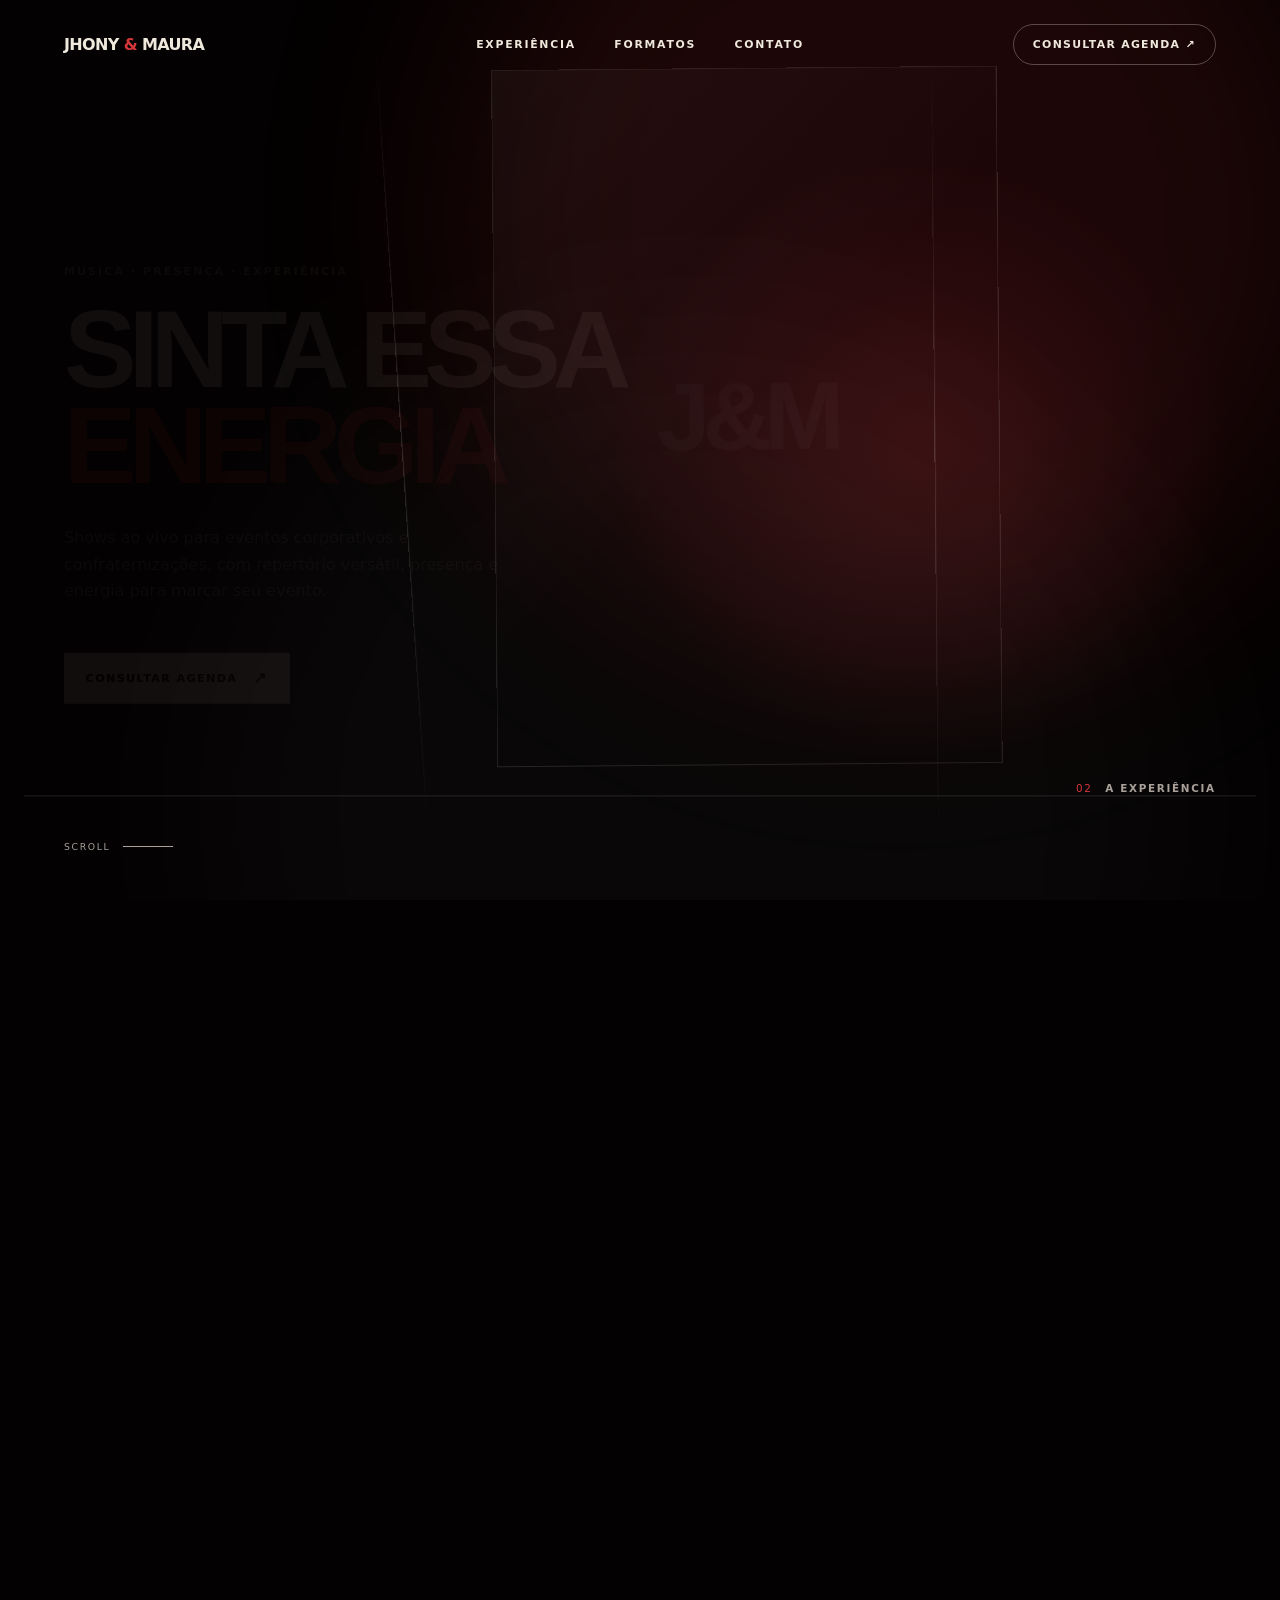
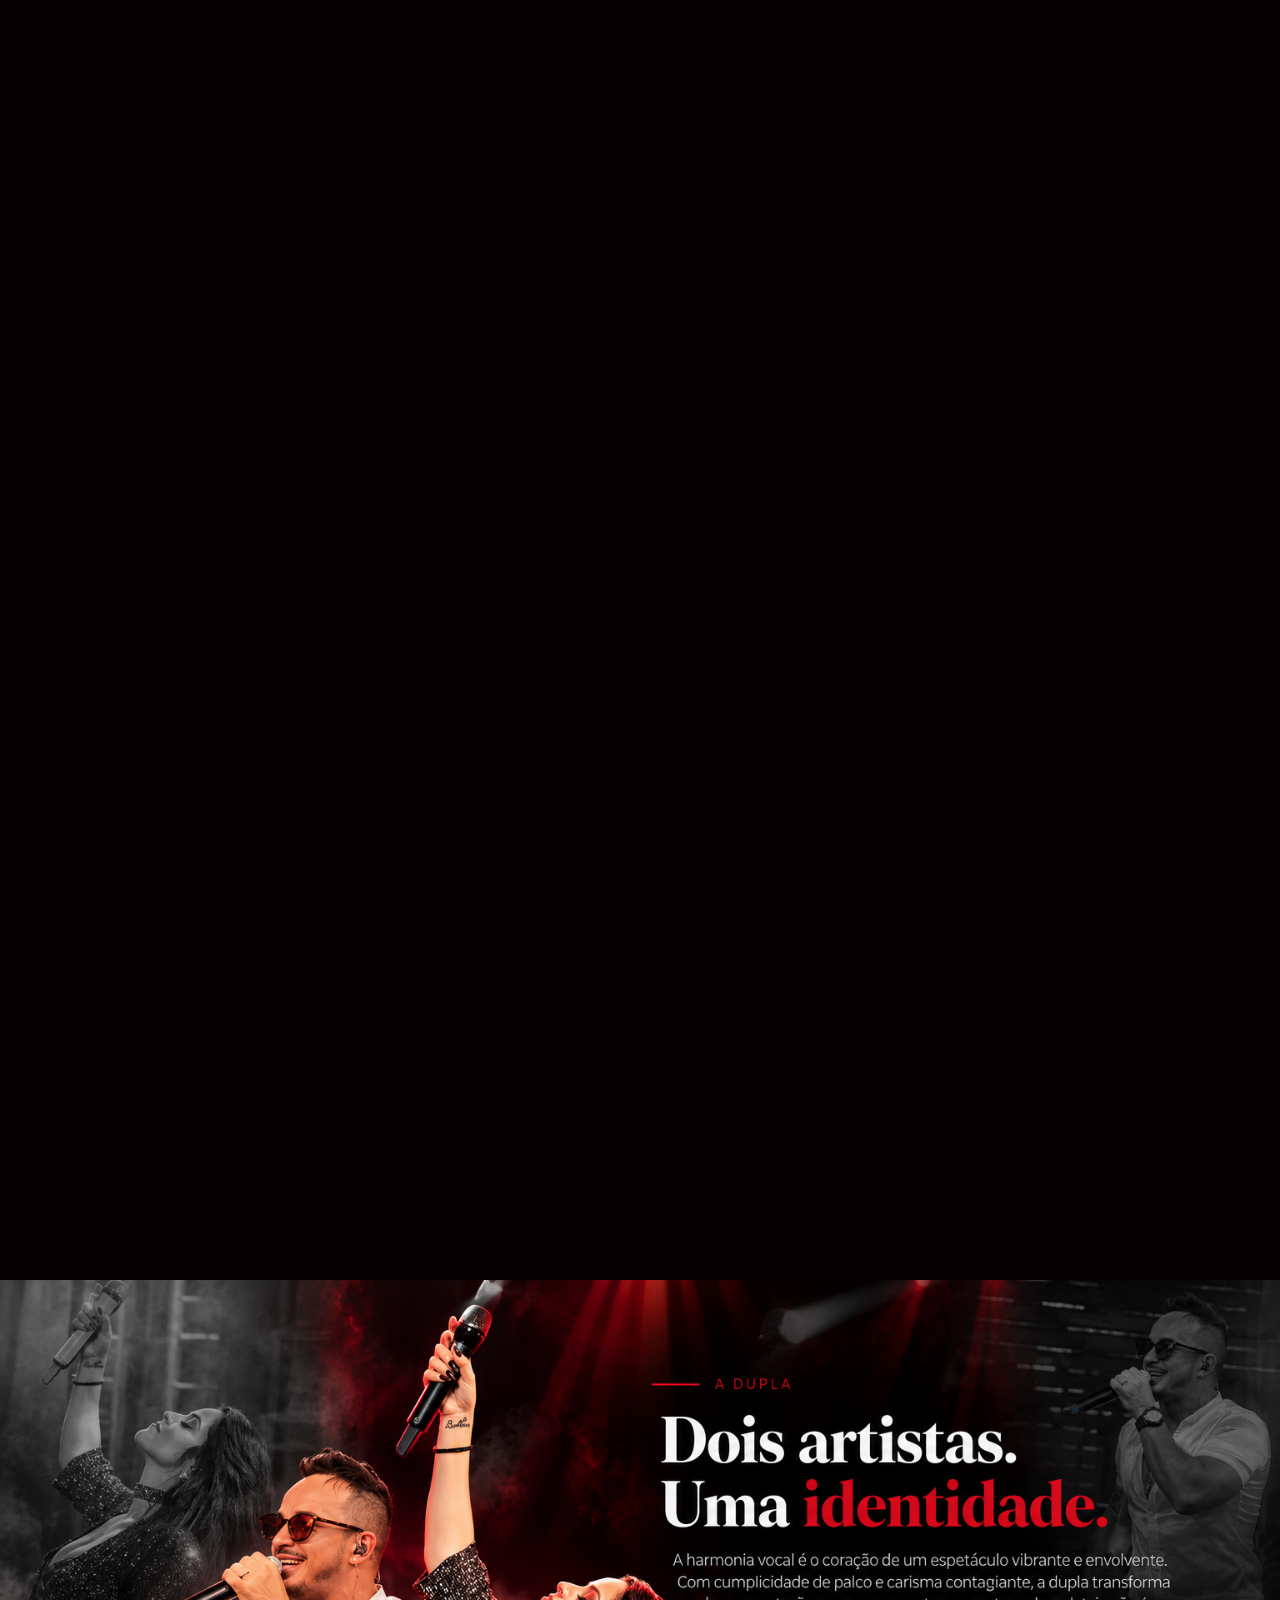
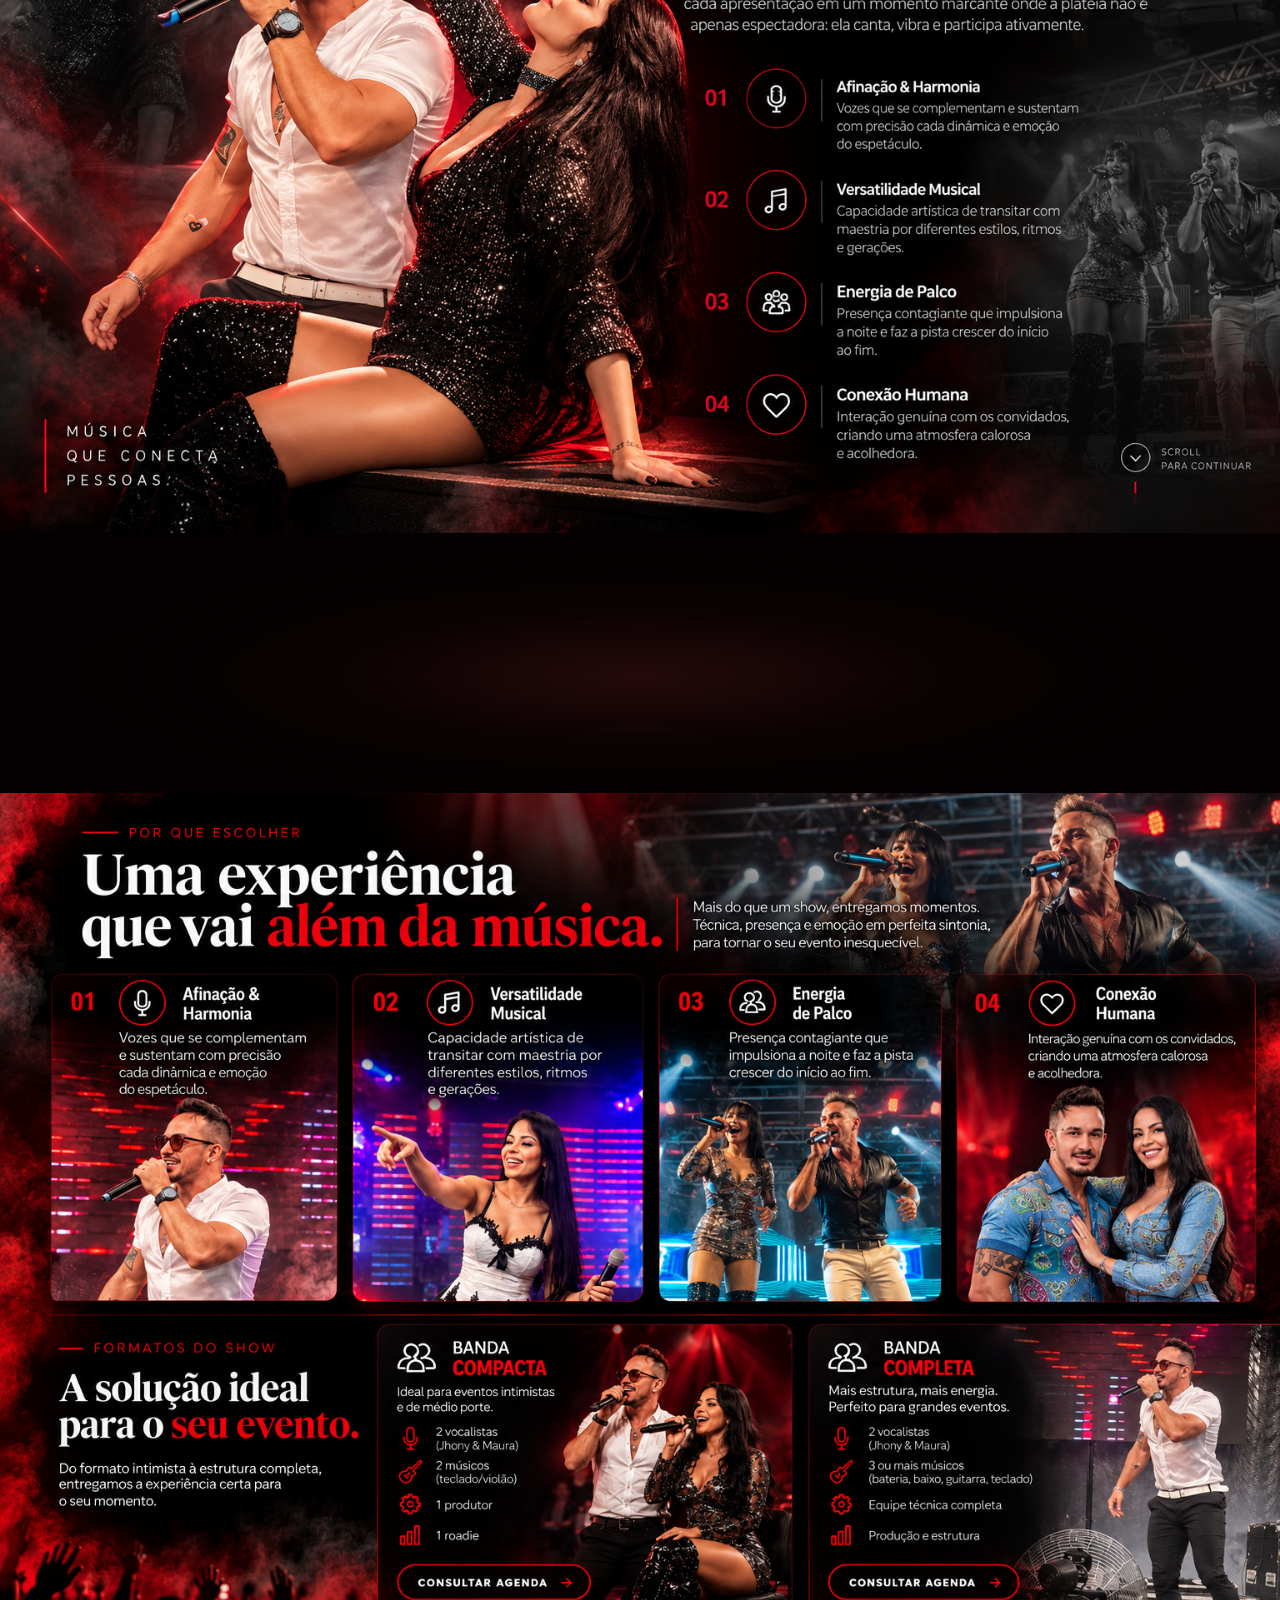
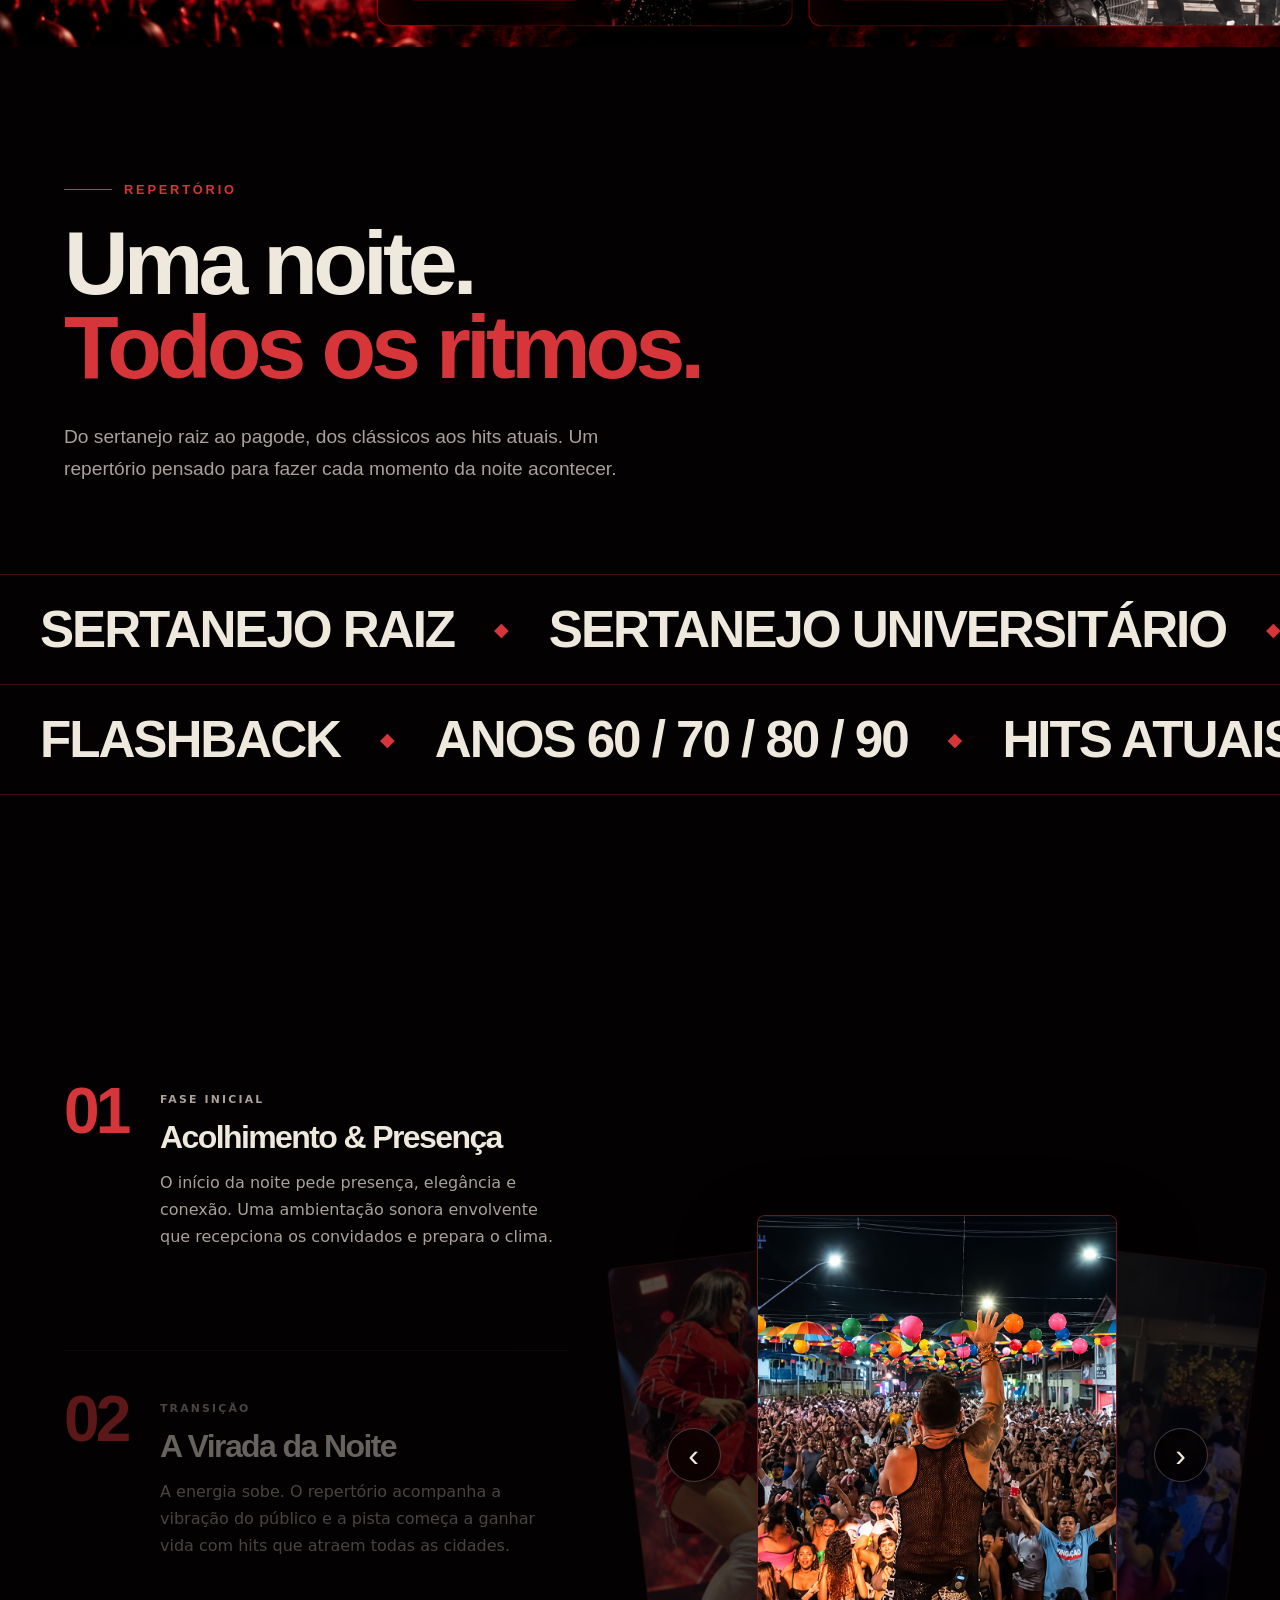
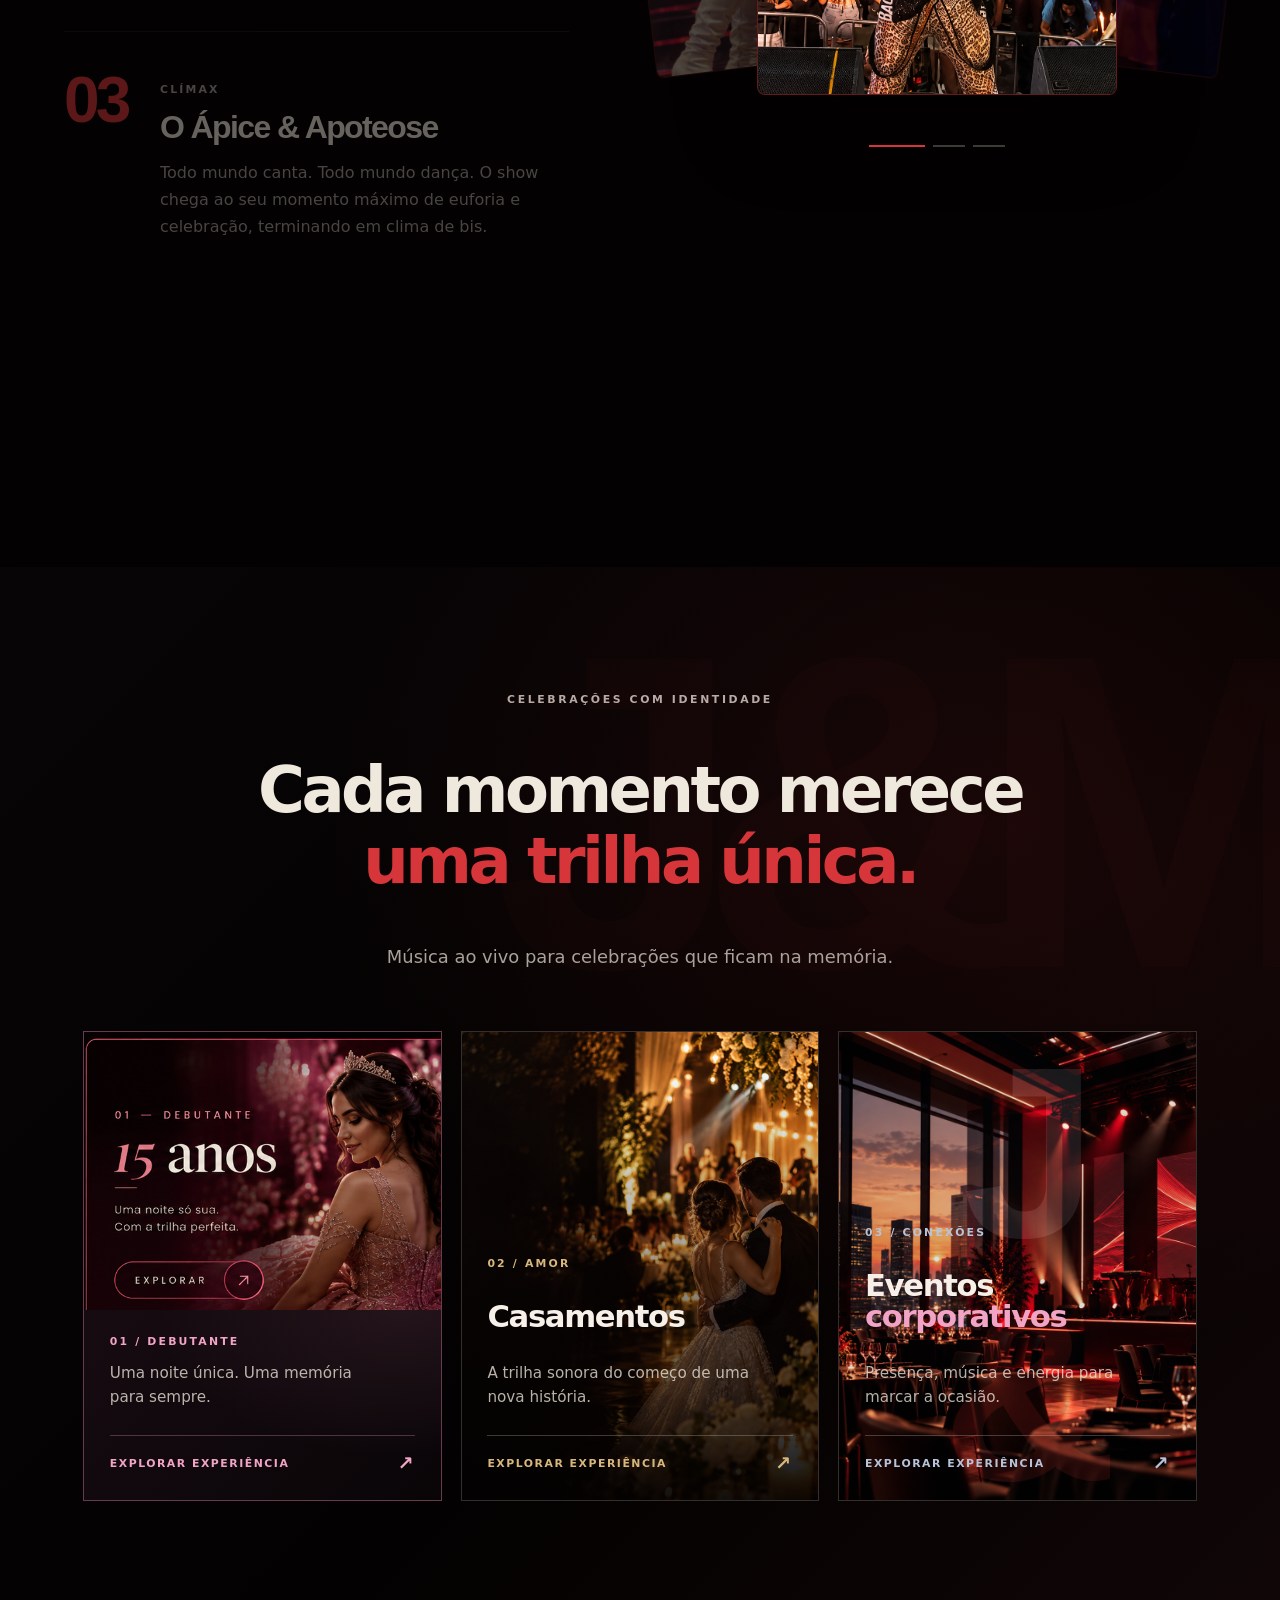
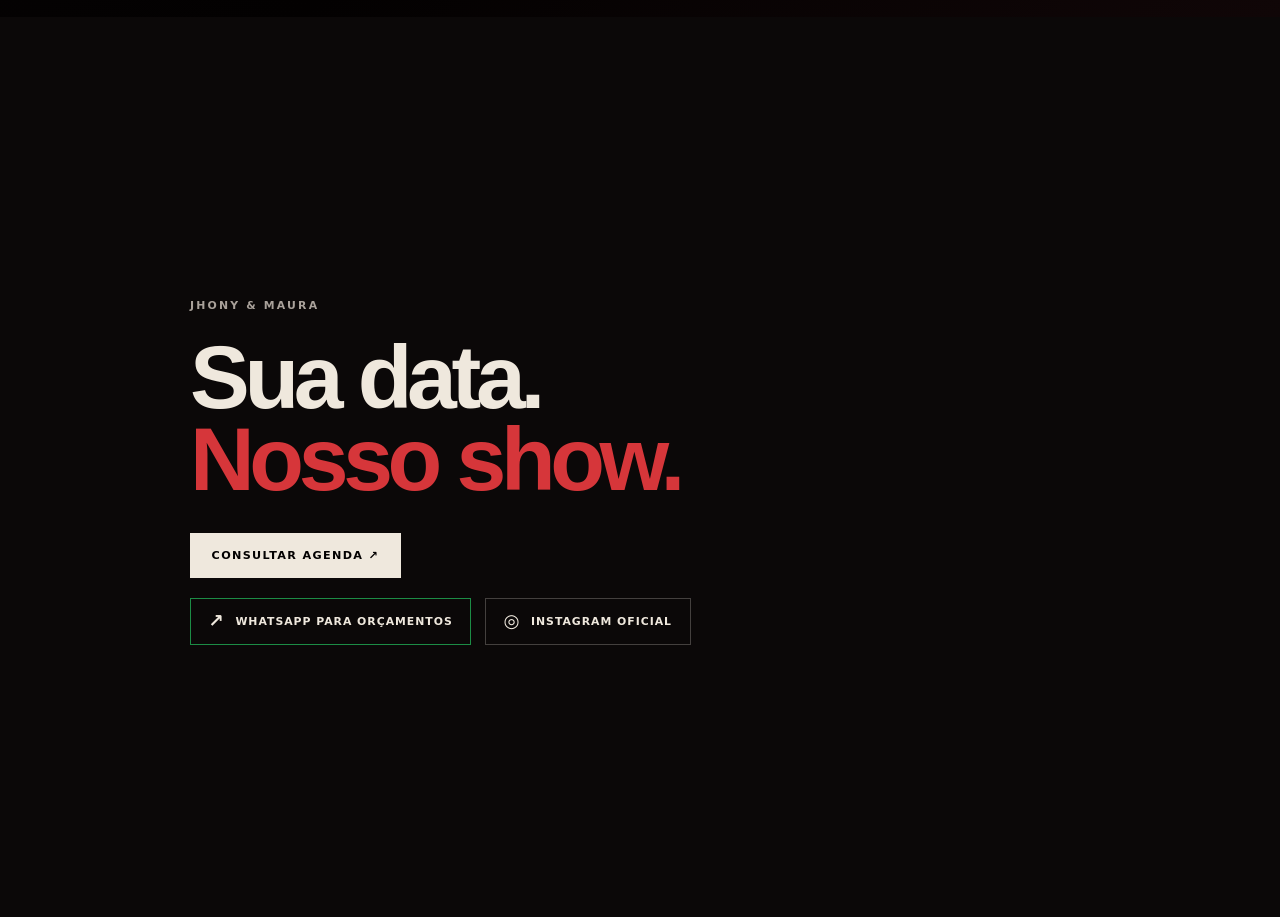
<file: index.html>
<!DOCTYPE html>
<html lang="pt-BR">



<head>
    <meta charset="UTF-8">
    <meta name="viewport" content="width=device-width, initial-scale=1.0">

    <title>Jhony &amp; Maura | Música ao Vivo para Eventos Corporativos</title>

    <meta name="description"
        content="Contrate Jhony &amp; Maura para eventos corporativos, confraternizações e celebrações. Música ao vivo e repertório versátil para seu evento. Consulte a disponibilidade.">

    <meta name="robots" content="index, follow, max-image-preview:large">
    <meta name="theme-color" content="#030101">

    <link rel="canonical" href="https://jhony-maura.vercel.app/">

    <meta property="og:type" content="website">
    <meta property="og:locale" content="pt_BR">
    <meta property="og:site_name" content="Jhony &amp; Maura">
    <meta property="og:title" content="Jhony &amp; Maura | Música ao Vivo para Eventos Corporativos">
    <meta property="og:description"
        content="Shows ao vivo para eventos corporativos e confraternizações, com repertório versátil e presença marcante. Consulte a disponibilidade.">
    <meta property="og:url" content="https://jhony-maura.vercel.app/">
    <meta property="og:image" content="https://jhony-maura.vercel.app/assets/dupla/dupla.png">
    <meta property="og:image:alt" content="Jhony &amp; Maura em apresentação musical">

    <meta name="twitter:card" content="summary_large_image">
    <meta name="twitter:title" content="Jhony &amp; Maura | Música ao Vivo para Eventos Corporativos">
    <meta name="twitter:description"
        content="Música ao vivo para eventos corporativos e confraternizações. Consulte a disponibilidade.">
    <meta name="twitter:image" content="https://jhony-maura.vercel.app/assets/dupla/dupla.png">

    <link rel="stylesheet" href="css/cinematic-test.css">
</head>


<body>

    <header class="cinematic-header">
        <a href="/" class="logo">
            JHONY <span>&</span> MAURA
        </a>

        <nav>
            <a href="#experience">EXPERIÊNCIA</a>
            <a href="#formats">FORMATOS</a>
            <a href="#contact">CONTATO</a>
        </nav>

        <a href="#contact" class="header-cta">
            CONSULTAR AGENDA ↗
        </a>
    </header>


    <main>

        <!-- ==================================================
             CINEMATIC HERO
        =================================================== -->

        <section class="cinematic-hero" id="experience">

            <div class="hero-sticky">

                <div class="hero-stage">

                    <div class="stage-glow stage-glow-one"></div>
                    <div class="stage-glow stage-glow-two"></div>

                    <div class="stage-light light-left"></div>
                    <div class="stage-light light-right"></div>

                    <div class="stage-frame">
                        <span>J&M</span>
                    </div>

                    <div class="stage-line"></div>

                </div>


                <div class="hero-copy">

                    <p class="eyebrow">
                        MÚSICA · PRESENÇA · EXPERIÊNCIA
                    </p>

                    <h1>
                        SINTA ESSA
                        <span>ENERGIA</span>
                    </h1>

                    <p class="description">
                        Shows ao vivo para eventos corporativos e confraternizações,
                        com repertório versátil, presença e energia para marcar seu evento.
                    </p>

                    <a href="#contact" class="hero-button">
                        CONSULTAR AGENDA
                        <span>↗</span>
                    </a>

                </div>


                <div class="hero-state hero-state-one">
                    <span>01</span>
                    <strong>O SHOW</strong>
                </div>

                <div class="hero-state hero-state-two">
                    <span>02</span>
                    <strong>A EXPERIÊNCIA</strong>
                </div>

                <div class="hero-state hero-state-three">
                    <span>03</span>
                    <strong>A MEMÓRIA</strong>
                </div>


                <div class="hero-scroll">
                    <span>SCROLL</span>
                    <i></i>
                </div>

            </div>

        </section>


        <!-- ==================================================
             A dupla
        =================================================== -->


        <section class="dupla-section" id="dupla">

            <div class="dupla-media">
                <img src="assets/dupla/dupla.png" alt="Jhony & Maura em apresentação musical" loading="lazy">
            </div>

        </section>

        <div class="jm-transition" aria-hidden="true">
            <span class="jm-transition__mark">J&amp;M</span>
        </div>

        <div class="jm-transition__light"></div>

        <!--=====================================
               DIFERENCIAIS E FORMATOS
        ====================================== -->

        <section class="diferenciais-section" id="diferenciais">

            <div class="diferenciais-media diferenciais-media--hotspots">
                <img src="assets/estrutura/diferenciais-formatos.png"
                    alt="Diferenciais e formatos de show de Jhony & Maura: banda compacta e banda completa"
                    loading="lazy">
                <a class="format-hotspot format-hotspot--compacta"
                    href="https://api.whatsapp.com/send?phone=553732148485&text=Ol%C3%A1!!%20%F0%9F%92%A5%20Quero%20voc%C3%AAs%20em%20minha%20festa!!%20"
                    target="_blank" rel="noopener noreferrer"
                    aria-label="Consultar agenda da banda compacta pelo WhatsApp"></a>
                <a class="format-hotspot format-hotspot--completa"
                    href="https://api.whatsapp.com/send?phone=553732148485&text=Ol%C3%A1!!%20%F0%9F%92%A5%20Quero%20voc%C3%AAs%20em%20minha%20festa!!%20"
                    target="_blank" rel="noopener noreferrer"
                    aria-label="Consultar agenda da banda completa pelo WhatsApp"></a>
            </div>

            <div class="format-mobile-actions" aria-label="Formatos disponíveis para contratação">
                <a class="format-mobile-card"
                    href="https://api.whatsapp.com/send?phone=553732148485&text=Ol%C3%A1!!%20%F0%9F%92%A5%20Quero%20consultar%20a%20Banda%20Compacta%20de%20Jhony%20%26%20Maura!"
                    target="_blank" rel="noopener noreferrer">
                    <div class="format-mobile-info">
                        <span class="format-mobile-tag">FORMATO 01</span>
                        <strong class="format-mobile-title">BANDA COMPACTA</strong>
                    </div>
                    <span class="format-mobile-cta">CONSULTAR AGENDA ↗</span>
                </a>
                <a class="format-mobile-card"
                    href="https://api.whatsapp.com/send?phone=553732148485&text=Ol%C3%A1!!%20%F0%9F%92%A5%20Quero%20consultar%20a%20Banda%20Completa%20de%20Jhony%20%26%20Maura!"
                    target="_blank" rel="noopener noreferrer">
                    <div class="format-mobile-info">
                        <span class="format-mobile-tag">FORMATO 02</span>
                        <strong class="format-mobile-title">BANDA COMPLETA</strong>
                    </div>
                    <span class="format-mobile-cta">CONSULTAR AGENDA ↗</span>
                </a>
            </div>

        </section>


        <!-- ==========================================================
     REPERTÓRIO
========================================================== -->

        <section class="repertoire" id="repertoire">

            <div class="repertoire-header">

                <span class="section-eyebrow">
                    REPERTÓRIO
                </span>

                <h2>
                    Uma noite.
                    <span>Todos os ritmos.</span>
                </h2>

                <p>
                    Do sertanejo raiz ao pagode, dos clássicos aos hits atuais.
                    Um repertório pensado para fazer cada momento da noite acontecer.
                </p>

            </div>


            <div class="repertoire-marquee" aria-label="Repertório musical">

                <!-- LINHA 01 -->
                <div class="marquee-row marquee-row-primary">

                    <div class="marquee-track">

                        <div class="marquee-content">

                            <span class="genre-tag">SERTANEJO RAIZ</span>
                            <span class="genre-dot">◆</span>

                            <span class="genre-tag">SERTANEJO UNIVERSITÁRIO</span>
                            <span class="genre-dot">◆</span>

                            <span class="genre-tag">MODA DE VIOLA</span>
                            <span class="genre-dot">◆</span>

                            <span class="genre-tag">FORRÓ</span>
                            <span class="genre-dot">◆</span>

                            <span class="genre-tag">XOTE</span>
                            <span class="genre-dot">◆</span>

                            <span class="genre-tag">VANERÃO</span>
                            <span class="genre-dot">◆</span>

                            <span class="genre-tag">AXÉ</span>
                            <span class="genre-dot">◆</span>

                            <span class="genre-tag">PAGODE</span>
                            <span class="genre-dot">◆</span>

                            <span class="genre-tag">SAMBA</span>
                            <span class="genre-dot">◆</span>

                            <span class="genre-tag">MPB</span>
                            <span class="genre-dot">◆</span>

                        </div>

                        <!-- DUPLICAÇÃO PARA LOOP INFINITO -->

                        <div class="marquee-content" aria-hidden="true">

                            <span class="genre-tag">SERTANEJO RAIZ</span>
                            <span class="genre-dot">◆</span>

                            <span class="genre-tag">SERTANEJO UNIVERSITÁRIO</span>
                            <span class="genre-dot">◆</span>

                            <span class="genre-tag">MODA DE VIOLA</span>
                            <span class="genre-dot">◆</span>

                            <span class="genre-tag">FORRÓ</span>
                            <span class="genre-dot">◆</span>

                            <span class="genre-tag">XOTE</span>
                            <span class="genre-dot">◆</span>

                            <span class="genre-tag">VANERÃO</span>
                            <span class="genre-dot">◆</span>

                            <span class="genre-tag">AXÉ</span>
                            <span class="genre-dot">◆</span>

                            <span class="genre-tag">PAGODE</span>
                            <span class="genre-dot">◆</span>

                            <span class="genre-tag">SAMBA</span>
                            <span class="genre-dot">◆</span>

                            <span class="genre-tag">MPB</span>
                            <span class="genre-dot">◆</span>

                        </div>

                    </div>

                </div>


                <!-- LINHA 02 -->
                <div class="marquee-row marquee-row-secondary">

                    <div class="marquee-track">

                        <div class="marquee-content">

                            <span class="genre-tag">FLASHBACK</span>
                            <span class="genre-dot">◆</span>

                            <span class="genre-tag">ANOS 60 / 70 / 80 / 90</span>
                            <span class="genre-dot">◆</span>

                            <span class="genre-tag">HITS ATUAIS</span>
                            <span class="genre-dot">◆</span>

                            <span class="genre-tag">POP</span>
                            <span class="genre-dot">◆</span>

                            <span class="genre-tag">ROCK</span>
                            <span class="genre-dot">◆</span>

                            <span class="genre-tag">DANCE</span>
                            <span class="genre-dot">◆</span>

                        </div>

                        <div class="marquee-content" aria-hidden="true">

                            <span class="genre-tag">FLASHBACK</span>
                            <span class="genre-dot">◆</span>

                            <span class="genre-tag">ANOS 60 / 70 / 80 / 90</span>
                            <span class="genre-dot">◆</span>

                            <span class="genre-tag">HITS ATUAIS</span>
                            <span class="genre-dot">◆</span>

                            <span class="genre-tag">POP</span>
                            <span class="genre-dot">◆</span>

                            <span class="genre-tag">ROCK</span>
                            <span class="genre-dot">◆</span>

                            <span class="genre-tag">DANCE</span>
                            <span class="genre-dot">◆</span>

                        </div>

                    </div>

                </div>

            </div>

        </section>

        <!-- ==================================================
     EXPERIENCE SHOWCASE
================================================== -->

        <section class="experience-showcase" id="formats">

            <div class="experience-copy">

                <article class="experience-step is-active">
                    <span class="experience-number">01</span>

                    <div class="experience-text">
                        <p class="eyebrow">FASE INICIAL</p>

                        <h2>
                            Acolhimento & Presença
                        </h2>

                        <p>
                            O início da noite pede presença, elegância e conexão.
                            Uma ambientação sonora envolvente que recepciona os
                            convidados e prepara o clima.
                        </p>
                    </div>
                </article>


                <article class="experience-step">
                    <span class="experience-number">02</span>

                    <div class="experience-text">
                        <p class="eyebrow">TRANSIÇÃO</p>

                        <h2>
                            A Virada da Noite
                        </h2>

                        <p>
                            A energia sobe. O repertório acompanha a vibração do
                            público e a pista começa a ganhar vida com hits que
                            atraem todas as cidades.
                        </p>
                    </div>
                </article>


                <article class="experience-step">
                    <span class="experience-number">03</span>

                    <div class="experience-text">
                        <p class="eyebrow">CLÍMAX</p>

                        <h2>
                            O Ápice & Apoteose
                        </h2>

                        <p>
                            Todo mundo canta. Todo mundo dança. O show chega
                            ao seu momento máximo de euforia e celebração,
                            terminando em clima de bis.
                        </p>
                    </div>
                </article>

            </div>


            <div class="experience-gallery" aria-label="Momentos do show">

                <div class="experience-slide slide-prev">
                    <img src="assets/shows/foto2.png" alt="Jhony & Maura em apresentação ao vivo" loading="lazy">
                </div>


                <div class="experience-slide slide-active">
                    <img src="assets/shows/fot1.png" alt="Jhony & Maura cantando no palco" loading="lazy">
                </div>


                <div class="experience-slide slide-next">
                    <img src="assets/shows/foto3.png" alt="Público durante apresentação de Jhony & Maura"
                        loading="lazy">
                </div>


                <button class="experience-arrow experience-arrow-prev" type="button" aria-label="Imagem anterior">
                    ‹
                </button>


                <button class="experience-arrow experience-arrow-next" type="button" aria-label="Próxima imagem">
                    ›
                </button>


                <div class="experience-indicators">
                    <span class="experience-indicator is-active"></span>
                    <span class="experience-indicator"></span>
                    <span class="experience-indicator"></span>
                </div>

            </div>

        </section>

        <!-- Transição -->
        <div class="section-transition" aria-hidden="true">
            <span class="jm-transition__mark jm-transition__mark--secondary">J&amp;M</span>
            <div class="transition-glow"></div>
            <div class="transition-beam transition-line"></div>
        </div>

        <section class="event-shortcuts" id="formatos" aria-labelledby="event-shortcuts-title">
            <div class="event-shortcuts__intro">
                <p class="eyebrow">CELEBRAÇÕES COM IDENTIDADE</p>
                <h2 id="event-shortcuts-title">
                    Cada momento merece
                    <span>uma trilha única.</span>
                </h2>
                <p class="event-shortcuts__description">
                    Música ao vivo para celebrações que ficam na memória.
                </p>
            </div>

            <div class="event-shortcuts__grid">
                <a class="event-card event-card--quince" href="15-anos.html"
                    aria-label="Conheça a experiência Jhony & Maura para festas de 15 anos">
                    <img src="assets/cards/card-15-anos.png" alt="" loading="lazy">
                    <div class="event-card__shade"></div>
                    <div class="event-card__content">
                        <span class="event-card__eyebrow">01 / DEBUTANTE</span>
                        <p>Uma noite única. Uma memória para sempre.</p>
                        <span class="event-card__link">EXPLORAR EXPERIÊNCIA <span aria-hidden="true">↗</span></span>
                    </div>
                    <span class="event-card__number" aria-hidden="true">15</span>
                </a>

                <a class="event-card event-card--wedding" href="casamento.html"
                    aria-label="Conheça a experiência Jhony & Maura para casamentos">
                    <img src="assets/casamento/casamento-capa.png" alt="" loading="lazy">
                    <div class="event-card__shade"></div>
                    <div class="event-card__content">
                        <span class="event-card__eyebrow">02 / AMOR</span>
                        <h3>Casamentos</h3>
                        <p>A trilha sonora do começo de uma nova história.</p>
                        <span class="event-card__link">EXPLORAR EXPERIÊNCIA <span aria-hidden="true">↗</span></span>
                    </div>
                </a>

                <a class="event-card event-card--corporate" href="empresarial.html"
                    aria-label="Conheça a experiência Jhony & Maura para eventos corporativos">
                    <img src="assets/corporativo/Evento corporativo ao pôr do sol na cidade.png" alt="" loading="lazy">
                    <div class="event-card__visual event-card__visual--corporate" aria-hidden="true">J<span>&</span>M
                    </div>
                    <div class="event-card__content">
                        <span class="event-card__eyebrow">03 / CONEXÕES</span>
                        <h3>Eventos <span>corporativos</span></h3>
                        <p>Presença, música e energia para marcar a ocasião.</p>
                        <span class="event-card__link">EXPLORAR EXPERIÊNCIA <span aria-hidden="true">↗</span></span>
                    </div>
                </a>
            </div>
        </section>

        <section class="next-section final-section" id="contact">

            <div>
                <p class="eyebrow">JHONY & MAURA</p>

                <h2>
                    Sua data.
                    <span>Nosso show.</span>
                </h2>

                <a href="https://api.whatsapp.com/send?phone=553732148485&text=Ol%C3%A1!!%20%F0%9F%92%A5%20Quero%20voc%C3%AAs%20em%20minha%20festa!!%20"
                    class="hero-button" target="_blank" rel="noopener noreferrer">
                    CONSULTAR AGENDA ↗
                </a>
                <div class="contact-socials" aria-label="Canais oficiais de contato">
                    <a class="contact-social contact-social--whatsapp"
                        href="https://api.whatsapp.com/send?phone=553732148485&text=Ol%C3%A1!!%20%F0%9F%92%A5%20Quero%20voc%C3%AAs%20em%20minha%20festa!!%20"
                        target="_blank" rel="noopener noreferrer">
                        <span aria-hidden="true">↗</span> WHATSAPP PARA ORÇAMENTOS
                    </a>
                    <a class="contact-social contact-social--instagram" href="https://www.instagram.com/jhonyemaura/"
                        target="_blank" rel="noopener noreferrer">
                        <span aria-hidden="true">◎</span> INSTAGRAM OFICIAL
                    </a>
                </div>
            </div>

        </section>

    </main>



    <script type="application/ld+json">
{
  "@context": "https://schema.org",
  "@type": "MusicGroup",
  "@id": "https://jhony-maura.vercel.app/#musicgroup",
  "name": "Jhony & Maura",
  "url": "https://jhony-maura.vercel.app/",
  "description": "Dupla musical que realiza apresentações ao vivo para eventos corporativos, confraternizações e celebrações, com repertório versátil.",
  "sameAs": [
    "https://www.instagram.com/jhonyemaura/"
  ],
  "contactPoint": {
    "@type": "ContactPoint",
    "contactType": "Contratação de shows",
    "telephone": "+55-37-3214-8485",
"url": "https://api.whatsapp.com/send?phone=553732148485&text=Ol%C3%A1!!%20%F0%9F%92%A5%20Quero%20voc%C3%AAs%20em%20minha%20festa!!%20"  }
}
</script>

    <script src="js/cinematic-test.js"></script>

</body>

</html>
</file>
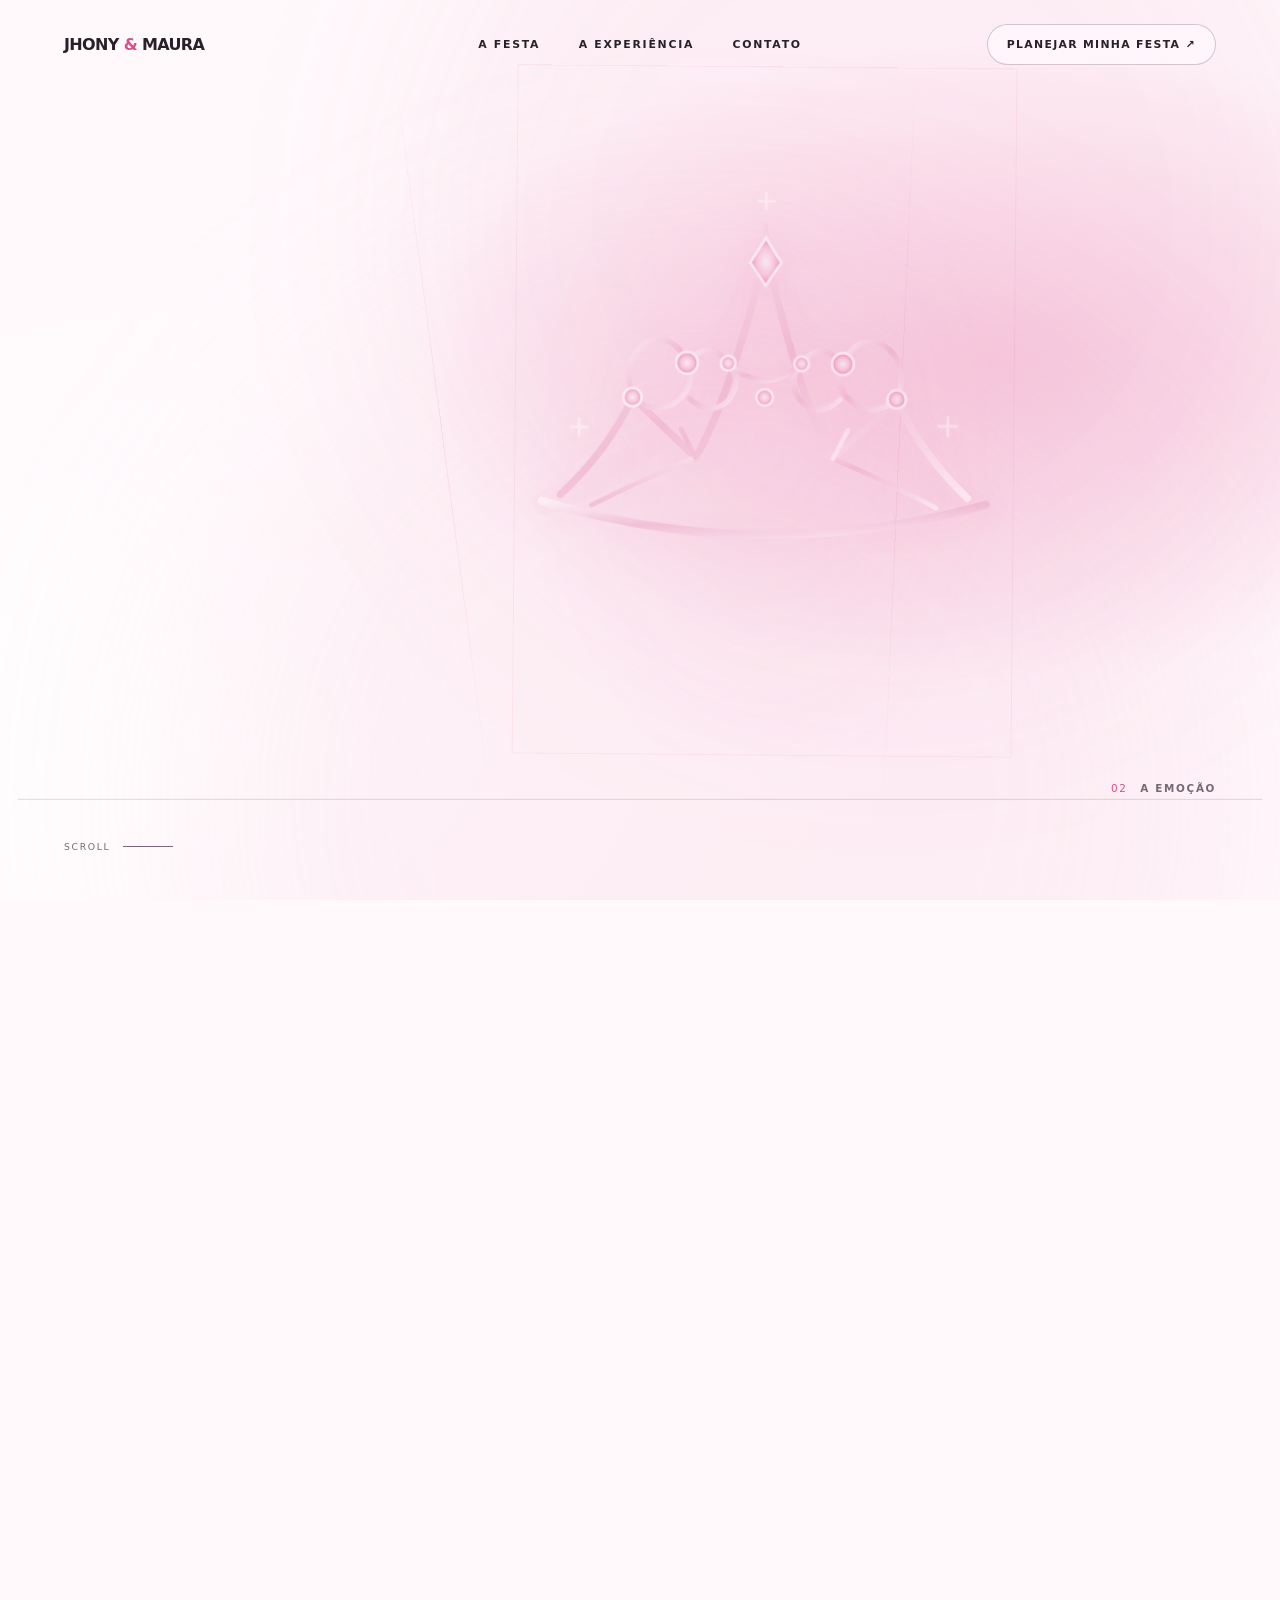
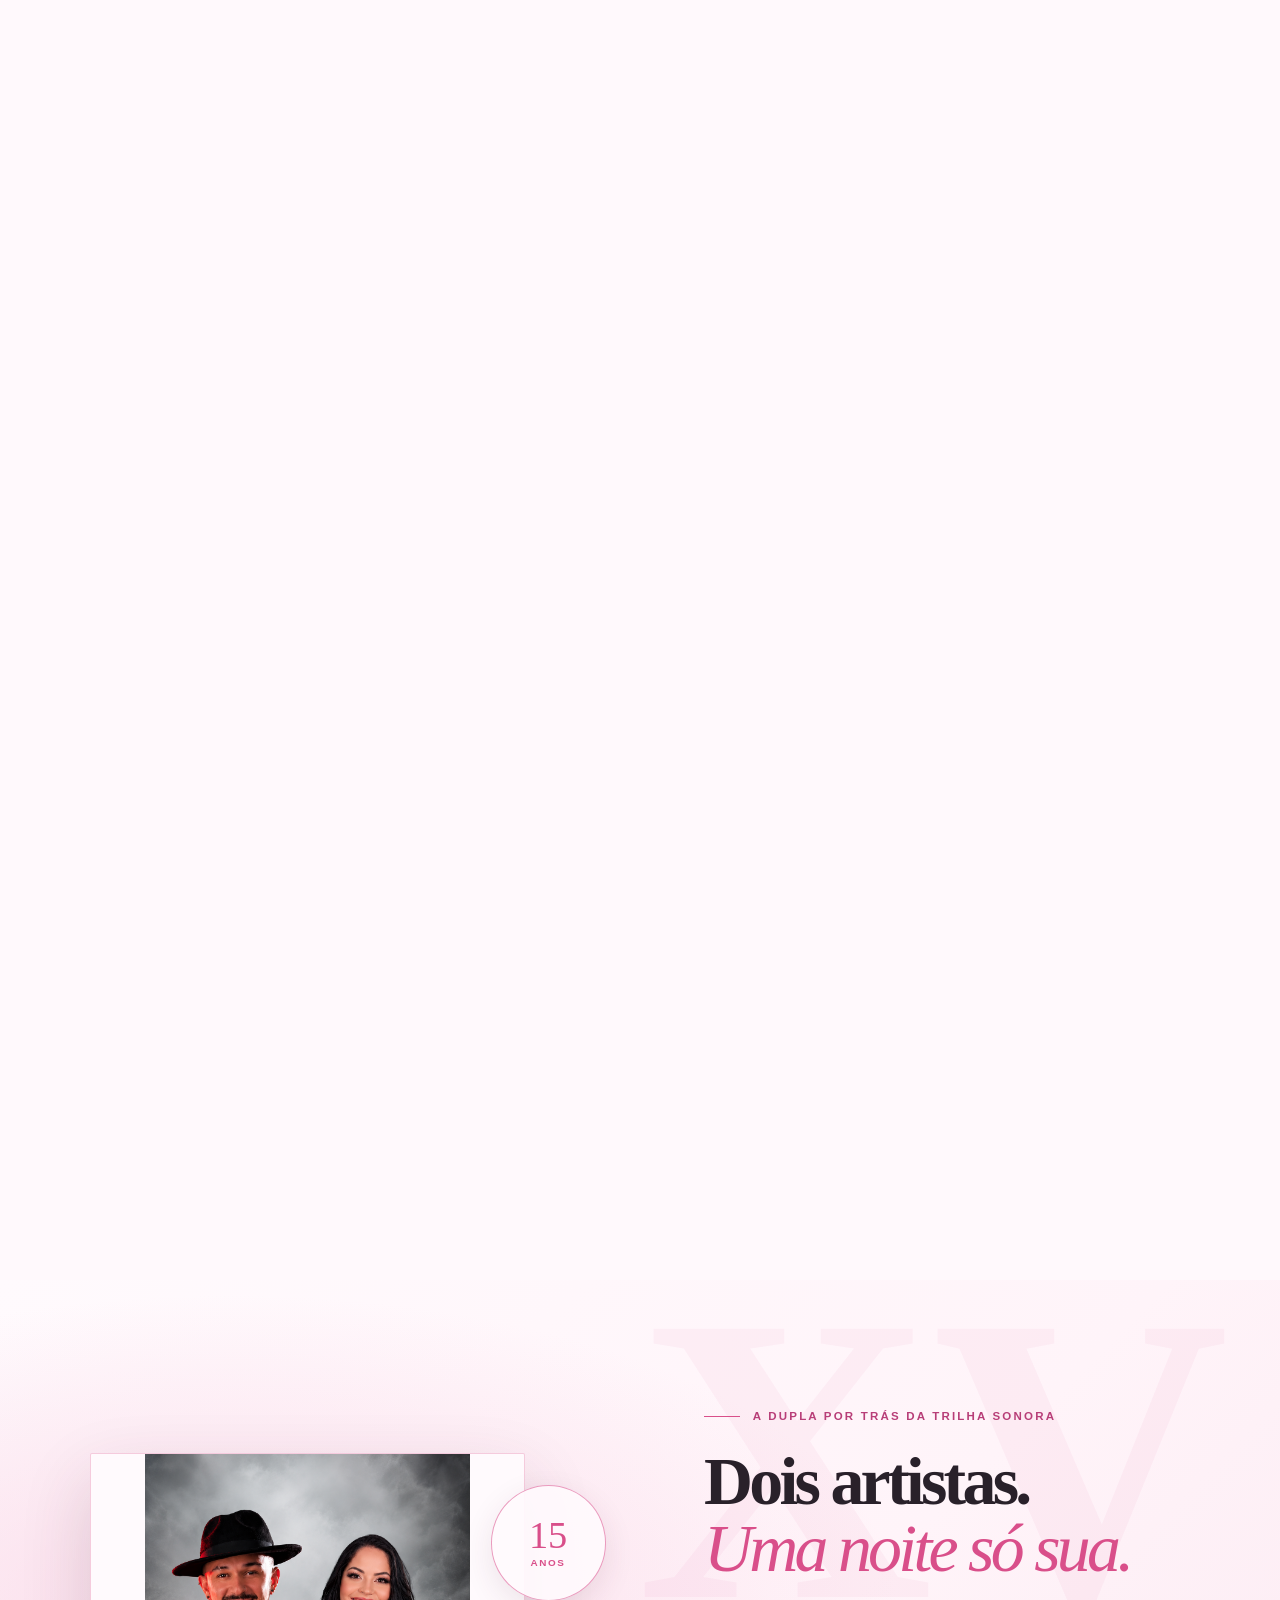
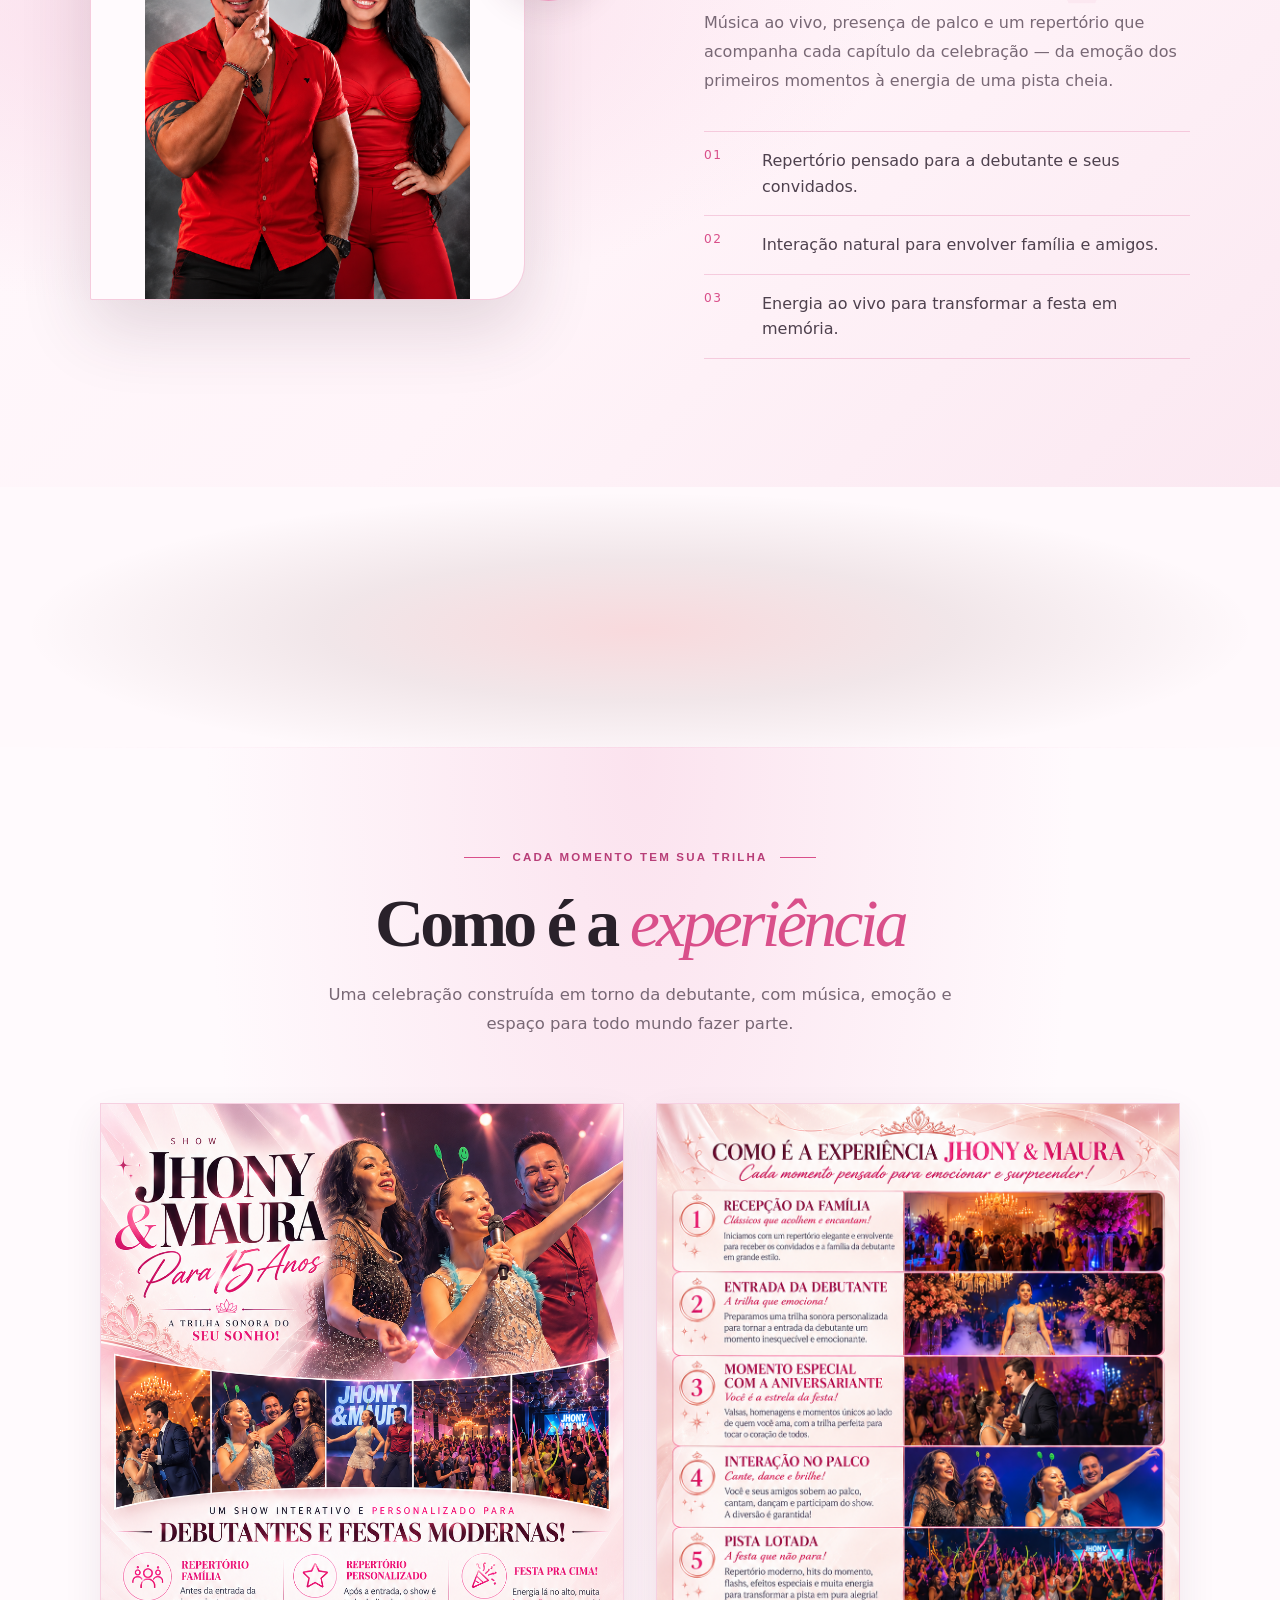
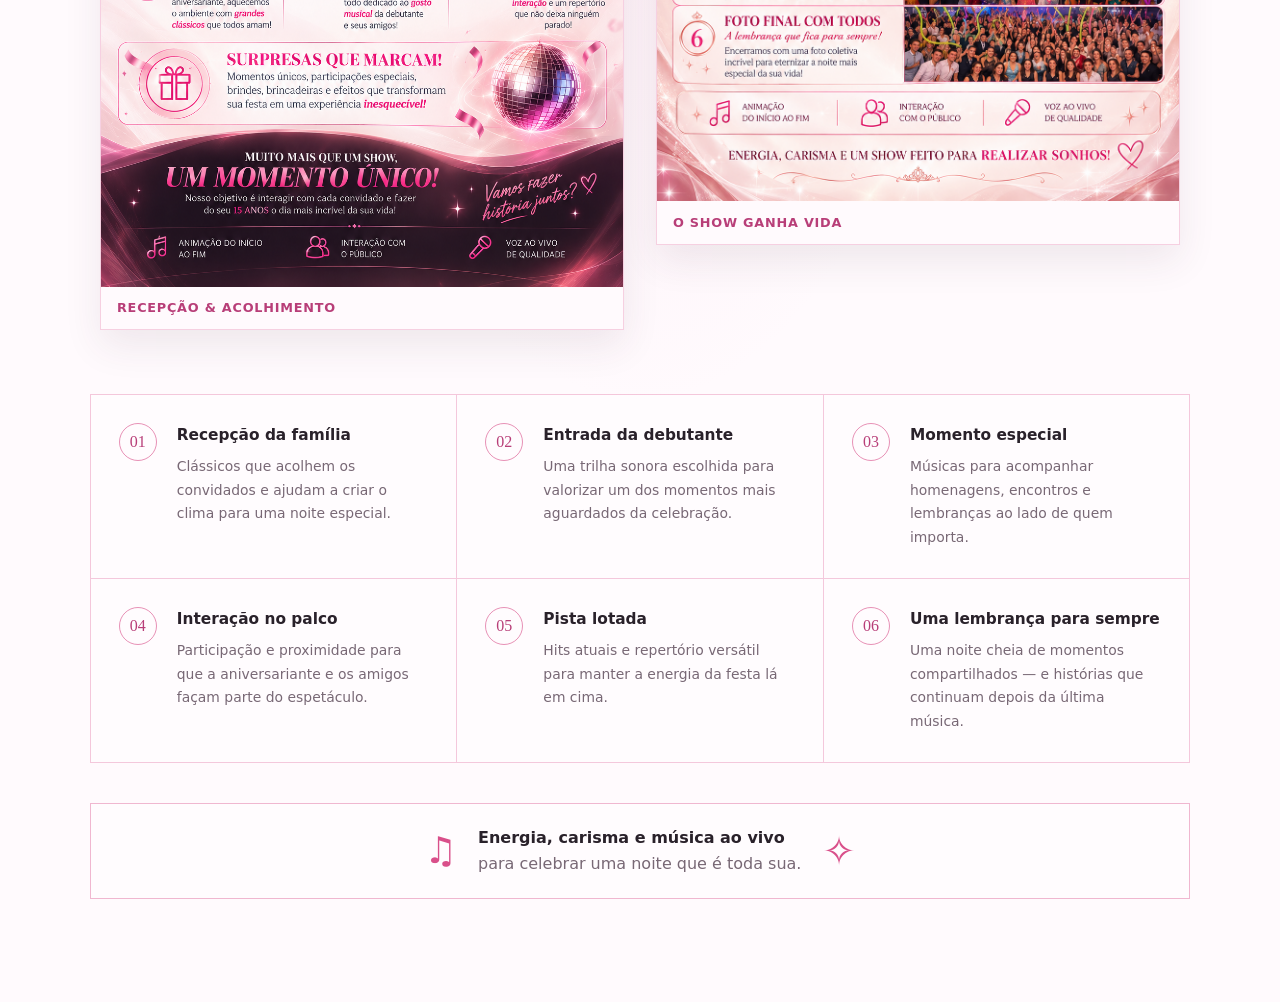
<file: 15-anos.html>
<!DOCTYPE html>
<html lang="pt-BR">

<head>
    <meta charset="UTF-8">

    <meta name="viewport" content="width=device-width, initial-scale=1.0">

    <title>Festa de 15 Anos com Música ao Vivo | Jhony & Maura</title>

    <meta name="description"
        content="Transforme a festa de 15 anos em uma experiência inesquecível com Jhony & Maura. Música ao vivo, repertório envolvente e uma celebração com a sua personalidade.">
    <meta name="theme-color" content="#fff9fc">
    <link rel="stylesheet" href="css/cinematic-test.css">
    <link rel="stylesheet" href="css/15-anos.css">
</head>

<body class="page-15-anos">

    <header class="cinematic-header">
        <a href="/" class="logo">
            JHONY <span>&</span> MAURA
        </a>

        <nav>
            <a href="#experience">A FESTA</a>
            <a href="#formats">A EXPERIÊNCIA</a>
            <a href="#contact">CONTATO</a>
        </nav>

        <a href="#contact" class="header-cta">
            PLANEJAR MINHA FESTA ↗
        </a>
    </header>


    <main>

        <!-- ==================================================
             CINEMATIC HERO
        =================================================== -->

        <section class="cinematic-hero" id="experience">

            <div class="hero-sticky">

                <div class="hero-stage">

                    <div class="stage-glow stage-glow-one"></div>
                    <div class="stage-glow stage-glow-two"></div>

                    <div class="stage-light light-left"></div>
                    <div class="stage-light light-right"></div>

                    <div class="stage-frame stage-frame--tiara" aria-hidden="true">
                        <svg class="tiara-art" viewBox="0 0 640 440" role="presentation"
                            xmlns="http://www.w3.org/2000/svg">
                            <defs>
                                <linearGradient id="tiara-metal" x1="0" y1="0" x2="1" y2="1">
                                    <stop offset="0" stop-color="#fffafd" />
                                    <stop offset="0.48" stop-color="#e9a0c2" />
                                    <stop offset="1" stop-color="#fffafd" />
                                </linearGradient>
                                <radialGradient id="tiara-gem">
                                    <stop offset="0" stop-color="#fffafd" />
                                    <stop offset="0.55" stop-color="#f4b6d2" />
                                    <stop offset="1" stop-color="#d94f8a" />
                                </radialGradient>
                            </defs>
                            <g class="tiara-glow">
                                <path
                                    d="M82 322 C150 298 202 260 250 188 C276 150 290 108 320 48 C350 108 364 150 390 188 C438 260 490 298 558 322"
                                    fill="none" stroke="#f4b6d2" stroke-width="28" stroke-linecap="round"
                                    opacity=".14" />
                            </g>
                            <g class="tiara-lines" fill="none" stroke="url(#tiara-metal)" stroke-linecap="round"
                                stroke-linejoin="round">
                                <path d="M78 320 Q320 390 562 320" stroke-width="9" />
                                <path
                                    d="M98 313 Q150 264 176 206 Q212 240 245 271 Q278 218 320 48 Q362 218 395 271 Q428 240 464 206 Q490 264 542 313"
                                    stroke-width="8" />
                                <path d="M132 324 Q190 294 245 271 M395 271 Q450 294 508 324" stroke-width="5" />
                                <path d="M176 206 Q162 164 192 146 Q222 136 235 168 Q247 195 220 213 Q197 224 176 206Z"
                                    stroke-width="6" />
                                <path d="M464 206 Q478 164 448 146 Q418 136 405 168 Q393 195 420 213 Q443 224 464 206Z"
                                    stroke-width="6" />
                                <path d="M235 168 Q260 140 280 168 Q298 190 278 211 Q258 226 238 207"
                                    stroke-width="6" />
                                <path d="M405 168 Q380 140 360 168 Q342 190 362 211 Q382 226 402 207"
                                    stroke-width="6" />
                                <path d="M280 168 Q320 205 360 168" stroke-width="6" />
                                <path d="M320 48 L320 17 M245 271 L229 240 M395 271 L411 240" stroke-width="5" />
                            </g>
                            <g class="tiara-gems" fill="url(#tiara-gem)" stroke="#fffafd" stroke-width="3">
                                <path d="M320 31 L337 58 L320 83 L303 58Z" />
                                <circle cx="235" cy="168" r="12" />
                                <circle cx="405" cy="168" r="12" />
                                <circle cx="176" cy="206" r="10" />
                                <circle cx="464" cy="206" r="10" />
                                <circle cx="280" cy="168" r="8" />
                                <circle cx="360" cy="168" r="8" />
                                <circle cx="320" cy="205" r="9" />
                            </g>
                            <path class="tiara-sparkle"
                                d="M320 0 V-18 M311 -9 H329 M520 245 V225 M510 235 H530 M118 248 V230 M109 239 H127"
                                stroke="#fffafd" stroke-width="3" stroke-linecap="round" opacity=".85" />
                        </svg>
                    </div>

                    <div class="stage-line"></div>

                </div>


                <div class="hero-copy">

                    <p class="eyebrow">
                        15 ANOS · UMA NOITE ÚNICA · GRANDES EMOÇÕES
                    </p>

                    <h1>
                        SEUS 15 ANOS
                        <span>INESQUECÍVEIS</span>
                    </h1>

                    <p class="description">
                        Uma celebração com a sua personalidade, uma pista cheia de energia
                        e momentos que vão ficar na memória para sempre.
                    </p>

                    <a href="https://wa.me/5521972701856" class="hero-button">
                        PLANEJAR MINHA FESTA
                        <span>↗</span>
                    </a>

                </div>


                <div class="hero-state hero-state-one">
                    <span>01</span>
                    <strong>A CELEBRAÇÃO</strong>
                </div>

                <div class="hero-state hero-state-two">
                    <span>02</span>
                    <strong>A EMOÇÃO</strong>
                </div>

                <div class="hero-state hero-state-three">
                    <span>03</span>
                    <strong>PARA SEMPRE</strong>
                </div>


                <div class="hero-scroll">
                    <span>SCROLL</span>
                    <i></i>
                </div>

            </div>

        </section>


        <!-- ==================================================
             A dupla
        =================================================== -->


        <section class="dupla-section quince-duo" id="dupla" aria-labelledby="quince-duo-title">
            <div class="quince-duo__visual">
                <figure class="quince-duo__photo quince-duo__photo--main">
                    <img src="assets/15 anos/15anos.png" alt="Jhony & Maura em apresentação ao vivo" loading="lazy">
                </figure>
                <span class="quince-duo__seal" aria-hidden="true">15 <span>anos</span></span>
            </div>
            <div class="quince-duo__copy">
                <p class="quince-eyebrow"><span></span> A DUPLA POR TRÁS DA TRILHA SONORA</p>
                <h2 id="quince-duo-title">Dois artistas.<br><em>Uma noite só sua.</em></h2>
                <p class="quince-duo__description">
                    Música ao vivo, presença de palco e um repertório que acompanha cada capítulo da celebração —
                    da emoção dos primeiros momentos à energia de uma pista cheia.
                </p>
                <div class="quince-duo__facts">
                    <div><span>01</span>
                        <p>Repertório pensado para a debutante e seus convidados.</p>
                    </div>
                    <div><span>02</span>
                        <p>Interação natural para envolver família e amigos.</p>
                    </div>
                    <div><span>03</span>
                        <p>Energia ao vivo para transformar a festa em memória.</p>
                    </div>
                </div>
            </div>
        </section>

        <div class="jm-transition" aria-hidden="true">
            <span class="jm-transition__mark">J&amp;M</span>
        </div>

        <div class="jm-transition__light"></div>
        </div>

        <!--=====================================
               DIFERENCIAIS E FORMATOS
        ====================================== -->

        <section class="diferenciais-section quince-experience" id="diferenciais"
            aria-labelledby="quince-experience-title">
            <div class="quince-experience__heading">
                <p class="quince-eyebrow"><span></span> CADA MOMENTO TEM SUA TRILHA <span></span></p>
                <h2 id="quince-experience-title">Como é a <em>experiência</em></h2>
                <p>Uma celebração construída em torno da debutante, com música, emoção e espaço para todo mundo fazer
                    parte.</p>
            </div>

            <div class="quince-experience__photo-strip" aria-label="Fotografias originais de apresentações">
                <figure><img src="assets/15 anos/15anos3 (1).png" alt="Apresentação ao vivo em um evento"
                        loading="lazy">
                    <figcaption>Recepção & acolhimento</figcaption>
                </figure>
                <figure><img src="assets/15 anos/15anos3 (2).png" alt="Jhony & Maura cantando no palco" loading="lazy">
                    <figcaption>O show ganha vida</figcaption>
                </figure>
            </div>

            <div class="quince-experience__steps">
                <article class="quince-step"><span class="quince-step__number">01</span>
                    <div>
                        <h3>Recepção da família</h3>
                        <p>Clássicos que acolhem os convidados e ajudam a criar o clima para uma noite especial.</p>
                    </div>
                </article>
                <article class="quince-step"><span class="quince-step__number">02</span>
                    <div>
                        <h3>Entrada da debutante</h3>
                        <p>Uma trilha sonora escolhida para valorizar um dos momentos mais aguardados da celebração.</p>
                    </div>
                </article>
                <article class="quince-step"><span class="quince-step__number">03</span>
                    <div>
                        <h3>Momento especial</h3>
                        <p>Músicas para acompanhar homenagens, encontros e lembranças ao lado de quem importa.</p>
                    </div>
                </article>
                <article class="quince-step"><span class="quince-step__number">04</span>
                    <div>
                        <h3>Interação no palco</h3>
                        <p>Participação e proximidade para que a aniversariante e os amigos façam parte do espetáculo.
                        </p>
                    </div>
                </article>
                <article class="quince-step"><span class="quince-step__number">05</span>
                    <div>
                        <h3>Pista lotada</h3>
                        <p>Hits atuais e repertório versátil para manter a energia da festa lá em cima.</p>
                    </div>
                </article>
                <article class="quince-step"><span class="quince-step__number">06</span>
                    <div>
                        <h3>Uma lembrança para sempre</h3>
                        <p>Uma noite cheia de momentos compartilhados — e histórias que continuam depois da última
                            música.</p>
                    </div>
                </article>
            </div>

            <div class="quince-experience__footer">
                <span aria-hidden="true">♫</span>
                <p><strong>Energia, carisma e música ao vivo</strong><br>para celebrar uma noite que é toda sua.</p>
                <span class="quince-experience__sparkle" aria-hidden="true">✧</span>
            </div>
        </section>

        <script src="js/cinematic-test.js"></script>

</body>

</html>
</file>
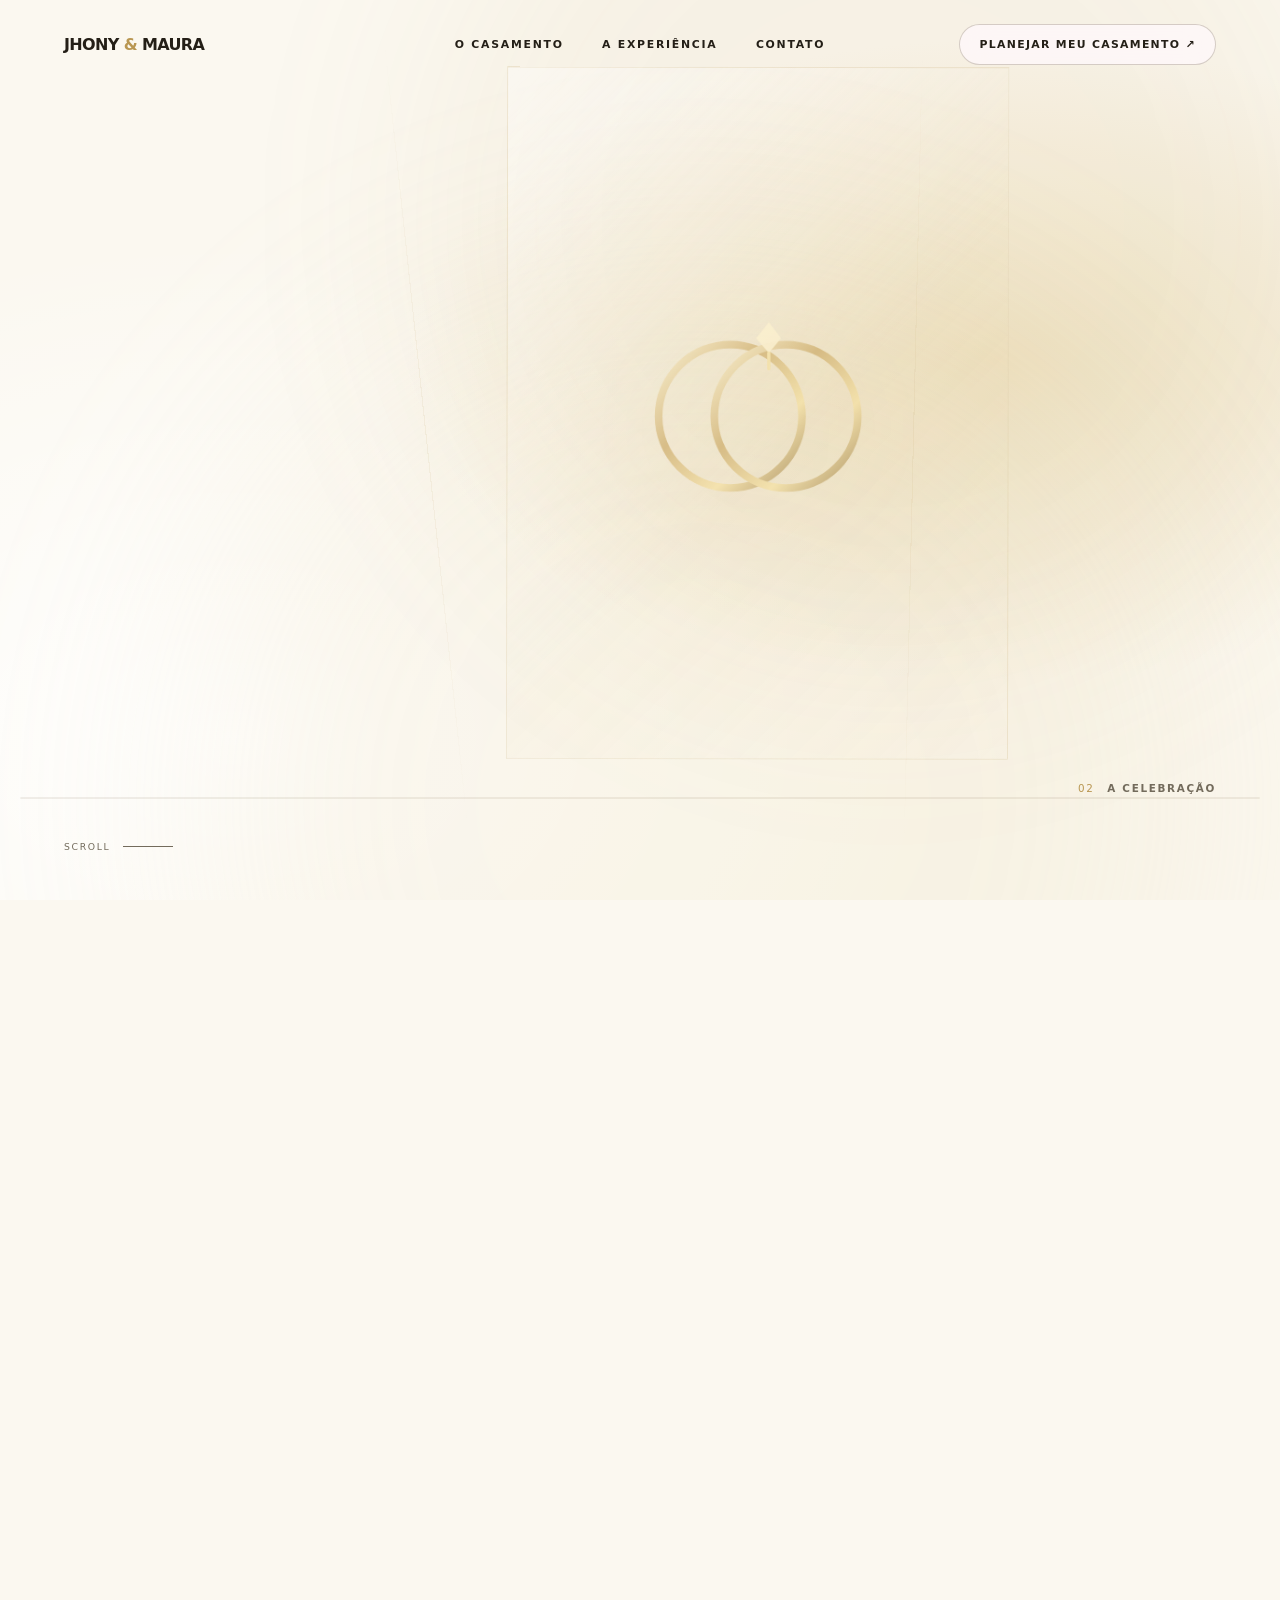
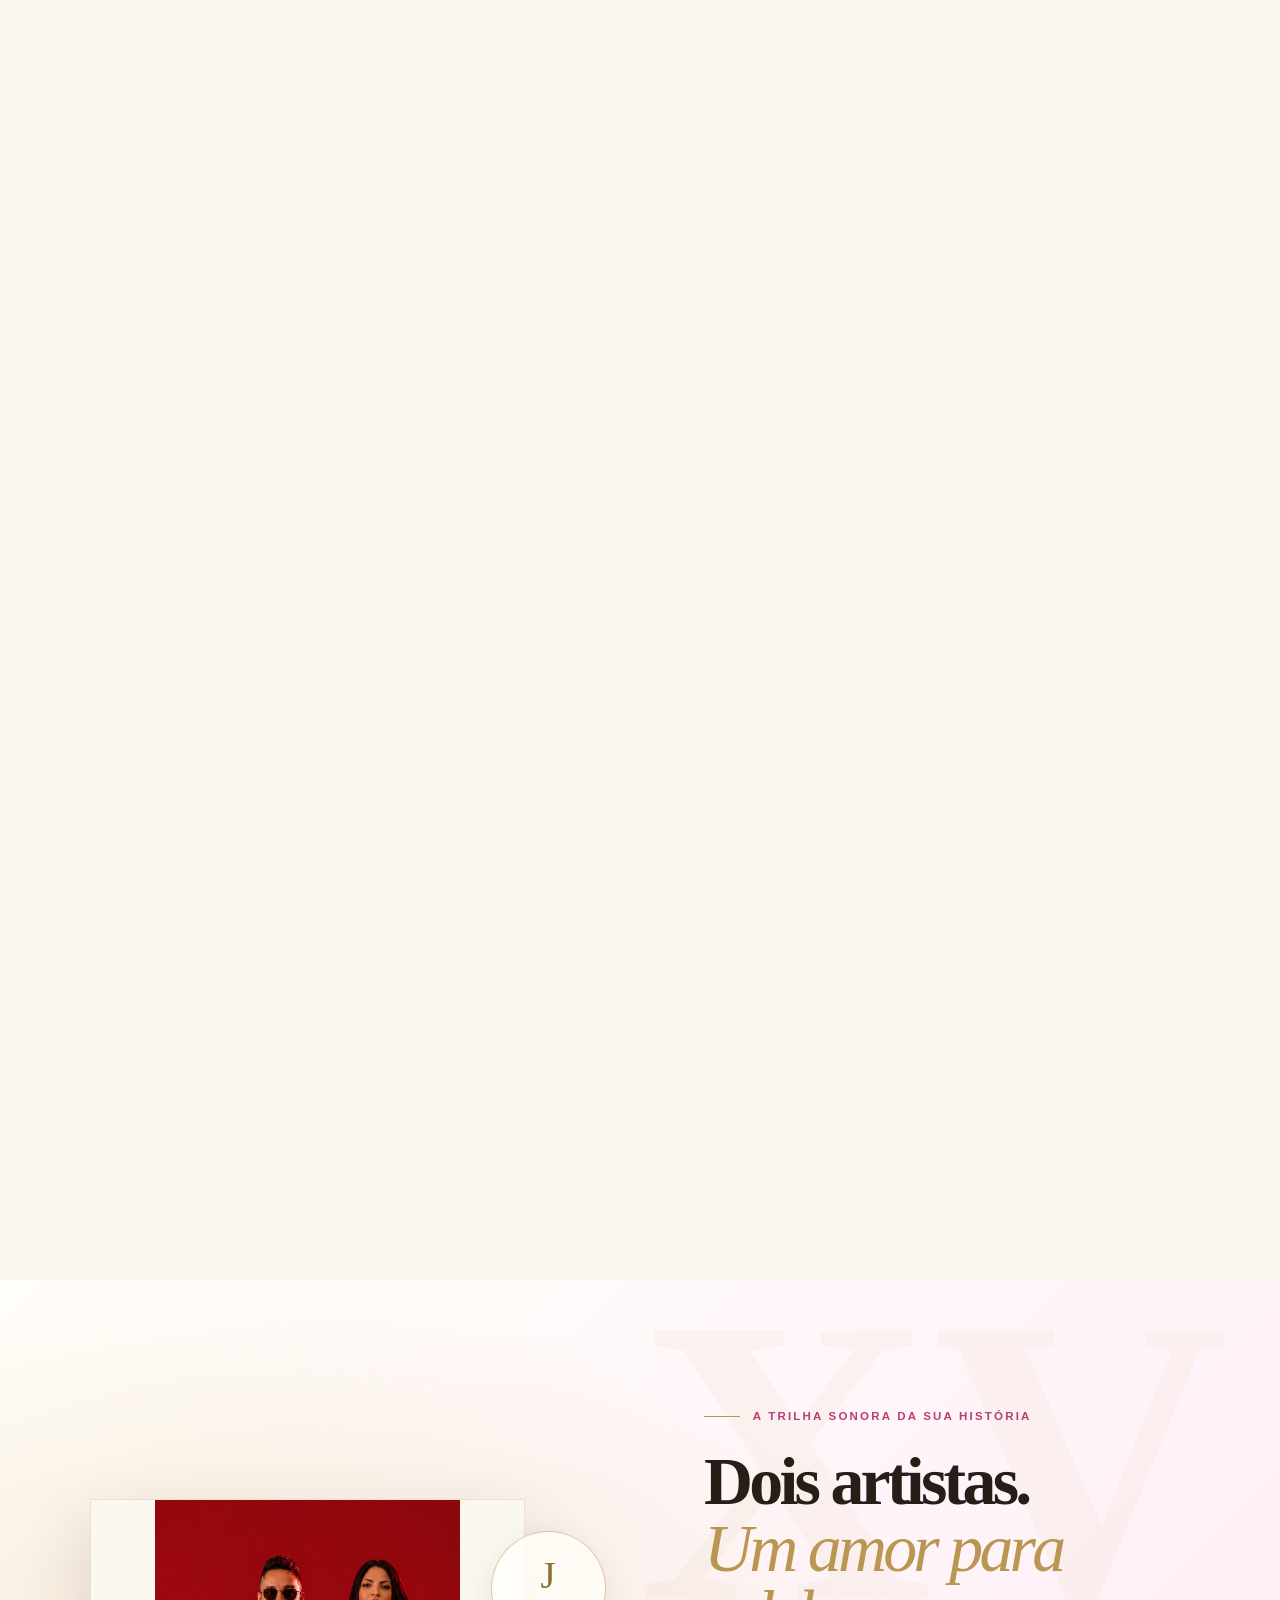
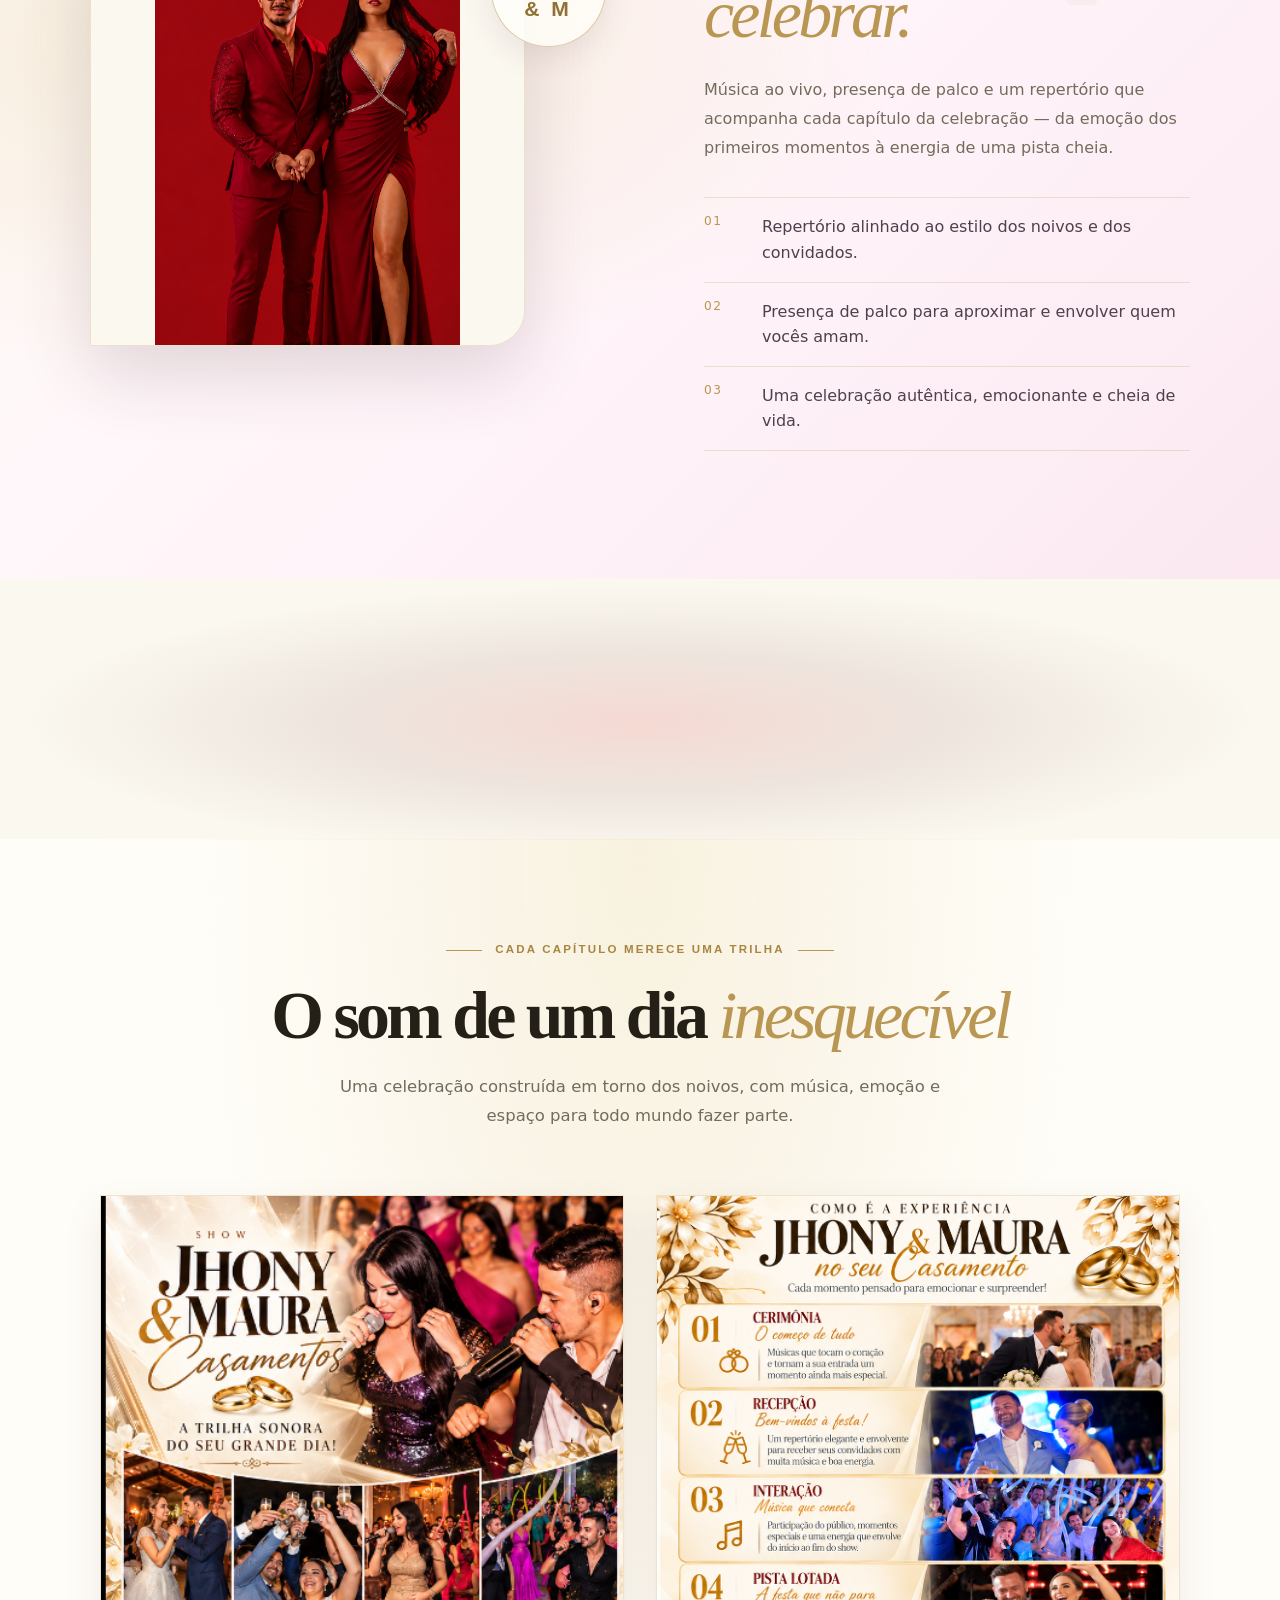
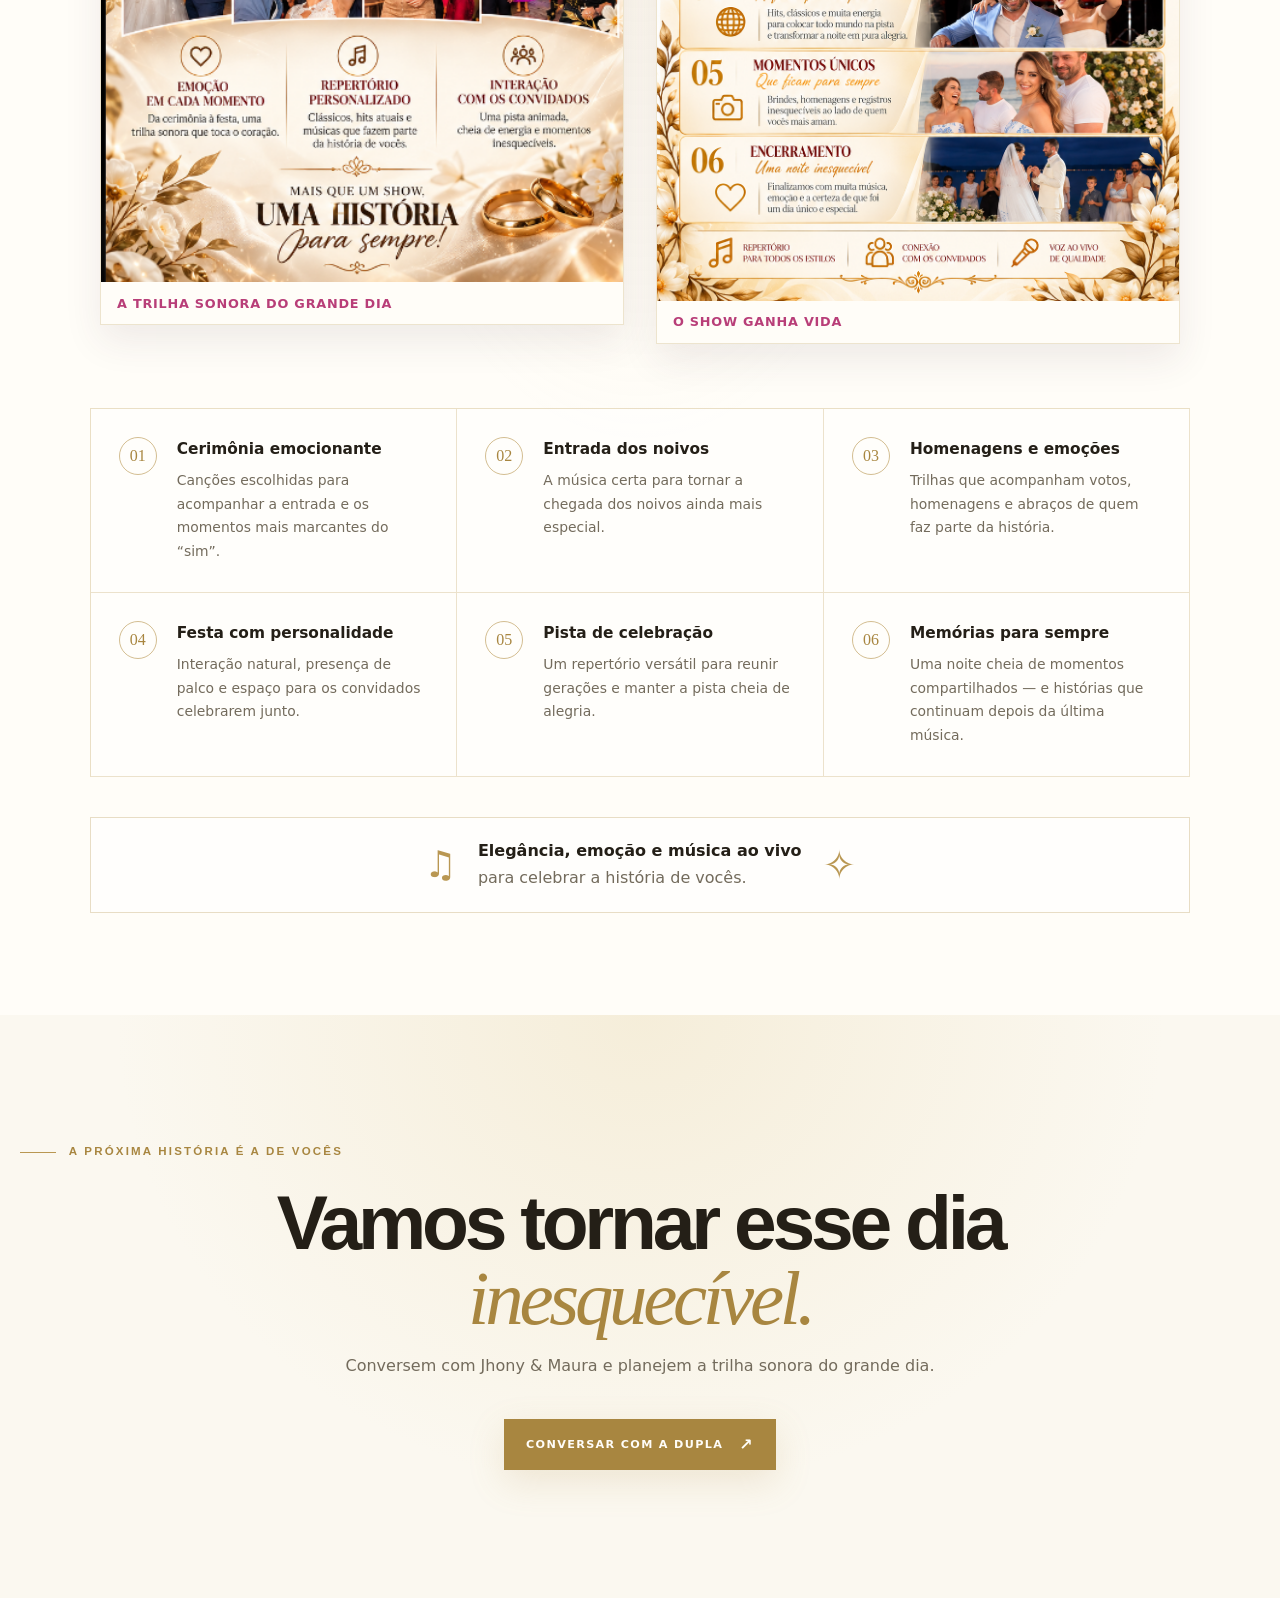
<file: casamento.html>
<!DOCTYPE html>
<html lang="pt-BR">

<head>
    <meta charset="UTF-8">

    <meta name="viewport" content="width=device-width, initial-scale=1.0">

    <title>Música ao Vivo para Casamentos | Jhony & Maura</title>

    <meta name="description"
        content="A trilha sonora do seu casamento com Jhony & Maura. Música ao vivo, emoção e um repertório pensado para celebrar a história de vocês.">
    <meta name="theme-color" content="#0a0805">
    <link rel="stylesheet" href="css/cinematic-test.css">
    <link rel="stylesheet" href="css/casamento.css">
</head>

<body class="page-casamento">

    <header class="cinematic-header">
        <a href="index.html" class="logo">
            JHONY <span>&</span> MAURA
        </a>

        <nav>
            <a href="#experience">O CASAMENTO</a>
            <a href="#diferenciais">A EXPERIÊNCIA</a>
            <a href="#contact">CONTATO</a>
        </nav>

        <a href="#contact" class="header-cta">
            PLANEJAR MEU CASAMENTO ↗
        </a>
    </header>


    <main>

        <!-- ==================================================
             CINEMATIC HERO
        =================================================== -->

        <section class="cinematic-hero" id="experience">

            <div class="hero-sticky">

                <div class="hero-stage">

                    <div class="stage-glow stage-glow-one"></div>
                    <div class="stage-glow stage-glow-two"></div>

                    <div class="stage-light light-left"></div>
                    <div class="stage-light light-right"></div>

                    <div class="stage-frame stage-frame--rings" aria-hidden="true">
                        <svg class="wedding-rings-art" viewBox="0 0 640 440" role="presentation"
                            xmlns="http://www.w3.org/2000/svg">
                            <defs>
                                <linearGradient id="gold-metal" x1="0" y1="0" x2="1" y2="1">
                                    <stop offset="0" stop-color="#fff4cf" />
                                    <stop offset=".38" stop-color="#c8a45d" />
                                    <stop offset=".7" stop-color="#f5df9c" />
                                    <stop offset="1" stop-color="#8b682d" />
                                </linearGradient>
                            </defs>
                            <g fill="none" stroke="url(#gold-metal)" stroke-width="12">
                                <circle cx="278" cy="225" r="112" />
                                <circle cx="365" cy="225" r="112" />
                            </g>
                            <path d="M318 103 L338 78 L357 103 L338 126Z" fill="#fff4cf" opacity=".9" />
                            <path d="M338 126 L338 151" stroke="#f5df9c" stroke-width="5" stroke-linecap="round" />
                        </svg>
                    </div>

                    <div class="stage-line"></div>

                </div>


                <div class="hero-copy">

                    <p class="eyebrow">
                        CASAMENTO · UMA HISTÓRIA · UMO SIM
                    </p>

                    <h1>
                        O GRANDE DIA
                        <span>DE VOCÊS</span>
                    </h1>

                    <p class="description">
                        Uma celebração com a sua personalidade, uma pista cheia de energia
                        e momentos que vão ficar na memória para sempre.
                    </p>

                    <a href="#contact" class="hero-button">
                        PLANEJAR MEU CASAMENTO
                        <span>↗</span>
                    </a>

                </div>


                <div class="hero-state hero-state-one">
                    <span>01</span>
                    <strong>O SIM</strong>
                </div>

                <div class="hero-state hero-state-two">
                    <span>02</span>
                    <strong>A CELEBRAÇÃO</strong>
                </div>

                <div class="hero-state hero-state-three">
                    <span>03</span>
                    <strong>PARA A VIDA</strong>
                </div>


                <div class="hero-scroll">
                    <span>SCROLL</span>
                    <i></i>
                </div>

            </div>

        </section>


        <!-- ==================================================
             A dupla
        =================================================== -->


        <section class="dupla-section quince-duo wedding-duo" id="dupla" aria-labelledby="quince-duo-title">
            <div class="quince-duo__visual">
                <figure class="quince-duo__photo quince-duo__photo--main">
                    <img src="assets/casamento/a-dupla.png" alt="Arte de casamento de Jhony & Maura" loading="lazy">
                </figure>
                <span class="quince-duo__seal wedding-seal" aria-hidden="true">J <span>&amp; M</span></span>
            </div>
            <div class="quince-duo__copy">
                <p class="quince-eyebrow"><span></span> A TRILHA SONORA DA SUA HISTÓRIA</p>
                <h2 id="quince-duo-title">Dois artistas.<br><em>Um amor para celebrar.</em></h2>
                <p class="quince-duo__description">
                    Música ao vivo, presença de palco e um repertório que acompanha cada capítulo da celebração —
                    da emoção dos primeiros momentos à energia de uma pista cheia.
                </p>
                <div class="quince-duo__facts">
                    <div><span>01</span>
                        <p>Repertório alinhado ao estilo dos noivos e dos convidados.</p>
                    </div>
                    <div><span>02</span>
                        <p>Presença de palco para aproximar e envolver quem vocês amam.</p>
                    </div>
                    <div><span>03</span>
                        <p>Uma celebração autêntica, emocionante e cheia de vida.</p>
                    </div>
                </div>
            </div>
        </section>

        <div class="jm-transition" aria-hidden="true">
            <span class="jm-transition__mark">J&amp;M</span>
        </div>

        <div class="jm-transition__light"></div>
        </div>

        <!--=====================================
               DIFERENCIAIS E FORMATOS
        ====================================== -->

        <section class="diferenciais-section quince-experience wedding-experience" id="diferenciais"
            aria-labelledby="quince-experience-title">
            <div class="quince-experience__heading">
                <p class="quince-eyebrow"><span></span> CADA CAPÍTULO MERECE UMA TRILHA <span></span></p>
                <h2 id="quince-experience-title">O som de um dia <em>inesquecível</em></h2>
                <p>Uma celebração construída em torno dos noivos, com música, emoção e espaço para todo mundo fazer
                    parte.</p>
            </div>

            <div class="quince-experience__photo-strip" aria-label="Materiais da experiência de casamento">
                <figure>
                    <img src="assets/casamento/casamento.png" alt="Capa de casamento de Jhony & Maura" loading="lazy">
                    <figcaption>A trilha sonora do grande dia</figcaption>
                </figure>
                <figure>
                    <img src="assets/casamento/casamenot2.png"
                        alt="Infográfico com as seis etapas da experiência de casamento" loading="lazy">
                    <figcaption>O show ganha vida</figcaption>
                </figure>
            </div>

            <div class="quince-experience__steps">
                <article class="quince-step"><span class="quince-step__number">01</span>
                    <div>
                        <h3>Cerimônia emocionante</h3>
                        <p>Canções escolhidas para acompanhar a entrada e os momentos mais marcantes do “sim”.</p>
                    </div>
                </article>
                <article class="quince-step"><span class="quince-step__number">02</span>
                    <div>
                        <h3>Entrada dos noivos</h3>
                        <p>A música certa para tornar a chegada dos noivos ainda mais especial.</p>
                    </div>
                </article>
                <article class="quince-step"><span class="quince-step__number">03</span>
                    <div>
                        <h3>Homenagens e emoções</h3>
                        <p>Trilhas que acompanham votos, homenagens e abraços de quem faz parte da história.</p>
                    </div>
                </article>
                <article class="quince-step"><span class="quince-step__number">04</span>
                    <div>
                        <h3>Festa com personalidade</h3>
                        <p>Interação natural, presença de palco e espaço para os convidados celebrarem junto.
                        </p>
                    </div>
                </article>
                <article class="quince-step"><span class="quince-step__number">05</span>
                    <div>
                        <h3>Pista de celebração</h3>
                        <p>Um repertório versátil para reunir gerações e manter a pista cheia de alegria.</p>
                    </div>
                </article>
                <article class="quince-step"><span class="quince-step__number">06</span>
                    <div>
                        <h3>Memórias para sempre</h3>
                        <p>Uma noite cheia de momentos compartilhados — e histórias que continuam depois da última
                            música.</p>
                    </div>
                </article>
            </div>

            <div class="quince-experience__footer">
                <span aria-hidden="true">♫</span>
                <p><strong>Elegância, emoção e música ao vivo</strong><br>para celebrar a história de vocês.</p>
                <span class="quince-experience__sparkle" aria-hidden="true">✧</span>
            </div>
        </section>

        <section class="wedding-contact" id="contact" aria-labelledby="wedding-contact-title">
            <p class="quince-eyebrow"><span></span> A PRÓXIMA HISTÓRIA É A DE VOCÊS</p>
            <h2 id="wedding-contact-title">Vamos tornar esse dia <em>inesquecível.</em></h2>
            <p>Conversem com Jhony &amp; Maura e planejem a trilha sonora do grande dia.</p>
            <a class="hero-button" href="index.html#contato">CONVERSAR COM A DUPLA <span>↗</span></a>
        </section>

        <script src="js/cinematic-test.js"></script>

</body>

</html>
</file>
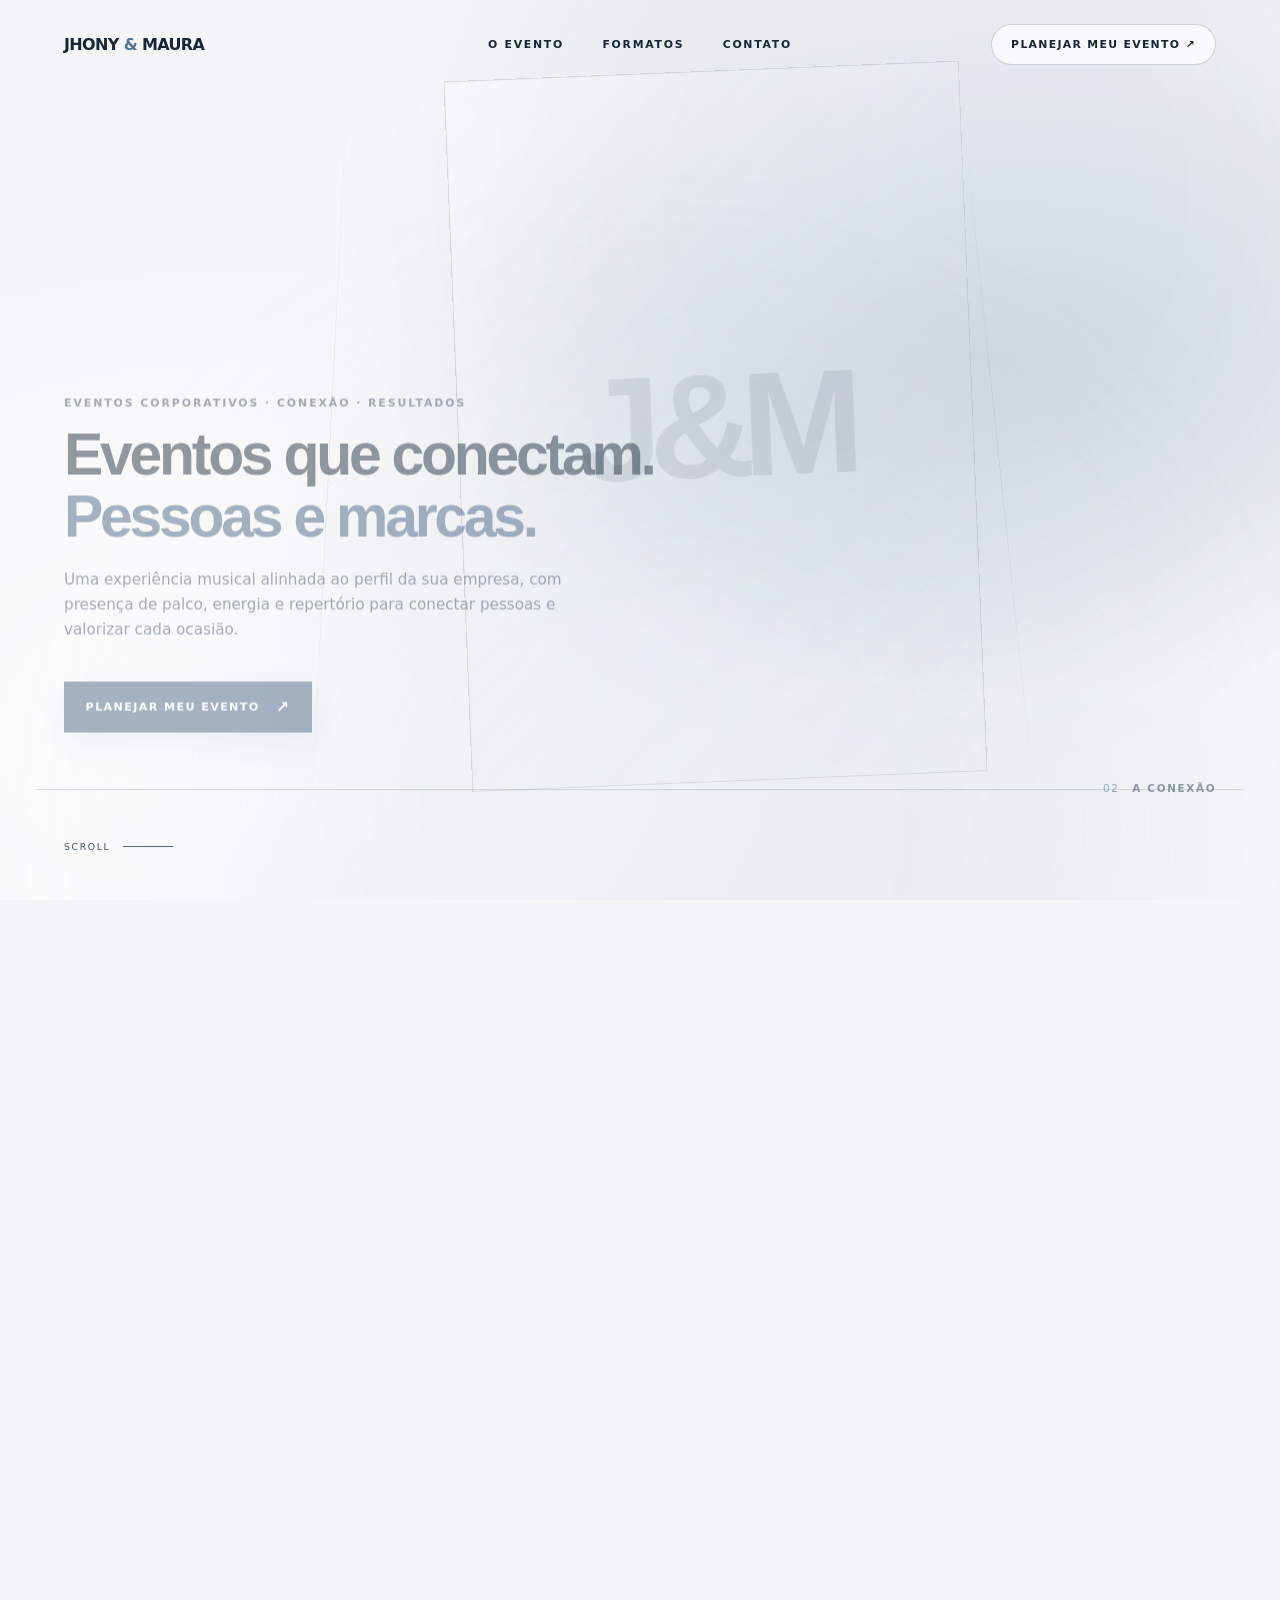
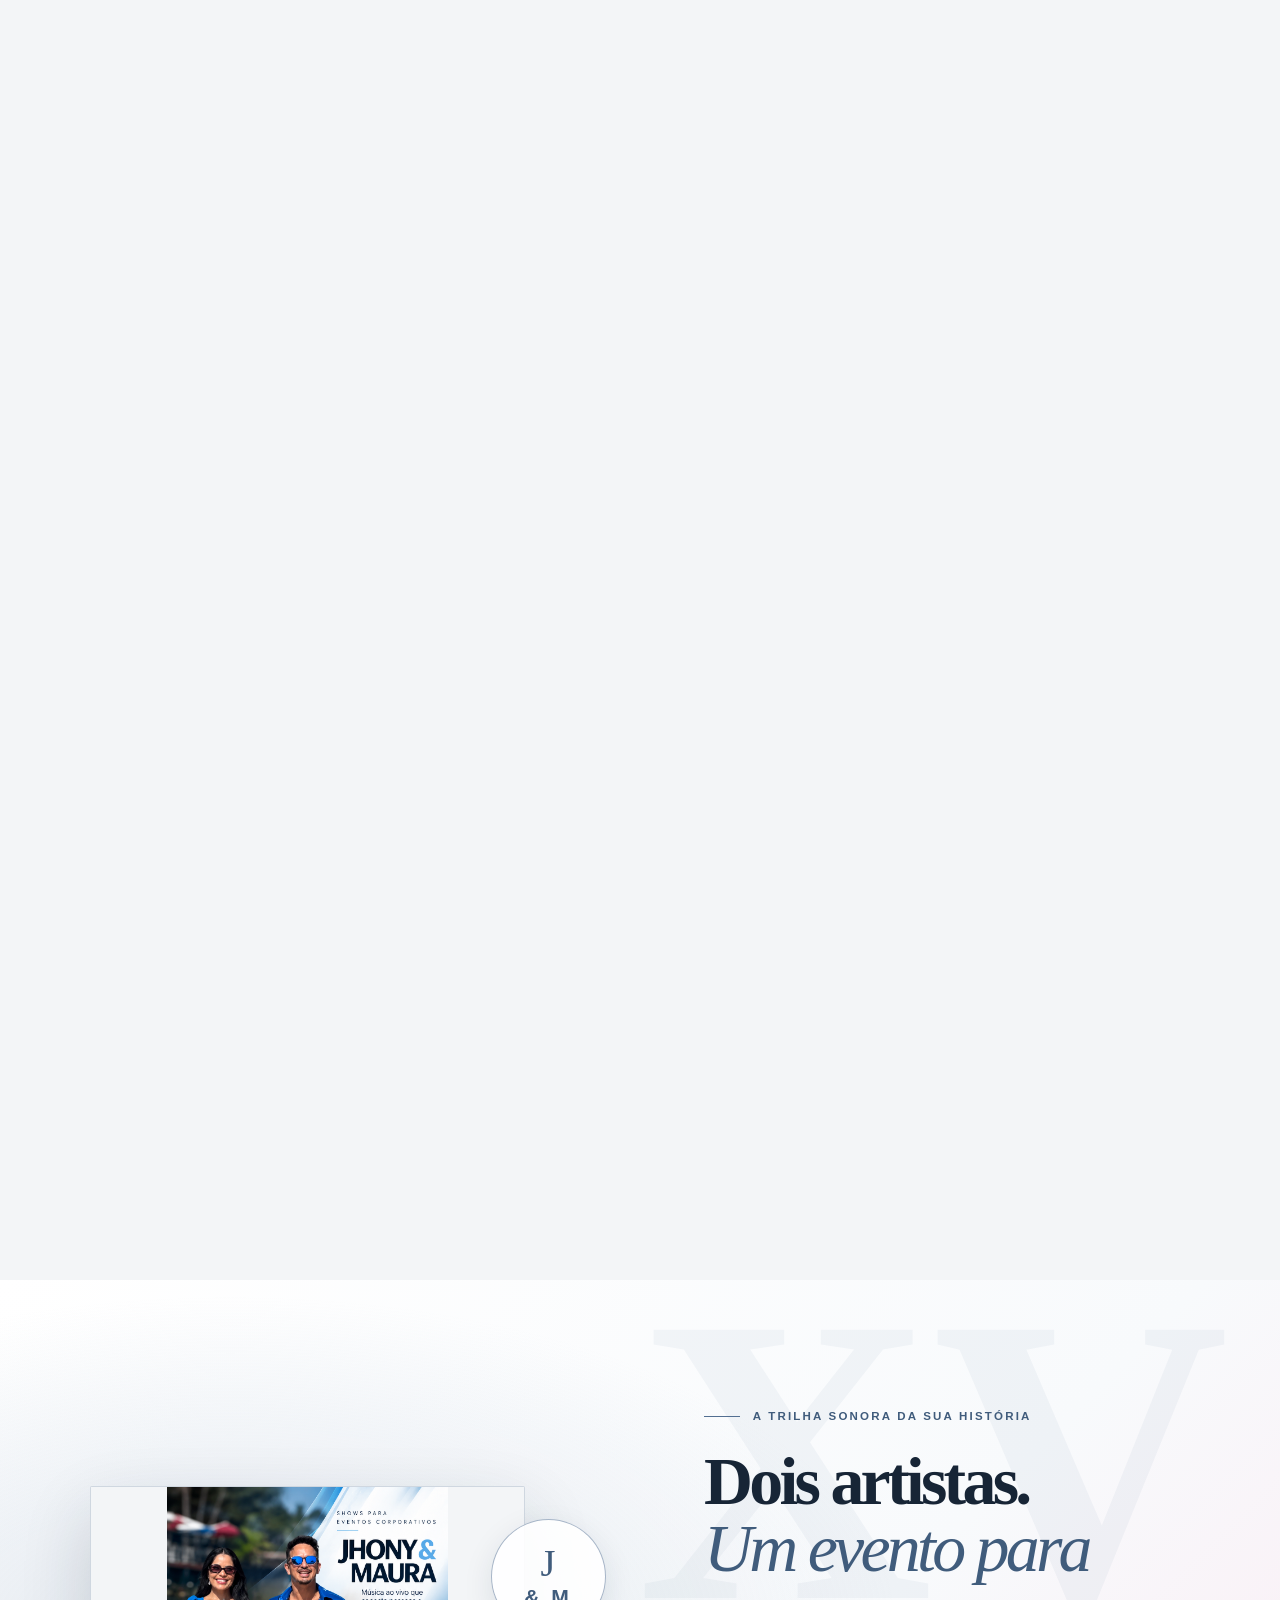
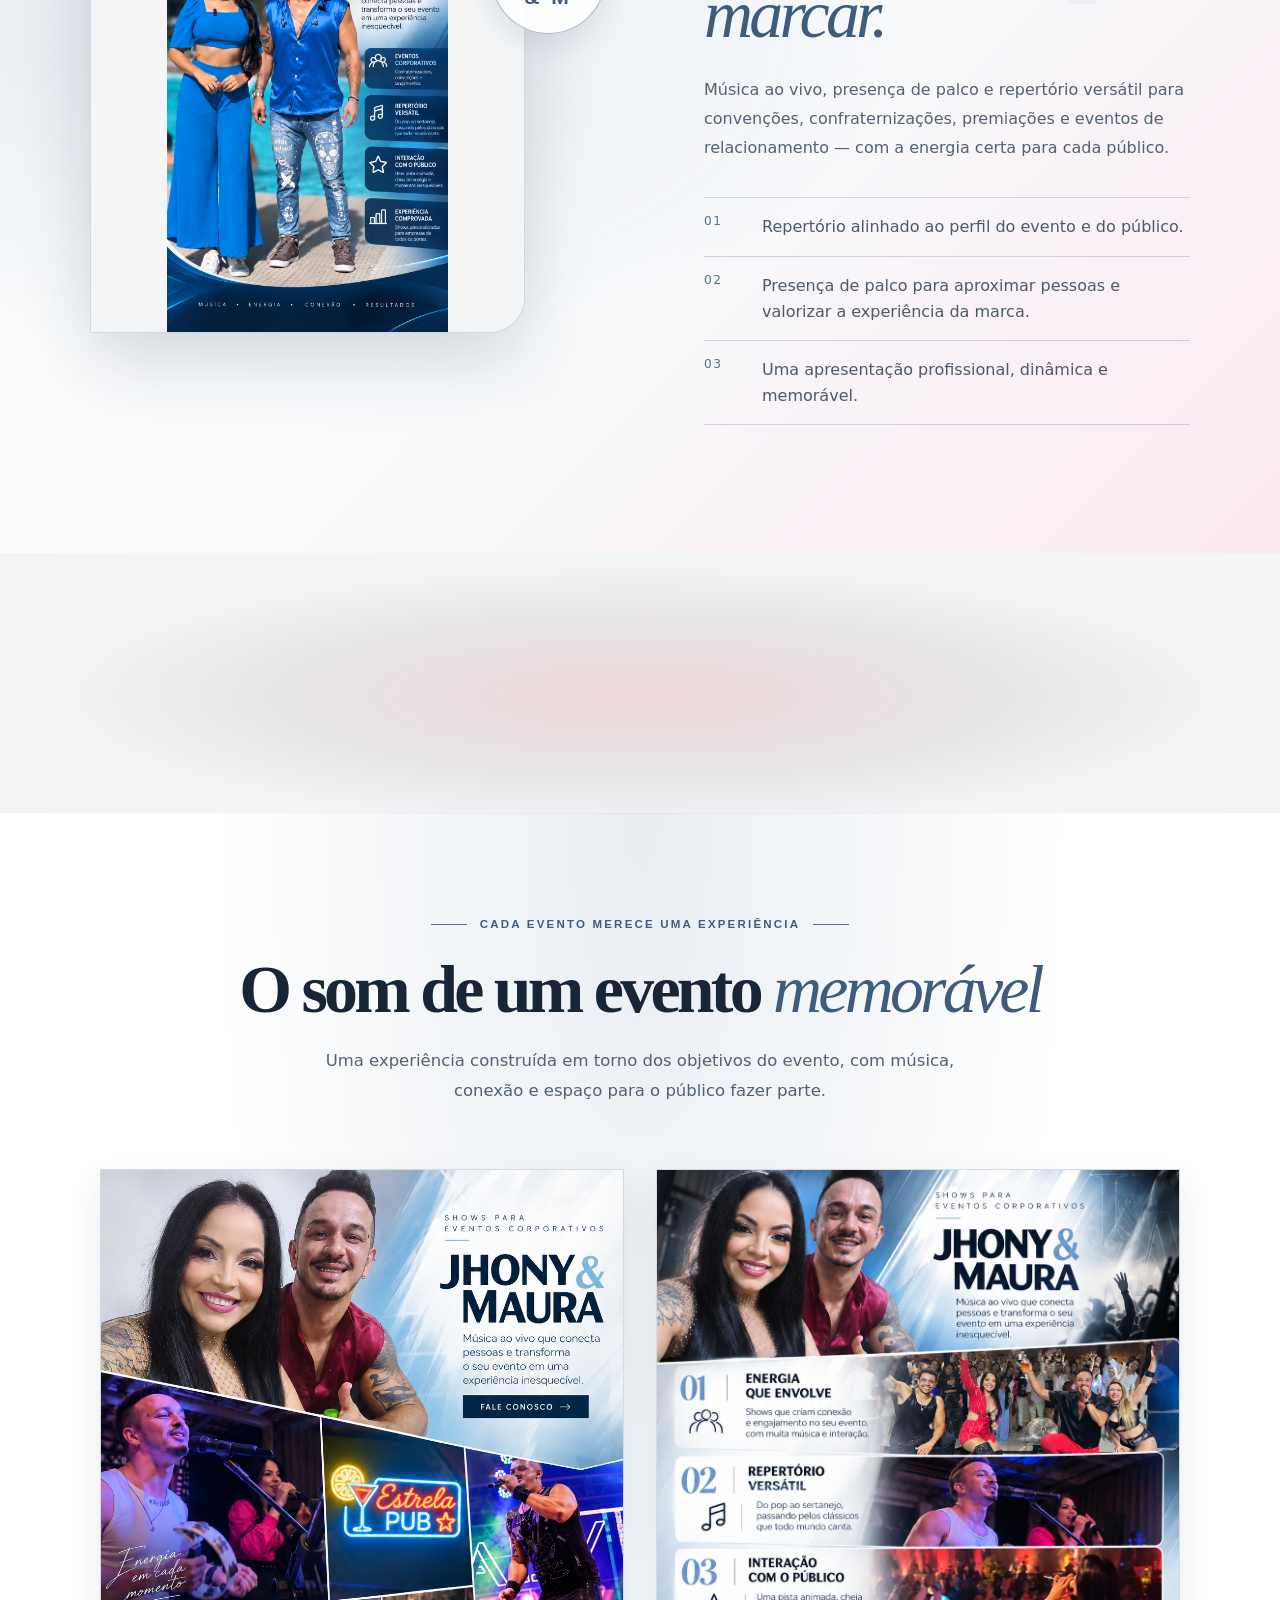
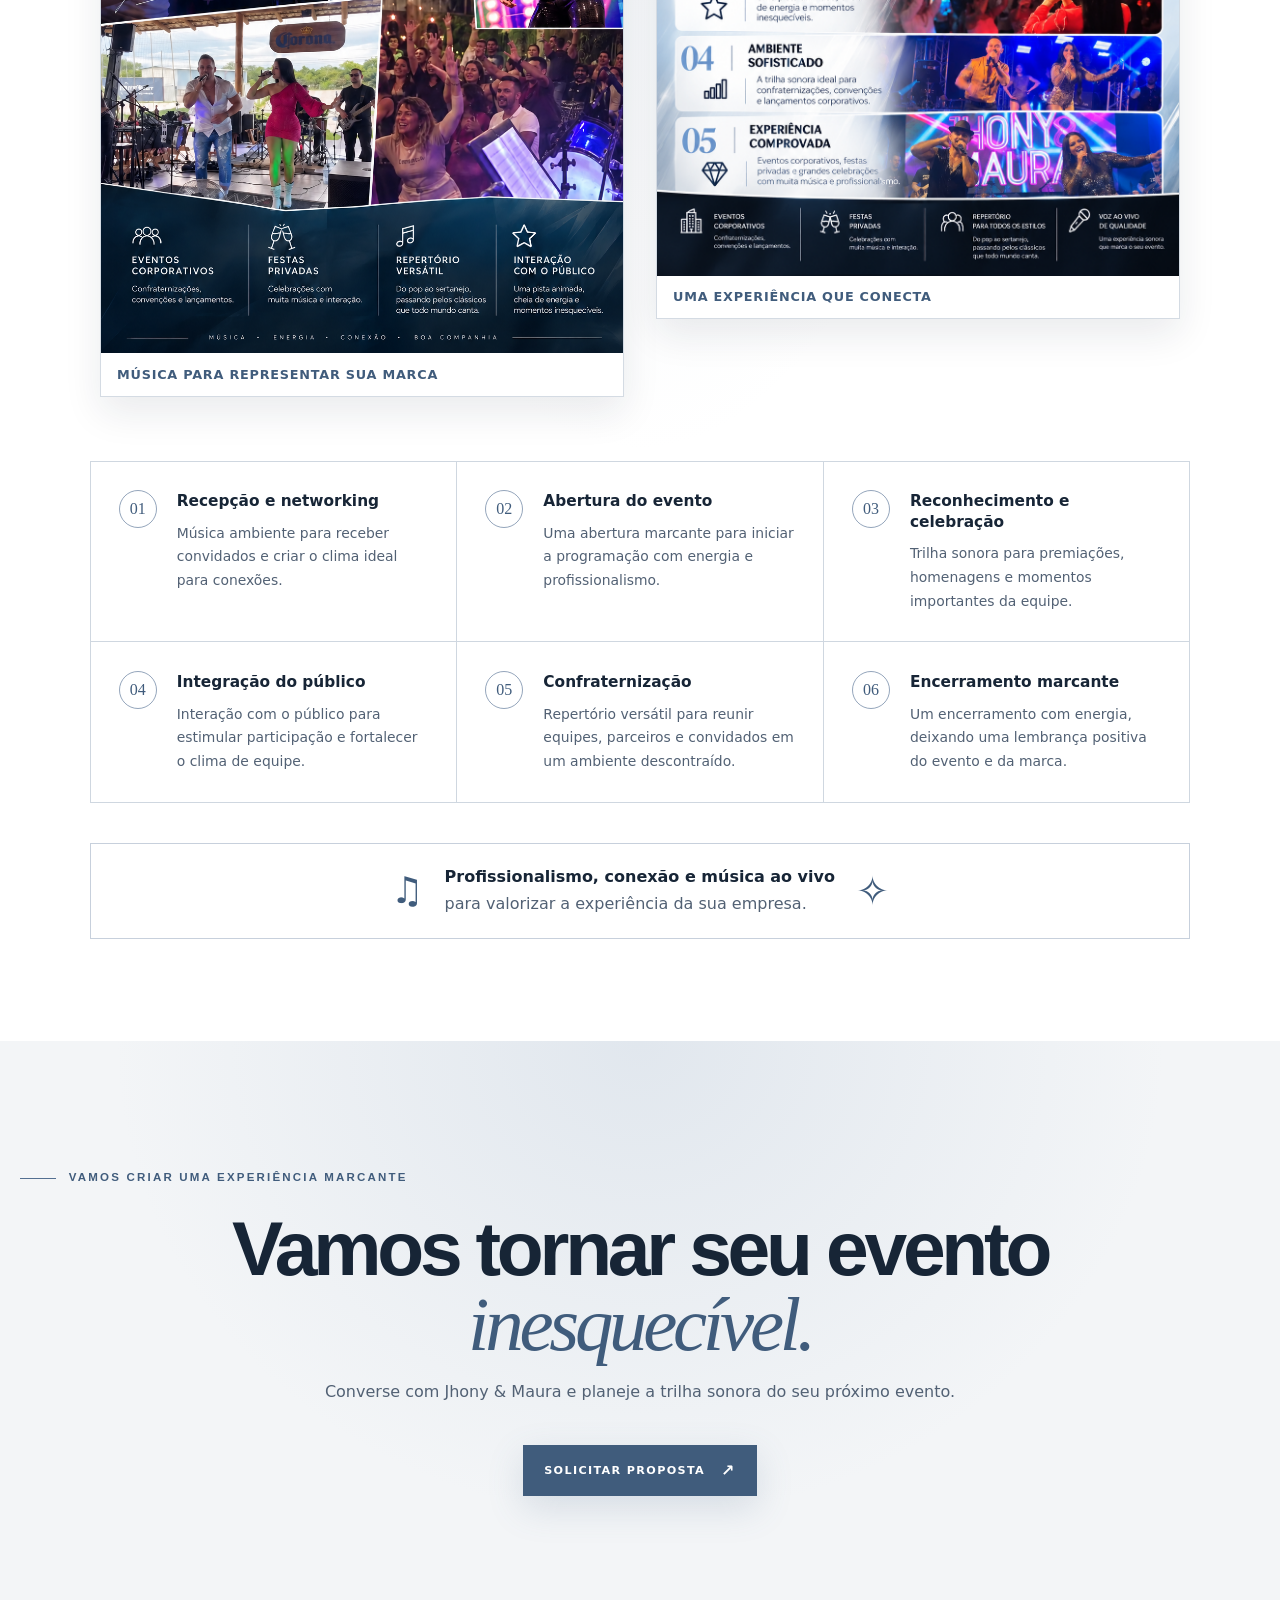
<file: empresarial.html>
<!DOCTYPE html>
<html lang="pt-BR">

<head>
    <meta charset="UTF-8">

    <meta name="viewport" content="width=device-width, initial-scale=1.0">

    <title>Música ao Vivo para Eventos Corporativos | Jhony & Maura</title>

    <meta name="description"
        content="Música ao vivo para eventos corporativos com Jhony & Maura. Presença de palco, repertório versátil e uma experiência marcante para sua empresa, equipe e convidados.">
    <meta name="theme-color" content="#0a0805">
    <link rel="stylesheet" href="css/cinematic-test.css">
    <link rel="stylesheet" href="css/empresarial.css">
</head>

<body class="page-empresarial">

    <header class="cinematic-header">
        <a href="index.html" class="logo">
            JHONY <span>&</span> MAURA
        </a>

        <nav>
            <a href="#experience">O EVENTO</a>
            <a href="#diferenciais">FORMATOS</a>
            <a href="#contact">CONTATO</a>
        </nav>

        <a href="#contact" class="header-cta">
            PLANEJAR MEU EVENTO ↗
        </a>
    </header>


    <main>

        <!-- ==================================================
             CINEMATIC HERO
        =================================================== -->

        <section class="cinematic-hero" id="experience">

            <div class="hero-sticky">

                <div class="hero-stage">

                    <div class="stage-glow stage-glow-one"></div>
                    <div class="stage-glow stage-glow-two"></div>

                    <div class="stage-light light-left"></div>
                    <div class="stage-light light-right"></div>

                    <div class="stage-frame stage-frame--corporate" aria-hidden="true">
                        <span class="corporate-mark-label" aria-hidden="true">J&amp;M</span>
                    </div>

                    <div class="stage-line"></div>

                </div>


                <div class="hero-copy">

                    <p class="eyebrow">
                        EVENTOS CORPORATIVOS · CONEXÃO · RESULTADOS
                    </p>

                    <h1>
                        Eventos que conectam.
                        <span>Pessoas e marcas.</span>
                    </h1>

                    <p class="description">
                        Uma experiência musical alinhada ao perfil da sua empresa, com presença de palco, energia e
                        repertório para conectar pessoas e valorizar cada ocasião.
                    </p>

                    <a href="#contact" class="hero-button">
                        PLANEJAR MEU EVENTO
                        <span>↗</span>
                    </a>

                </div>


                <div class="hero-state hero-state-one">
                    <span>01</span>
                    <strong>A MARCA</strong>
                </div>

                <div class="hero-state hero-state-two">
                    <span>02</span>
                    <strong>A CONEXÃO</strong>
                </div>

                <div class="hero-state hero-state-three">
                    <span>03</span>
                    <strong>O RESULTADO</strong>
                </div>


                <div class="hero-scroll">
                    <span>SCROLL</span>
                    <i></i>
                </div>

            </div>

        </section>


        <!-- ==================================================
             A dupla
        =================================================== -->


        <section class="dupla-section quince-duo wedding-duo" id="dupla" aria-labelledby="quince-duo-title">
            <div class="quince-duo__visual">
                <figure class="quince-duo__photo quince-duo__photo--main">
                    <img src="assets/corporativo/JHONY & MAURA.png"
                        alt="Jhony & Maura em apresentação para eventos corporativos" loading="lazy">
                </figure>
                <span class="quince-duo__seal wedding-seal" aria-hidden="true">J <span>&amp; M</span></span>
            </div>
            <div class="quince-duo__copy">
                <p class="quince-eyebrow"><span></span> A TRILHA SONORA DA SUA HISTÓRIA</p>
                <h2 id="quince-duo-title">Dois artistas.<br><em>Um evento para marcar.</em></h2>
                <p class="quince-duo__description">
                    Música ao vivo, presença de palco e repertório versátil para convenções, confraternizações,
                    premiações e eventos de relacionamento — com a energia certa para cada público.
                </p>
                <div class="quince-duo__facts">
                    <div><span>01</span>
                        <p>Repertório alinhado ao perfil do evento e do público.</p>
                    </div>
                    <div><span>02</span>
                        <p>Presença de palco para aproximar pessoas e valorizar a experiência da marca.</p>
                    </div>
                    <div><span>03</span>
                        <p>Uma apresentação profissional, dinâmica e memorável.</p>
                    </div>
                </div>
            </div>
        </section>

        <div class="jm-transition" aria-hidden="true">
            <span class="jm-transition__mark">J&amp;M</span>
        </div>

        <div class="jm-transition__light" aria-hidden="true"></div>

        <!--=====================================
               DIFERENCIAIS E FORMATOS
        ====================================== -->

        <section class="diferenciais-section quince-experience wedding-experience" id="diferenciais"
            aria-labelledby="quince-experience-title">
            <div class="quince-experience__heading">
                <p class="quince-eyebrow"><span></span> CADA EVENTO MERECE UMA EXPERIÊNCIA <span></span></p>
                <h2 id="quince-experience-title">O som de um evento <em>memorável</em></h2>
                <p>Uma experiência construída em torno dos objetivos do evento, com música, conexão e espaço para o
                    público fazer parte.</p>
            </div>

            <div class="quince-experience__photo-strip" aria-label="Materiais da experiência corporativa">
                <figure>
                    <img src="assets/corporativo/Jhony & Maura_ Música e Conexão(1).png"
                        alt="Capa de eventos corporativos de Jhony & Maura" loading="lazy">
                    <figcaption>Música para representar sua marca</figcaption>
                </figure>
                <figure>
                    <img src="assets/corporativo/JHONY & MAURA_ Música que conecta.png"
                        alt="Infográfico com as etapas da experiência corporativa" loading="lazy">
                    <figcaption>Uma experiência que conecta</figcaption>
                </figure>
            </div>

            <div class="quince-experience__steps">
                <article class="quince-step"><span class="quince-step__number">01</span>
                    <div>
                        <h3>Recepção e networking</h3>
                        <p>Música ambiente para receber convidados e criar o clima ideal para conexões.</p>
                    </div>
                </article>
                <article class="quince-step"><span class="quince-step__number">02</span>
                    <div>
                        <h3>Abertura do evento</h3>
                        <p>Uma abertura marcante para iniciar a programação com energia e profissionalismo.</p>
                    </div>
                </article>
                <article class="quince-step"><span class="quince-step__number">03</span>
                    <div>
                        <h3>Reconhecimento e celebração</h3>
                        <p>Trilha sonora para premiações, homenagens e momentos importantes da equipe.</p>
                    </div>
                </article>
                <article class="quince-step"><span class="quince-step__number">04</span>
                    <div>
                        <h3>Integração do público</h3>
                        <p>Interação com o público para estimular participação e fortalecer o clima de equipe.
                        </p>
                    </div>
                </article>
                <article class="quince-step"><span class="quince-step__number">05</span>
                    <div>
                        <h3>Confraternização</h3>
                        <p>Repertório versátil para reunir equipes, parceiros e convidados em um ambiente descontraído.
                        </p>
                    </div>
                </article>
                <article class="quince-step"><span class="quince-step__number">06</span>
                    <div>
                        <h3>Encerramento marcante</h3>
                        <p>Um encerramento com energia, deixando uma lembrança positiva do evento e da marca.</p>
                    </div>
                </article>
            </div>

            <div class="quince-experience__footer">
                <span aria-hidden="true">♫</span>
                <p><strong>Profissionalismo, conexão e música ao vivo</strong><br>para valorizar a experiência da sua
                    empresa.</p>
                <span class="quince-experience__sparkle" aria-hidden="true">✧</span>
            </div>
        </section>

        <section class="wedding-contact" id="contact" aria-labelledby="wedding-contact-title">
            <p class="quince-eyebrow"><span></span> VAMOS CRIAR UMA EXPERIÊNCIA MARCANTE</p>
            <h2 id="wedding-contact-title">Vamos tornar seu evento <em>inesquecível.</em></h2>
            <p>Converse com Jhony &amp; Maura e planeje a trilha sonora do seu próximo evento.</p>
            <a class="hero-button" href="index.html#contato">SOLICITAR PROPOSTA <span>↗</span></a>
        </section>

        <script src="js/cinematic-test.js"></script>

</body>

</html>
</file>
<file: css/cinematic-test.css>
/* ==========================================================
   JHONY & MAURA
   CINEMATIC TEST — HERO
========================================================== */

:root {
    --black: #030101;
    --white: #EFE8DD;
    --muted: #A9A19A;
    --red: #D6363A;
}


/* ----------------------------------------------------------
   RESET
---------------------------------------------------------- */

* {
    box-sizing: border-box;
}

html {
    background: var(--black);
    color: var(--white);
    scroll-behavior: smooth;
}

body {
    margin: 0;
    min-height: 100vh;
    overflow-x: hidden;

    background: var(--black);
    color: var(--white);

    font-family: "Plus Jakarta Sans", system-ui, sans-serif;
    -webkit-font-smoothing: antialiased;
}

a {
    color: inherit;
    text-decoration: none;
}


/* ----------------------------------------------------------
   HEADER
---------------------------------------------------------- */

.cinematic-header {
    position: absolute;
    inset: 0 0 auto;
    z-index: 1000;

    display: grid;
    grid-template-columns: minmax(0, 1fr) auto minmax(0, 1fr);
    align-items: center;
    gap: 2rem;

    padding: 1.5rem 5vw;
    pointer-events: none;
}

.cinematic-header>* {
    min-width: 0;
    pointer-events: auto;
}

.cinematic-header .logo {
    justify-self: start;
    white-space: nowrap;

    font-family: "Manrope", system-ui, sans-serif;
    font-size: 1rem;
    font-weight: 800;
    letter-spacing: -0.04em;
}

.cinematic-header .logo span {
    color: var(--red);
}

.cinematic-header nav {
    display: flex;
    align-items: center;
    justify-content: center;
    gap: clamp(1.25rem, 3vw, 2.5rem);
    white-space: nowrap;
}

.cinematic-header nav a {
    font-size: 0.68rem;
    font-weight: 600;
    letter-spacing: 0.16em;
}

.cinematic-header .header-cta {
    justify-self: end;
    white-space: nowrap;

    padding: 0.8rem 1.2rem;
    border: 1px solid rgba(239, 232, 221, 0.3);
    border-radius: 999px;

    font-size: 0.68rem;
    font-weight: 700;
    letter-spacing: 0.12em;

    transition:
        background 250ms ease,
        color 250ms ease,
        border-color 250ms ease;
}

.cinematic-header .header-cta:hover {
    background: var(--white);
    color: var(--black);
    border-color: var(--white);
}

/* ----------------------------------------------------------
   CINEMATIC HERO
---------------------------------------------------------- */

.cinematic-hero {
    position: relative;
    height: 320vh;
}

.hero-sticky {
    position: sticky;
    top: 0;

    height: 100svh;
    min-height: 680px;

    overflow: hidden;

    background:
        radial-gradient(circle at 72% 50%,
            rgba(214, 54, 58, 0.15),
            transparent 30%),
        var(--black);
}


/* ----------------------------------------------------------
   STAGE
---------------------------------------------------------- */

.hero-stage {
    position: absolute;
    inset: 0;

    overflow: hidden;

    transform-origin: center center;
}

.stage-glow {
    position: absolute;

    width: 55vw;
    height: 55vw;

    border-radius: 50%;

    filter: blur(80px);

    opacity: 0.25;

    will-change: transform, opacity;
}

.stage-glow-one {
    top: -20%;
    right: -5%;

    background: rgba(214, 54, 58, 0.5);
}

.stage-glow-two {
    bottom: -35%;
    left: 20%;

    background: rgba(255, 255, 255, 0.12);
}

.stage-light {
    position: absolute;

    width: 1px;
    height: 80vh;

    top: 10vh;

    background: linear-gradient(to bottom,
            transparent,
            rgba(239, 232, 221, 0.8),
            transparent);

    opacity: 0.2;

    transform-origin: top center;

    will-change: transform, opacity;
}

.light-left {
    left: 22%;
    transform: rotate(20deg);
}

.light-right {
    right: 20%;
    transform: rotate(-20deg);
}

.stage-frame {
    position: absolute;

    left: 50%;
    top: 50%;

    width: min(42vw, 620px);
    height: min(58vw, 760px);

    transform:
        translate(-50%, -50%) rotate(-7deg);

    border: 1px solid rgba(239, 232, 221, 0.15);

    background:
        linear-gradient(135deg,
            rgba(239, 232, 221, 0.05),
            transparent 50%);

    display: grid;
    place-items: center;

    will-change: transform, opacity;
}

.stage-frame span {
    font-family: "Manrope", sans-serif;
    font-size: clamp(4rem, 12vw, 12rem);
    font-weight: 800;
    letter-spacing: -0.08em;

    color: rgba(239, 232, 221, 0.035);
}

.stage-line {
    position: absolute;

    left: 5vw;
    right: 5vw;
    bottom: 14vh;

    height: 1px;

    background: rgba(239, 232, 221, 0.12);

    transform-origin: left center;
}


/* ----------------------------------------------------------
   COPY
---------------------------------------------------------- */

.hero-copy {
    position: absolute;

    left: 5vw;
    bottom: 14vh;

    width: min(760px, 70vw);

    z-index: 5;

    will-change: transform, opacity;
}

.eyebrow {
    margin-bottom: 1.5rem;

    font-size: 0.68rem;
    font-weight: 700;
    letter-spacing: 0.2em;

    color: var(--muted);
}

.hero-copy h1 {
    margin: 0;

    font-family: "Manrope", sans-serif;
    font-size: clamp(4rem, 8.5vw, 9rem);
    font-weight: 800;

    line-height: 0.88;
    letter-spacing: -0.075em;
}

.hero-copy h1 span {
    display: block;
    color: var(--red);
}

.description {
    max-width: 460px;

    margin-top: 2rem;

    color: var(--muted);

    font-size: 1rem;
    line-height: 1.65;
}

.hero-button {
    display: inline-flex;
    align-items: center;
    gap: 1rem;

    margin-top: 2rem;
    padding: 1rem 1.35rem;

    background: var(--white);
    color: var(--black);

    font-size: 0.7rem;
    font-weight: 800;
    letter-spacing: 0.12em;

    transition:
        transform 250ms ease,
        background 250ms ease;
}

.hero-button span {
    font-size: 1rem;
}

.hero-button:hover {
    transform: translateY(-3px);
}


/* ----------------------------------------------------------
   STATES
---------------------------------------------------------- */

.hero-state {
    position: absolute;

    right: 5vw;
    bottom: 14vh;

    display: flex;
    align-items: center;
    gap: 0.8rem;

    z-index: 6;

    font-size: 0.65rem;
    letter-spacing: 0.16em;

    color: var(--muted);

    will-change: opacity, transform;
}

.hero-state span {
    color: var(--red);
}

.hero-state-two,
.hero-state-three {
    opacity: 0;
    transform: translateY(20px);
}


/* ----------------------------------------------------------
   SCROLL INDICATOR
---------------------------------------------------------- */

.hero-scroll {
    position: absolute;

    left: 5vw;
    bottom: 3rem;

    display: flex;
    align-items: center;
    gap: 0.8rem;

    z-index: 8;

    color: var(--muted);

    font-size: 0.58rem;
    letter-spacing: 0.18em;
}

.hero-scroll i {
    display: block;

    width: 50px;
    height: 1px;

    background: var(--muted);

    transform-origin: left;
}


/* ----------------------------------------------------------
   NEXT SECTIONS
---------------------------------------------------------- */

.next-section {
    min-height: 100vh;

    display: grid;
    place-items: center;

    padding: 10vw;

    background: var(--black);
}

.next-section>div {
    width: min(900px, 100%);
}

.next-section h2 {
    margin: 0;

    font-family: "Manrope", sans-serif;
    font-size: clamp(3rem, 7vw, 7rem);
    line-height: 0.92;
    letter-spacing: -0.06em;
}

.next-section h2 span {
    display: block;
    color: var(--red);
}

.next-section p:not(.eyebrow) {
    max-width: 520px;

    margin-top: 2rem;

    color: var(--muted);
    line-height: 1.7;
}

.final-section {
    background: #0B0808;
}


/* ----------------------------------------------------------
   RESPONSIVE
---------------------------------------------------------- */

@media (max-width: 800px) {

    .cinematic-header {
        display: flex;
        flex-wrap: wrap;
        align-items: center;
        justify-content: space-between;
        gap: 0.6rem 1rem;
        padding: 1rem 1.25rem 0.5rem;
        background: linear-gradient(180deg, rgba(3, 1, 1, 0.94) 0%, rgba(3, 1, 1, 0.45) 75%, transparent 100%);
    }

    .cinematic-header .logo {
        font-size: clamp(0.85rem, 4vw, 1rem);
        letter-spacing: -0.03em;
    }

    .cinematic-header .header-cta {
        display: inline-flex;
        align-items: center;
        padding: 0.45rem 0.85rem;
        font-size: clamp(0.58rem, 2.5vw, 0.68rem);
        font-weight: 700;
        letter-spacing: 0.1em;
        white-space: nowrap;
    }

    .cinematic-header nav {
        display: flex;
        order: 3;
        width: 100%;
        align-items: center;
        gap: clamp(1rem, 4.5vw, 1.75rem);
        padding: 0.25rem 0;
        overflow-x: auto;
        -webkit-overflow-scrolling: touch;
        scrollbar-width: none;
    }

    .cinematic-header nav::-webkit-scrollbar {
        display: none;
    }

    .cinematic-header nav a {
        font-size: clamp(0.58rem, 2.6vw, 0.68rem);
        font-weight: 600;
        letter-spacing: 0.14em;
        white-space: nowrap;
        min-height: 36px;
        display: inline-flex;
        align-items: center;
        color: var(--white);
        opacity: 0.82;
    }

    .cinematic-header nav a:hover,
    .cinematic-header nav a:focus-visible {
        opacity: 1;
        color: var(--red);
    }

    .cinematic-hero {
        height: 280vh;
    }

    .hero-sticky {
        min-height: 0;
        height: 100svh;
        height: 100dvh;
    }

    .hero-copy {
        position: absolute;
        top: calc(env(safe-area-inset-top, 0px) + 8.25rem);
        bottom: auto;
        left: 1.25rem;
        right: 1.25rem;
        width: auto;
    }

    .hero-copy .eyebrow {
        margin-bottom: 0.5rem;
        font-size: 0.62rem;
        letter-spacing: 0.18em;
    }

    .hero-copy h1 {
        font-size: clamp(2.35rem, 10.5vw, 4.2rem);
        line-height: 0.92;
    }

    .description {
        margin-top: 0.85rem;
        font-size: clamp(0.82rem, 2.6vw, 0.92rem);
        line-height: 1.5;
        max-width: 34ch;
    }

    .hero-button {
        margin-top: 1.15rem;
        padding: 0.85rem 1.25rem;
        font-size: 0.65rem;
    }

    .stage-frame {
        top: 60%;
        width: min(76vw, 340px);
        height: min(48vh, 380px);
    }

    .hero-state {
        top: auto;
        bottom: 2.25rem;
        right: 1.25rem;
        font-size: 0.62rem;
        letter-spacing: 0.14em;
    }

    .hero-scroll {
        left: 1.25rem;
        bottom: 2.25rem;
        font-size: 0.52rem;
    }
}

@media (max-width: 800px) and (orientation: landscape) and (max-height: 500px) {
    .cinematic-header nav {
        display: none;
    }

    .hero-copy {
        top: 3.8rem;
    }

    .hero-copy .eyebrow {
        display: none;
    }

    .hero-copy h1 {
        font-size: clamp(1.75rem, 7vw, 2.8rem);
    }

    .description {
        display: none;
    }

    .hero-scroll {
        display: none;
    }

    .hero-state {
        bottom: 1.25rem;
    }
}


/* ----------------------------------------------------------
   REDUCED MOTION
---------------------------------------------------------- */

@media (prefers-reduced-motion: reduce) {

    html {
        scroll-behavior: auto;
    }

    *,
    *::before,
    *::after {
        scroll-behavior: auto !important;
    }
}


/* ==========================================================
   EXPERIENCE SHOWCASE
========================================================== */

.experience-showcase {
    position: relative;

    min-height: 100vh;

    display: grid;
    grid-template-columns:
        minmax(0, 0.95fr) minmax(0, 1.05fr);

    align-items: center;

    gap: clamp(3rem, 7vw, 8rem);

    padding: 10rem 5vw;

    background: var(--black);

    overflow: hidden;
}


/* ----------------------------------------------------------
   COPY
---------------------------------------------------------- */

.experience-copy {
    display: flex;
    flex-direction: column;
    gap: 3.5rem;
}

.experience-step {
    display: grid;
    grid-template-columns: 72px minmax(0, 1fr);
    gap: 1.5rem;

    padding-top: 2.5rem;

    border-top: 1px solid rgba(239, 232, 221, 0.1);

    opacity: 0.42;
    transform: translateY(28px);

    transition:
        opacity 700ms var(--ease-out-expo),
        transform 700ms var(--ease-out-expo);
}

.experience-step:first-child {
    padding-top: 0;
    border-top: 0;
}

.experience-step.is-visible,
.experience-step.is-active {
    opacity: 1;
    transform: translateY(0);
}

.experience-number {
    font-family: "Manrope", sans-serif;
    font-size: clamp(3rem, 5vw, 5rem);
    font-weight: 800;
    line-height: 0.9;
    color: var(--red);
    letter-spacing: -0.06em;
}

.experience-text .eyebrow {
    margin-bottom: 0.9rem;
}

.experience-text h2 {
    margin: 0;

    font-family: "Manrope", sans-serif;
    font-size: clamp(1.7rem, 2.5vw, 3rem);
    line-height: 1;
    letter-spacing: -0.05em;
}

.experience-text>p:last-child {
    max-width: 530px;

    margin-top: 1rem;

    color: var(--muted);

    font-size: 1rem;
    line-height: 1.7;
}


/* ----------------------------------------------------------
   GALLERY
---------------------------------------------------------- */

.experience-gallery {
    position: relative;

    height: min(72vh, 760px);

    display: flex;
    align-items: center;
    justify-content: center;
}


/* ----------------------------------------------------------
   SLIDES
---------------------------------------------------------- */

.experience-slide {
    position: absolute;

    top: 50%;
    left: 50%;

    width: min(30vw, 360px);

    aspect-ratio: 3 / 4;

    overflow: hidden;

    border: 1px solid rgba(214, 54, 58, 0.45);

    border-radius: 8px;

    background: #080606;

    box-shadow:
        0 30px 80px rgba(0, 0, 0, 0.45);

    transform-origin: center center;

    transition:
        transform 900ms var(--ease-out-expo),
        opacity 700ms var(--ease-out-expo),
        filter 700ms var(--ease-out-expo);

    will-change: transform, opacity;
}

.experience-slide img {
    width: 100%;
    height: 100%;

    display: block;

    object-fit: cover;
    object-position: center;

    transition:
        transform 1200ms var(--ease-out-expo);
}


/* ----------------------------------------------------------
   LEQUE
---------------------------------------------------------- */

.slide-active {
    z-index: 3;

    transform:
        translate(-50%, -50%) rotate(0deg) scale(1);

    opacity: 1;

    filter: none;
}

.slide-prev {
    z-index: 1;

    transform:
        translate(-92%, -50%) rotate(-7deg) scale(0.86);

    opacity: 0.62;

    filter: brightness(0.48);
}

.slide-next {
    z-index: 1;

    transform:
        translate(-8%, -50%) rotate(7deg) scale(0.86);

    opacity: 0.62;

    filter: brightness(0.48);
}


/* ----------------------------------------------------------
   IMAGE DEPTH
---------------------------------------------------------- */

.slide-active img {
    transform: scale(1.02);
}

.slide-prev img,
.slide-next img {
    transform: scale(1.04);
}


/* ----------------------------------------------------------
   ARROWS
---------------------------------------------------------- */

.experience-arrow {
    position: absolute;

    top: 50%;

    z-index: 5;

    width: 54px;
    height: 54px;

    display: grid;
    place-items: center;

    border: 1px solid rgba(239, 232, 221, 0.25);
    border-radius: 50%;

    background: rgba(3, 1, 1, 0.72);

    color: var(--white);

    font-family: Arial, sans-serif;
    font-size: 2rem;
    line-height: 1;

    transform: translateY(-50%);

    backdrop-filter: blur(10px);

    transition:
        background 250ms ease,
        border-color 250ms ease,
        transform 250ms ease;
}

.experience-arrow:hover {
    background: var(--red);
    border-color: var(--red);

    transform:
        translateY(-50%) scale(1.06);
}

.experience-arrow-prev {
    left: clamp(0.5rem, 1.5%, 2.5rem);
}

.experience-arrow-next {
    right: clamp(0.5rem, 1.5%, 2.5rem);
}


/* ----------------------------------------------------------
   INDICATORS
---------------------------------------------------------- */

.experience-indicators {
    position: absolute;

    left: 50%;
    bottom: 2rem;

    z-index: 6;

    display: flex;
    gap: 0.5rem;

    transform: translateX(-50%);
}

.experience-indicator {
    width: 32px;
    height: 2px;

    background: rgba(239, 232, 221, 0.25);

    transition:
        width 400ms var(--ease-out-expo),
        background 400ms ease;
}

.experience-indicator.is-active {
    width: 56px;
    background: var(--red);
}


/* ==========================================================
   A DUPLA
========================================================== */

.dupla-section {
    position: relative;

    width: 100%;

    background: #030101;

    overflow: hidden;
}

.dupla-media {
    width: 100%;
}

.dupla-media img {
    display: block;

    width: 100%;
    height: auto;

    max-width: none;
}


/* ==========================================================
   DIFERENCIAIS + FORMATOS
========================================================== */

.diferenciais-section {
    position: relative;
    width: 100%;
    overflow: hidden;
    background: #030101;
}

.diferenciais-media {
    width: 100%;
}

.diferenciais-media img {
    display: block;
    width: 100%;
    height: auto;
}

/* ----------------------------------------------------------
   RESPONSIVE
---------------------------------------------------------- */

@media (max-width: 900px) {

    .experience-showcase {
        grid-template-columns: 1fr;

        min-height: auto;

        padding:
            7rem 1.25rem 6rem;
    }

    .experience-copy {
        gap: 2rem;
    }

    .experience-step {
        grid-template-columns: 52px minmax(0, 1fr);
        gap: 1rem;
        padding-top: 2rem;
    }

    .experience-number {
        font-size: 2.5rem;
    }

    .experience-gallery {
        height: 75vh;
        min-height: 520px;
    }

    .experience-slide {
        width: min(48vw, 330px);
        aspect-ratio: 3 / 4;
    }

    .slide-prev {
        transform:
            translate(-88%, -50%) rotate(-6deg) scale(0.84);
    }

    .slide-next {
        transform:
            translate(-12%, -50%) rotate(6deg) scale(0.84);
    }
}


@media (max-width: 600px) {

    .experience-gallery {
        height: 68vh;
        min-height: 460px;
    }

    .experience-slide {
        width: min(52vw, 250px);
        aspect-ratio: 3 / 4;
    }

    .slide-prev {
        transform:
            translate(-84%, -50%) rotate(-5deg) scale(0.80);
    }

    .slide-next {
        transform:
            translate(-16%, -50%) rotate(5deg) scale(0.80);
    }

    .experience-arrow {
        width: 38px;
        height: 38px;
        font-size: 1.35rem;
        background: rgba(3, 1, 1, 0.88);
        border: 1px solid rgba(239, 232, 221, 0.32);
        backdrop-filter: blur(8px);
        z-index: 10;
    }

    .experience-arrow-prev {
        left: 0.25rem;
    }

    .experience-arrow-next {
        right: 0.25rem;
    }
}

/* ==========================================================
   REPERTÓRIO — MARQUEE
========================================================== */

.repertoire-marquee {
    width: 100%;
    overflow: hidden;
    margin-top: 5rem;
}

.marquee-row {
    width: 100%;
    overflow: hidden;
    border-top: 1px solid rgba(214, 54, 58, 0.28);
    border-bottom: 1px solid rgba(214, 54, 58, 0.28);
}

.marquee-row+.marquee-row {
    border-top: none;
}

.marquee-track {
    display: flex;
    width: max-content;
    will-change: transform;
}

.marquee-content {
    display: flex;
    align-items: center;
    flex-shrink: 0;
    gap: 2.5rem;
    padding: 1.8rem 2.5rem;
    white-space: nowrap;
}

.genre-tag {
    font-family: var(--font-family-display, "Manrope", sans-serif);
    font-size: clamp(2rem, 4vw, 4.5rem);
    font-weight: 700;
    line-height: 1;
    letter-spacing: -0.04em;
    color: var(--color-white, #EFE8DD);
}

.genre-dot {
    color: var(--color-primary, #D6363A);
    font-size: clamp(1rem, 1.5vw, 1.5rem);
    flex-shrink: 0;
}

/* ----------------------------------------------------------
   MOVIMENTO
---------------------------------------------------------- */

.marquee-row-primary .marquee-track {
    animation: marquee-left 35s linear infinite;
}

.marquee-row-secondary .marquee-track {
    animation: marquee-right 42s linear infinite;
}

@keyframes marquee-left {
    from {
        transform: translate3d(0, 0, 0);
    }

    to {
        transform: translate3d(-50%, 0, 0);
    }
}

@keyframes marquee-right {
    from {
        transform: translate3d(-50%, 0, 0);
    }

    to {
        transform: translate3d(0, 0, 0);
    }
}

/* ----------------------------------------------------------
   ACESSIBILIDADE
---------------------------------------------------------- */

@media (prefers-reduced-motion: reduce) {

    .marquee-row-primary .marquee-track,
    .marquee-row-secondary .marquee-track {
        animation: none;
    }
}

/* ----------------------------------------------------------
   MOBILE
---------------------------------------------------------- */

@media (max-width: 768px) {

    .repertoire-marquee {
        margin-top: 3rem;
    }

    .marquee-content {
        gap: 1.5rem;
        padding: 1.25rem 1.5rem;
    }

    .genre-tag {
        font-size: 2rem;
    }

    .genre-dot {
        font-size: 0.8rem;
    }
}

/* ==========================================================
   REPERTÓRIO — CABEÇALHO
========================================================== */

.repertoire {
    padding-block: clamp(6rem, 10vw, 10rem);
    overflow: hidden;
}

.repertoire-header {
    width: min(1200px, 90vw);
    margin-inline: auto;
    margin-bottom: clamp(4rem, 7vw, 7rem);
}

.repertoire-header .section-eyebrow {
    display: inline-flex;
    align-items: center;
    gap: 0.75rem;

    margin-bottom: 1.5rem;

    color: var(--color-primary, #D6363A);

    font-family: var(--font-family-base, "Plus Jakarta Sans", sans-serif);
    font-size: 0.8rem;
    font-weight: 700;
    letter-spacing: 0.22em;
    text-transform: uppercase;
}

.repertoire-header .section-eyebrow::before {
    content: "";
    width: 3rem;
    height: 1px;
    background: currentColor;
}

.repertoire-header h2 {
    max-width: 900px;
    margin: 0;

    font-family: var(--font-family-display, "Manrope", sans-serif);
    font-size: clamp(3.5rem, 7vw, 7rem);
    font-weight: 800;
    line-height: 0.94;
    letter-spacing: -0.055em;

    color: var(--color-white, #EFE8DD);
}

.repertoire-header h2 span {
    display: block;
    color: var(--color-primary, #D6363A);
}

.repertoire-header p {
    max-width: 620px;
    margin: 2rem 0 0;

    color: var(--color-text-secondary, #A9A19A);

    font-family: var(--font-family-base, "Plus Jakarta Sans", sans-serif);
    font-size: clamp(1rem, 1.5vw, 1.2rem);
    font-weight: 300;
    line-height: 1.65;
}


/* ==========================================================
   MOBILE
========================================================== */

@media (max-width: 768px) {

    .repertoire {
        padding-block: 5rem;
    }

    .repertoire-header {
        width: min(100% - 2.5rem, 1200px);
        margin-bottom: 3.5rem;
    }

    .repertoire-header h2 {
        font-size: clamp(2.2rem, 10vw, 4.5rem);
    }

    .repertoire-header p {
        margin-top: 1.25rem;
        font-size: clamp(0.88rem, 2.5vw, 1rem);
    }
}

.section-transition {
    position: relative;
    height: clamp(120px, 14vw, 200px);
    overflow: hidden;
    background: #030101;
    isolation: isolate;
}

.transition-beam {
    position: absolute;
    left: -30%;
    top: 50%;

    width: 160%;
    height: 2px;

    background: linear-gradient(90deg,
            transparent 0%,
            rgba(214, 54, 58, 0.02) 20%,
            rgba(214, 54, 58, 0.85) 50%,
            rgba(214, 54, 58, 0.02) 80%,
            transparent 100%);

    filter: blur(1px);

    transform:
        translateY(-50%) rotate(-6deg) translateX(-25%);

    opacity: 0;
    will-change: transform, opacity;
}

.transition-glow {
    position: absolute;
    left: 50%;
    top: 50%;

    width: 45vw;
    height: 140px;

    background: radial-gradient(ellipse,
            rgba(214, 54, 58, 0.14),
            transparent 70%);

    transform:
        translate(-50%, -50%) scale(0.5);

    opacity: 0;
    filter: blur(30px);

    will-change: transform, opacity;
}

/* ==========================================================
   J&M — TRANSIÇÃO ENTRE A DUPLA E POR QUE ESCOLHER
========================================================== */
/* ==========================================================
   J&M — TRANSIÇÃO CINEMATOGRÁFICA
========================================================== */

/* J&M — CINEMATIC TRANSITION */

.jm-transition {
    position: relative;
    height: clamp(180px, 22vw, 260px);
    display: grid;
    place-items: center;
    overflow: hidden;

    background:
        radial-gradient(ellipse at 50% 55%,
            rgba(214, 54, 58, 0.16) 0%,
            rgba(80, 10, 12, 0.08) 35%,
            transparent 68%),
        #030101;
}

/* Monograma */
.jm-transition__mark {
    position: relative;
    z-index: 2;
    display: block;

    font-family: "Manrope", sans-serif;
    font-size: clamp(4rem, 9vw, 8rem);
    font-weight: 800;
    line-height: 0.8;
    letter-spacing: -0.09em;

    color: rgba(239, 232, 221, 0.92);

    text-shadow:
        0 0 35px rgba(214, 54, 58, 0.16),
        0 0 80px rgba(214, 54, 58, 0.08);

    transform: translate3d(0, 40px, 0) scale(0.92);
    opacity: 0;

    user-select: none;
    pointer-events: none;
    will-change: transform, opacity;
}

.jm-transition__mark span {
    color: rgba(214, 54, 58, 0.20);
}

/* Monograma Secundário (Camada de Fundo) */
.jm-transition__mark--secondary {
    position: absolute;
    top: 50%;
    left: 50%;

    color: #D6363A;
    text-shadow: none;
    z-index: 0;
}

/* Atmosfera vermelha */
.jm-transition__smoke {
    position: absolute;
    inset: -80%;
    z-index: 1;

    background:
        radial-gradient(ellipse at 50% 50%,
            rgba(214, 54, 58, 0.13) 0%,
            rgba(214, 54, 58, 0.045) 28%,
            transparent 62%);

    filter: blur(45px);

    pointer-events: none;
}

/* Luz — extremamente discreta */
.jm-transition__light {
    position: absolute;
    z-index: 3;

    width: 100%;
    height: 1px;

    background: linear-gradient(90deg,
            transparent,
            rgba(214, 54, 58, 0.08),
            rgba(214, 54, 58, 0.18),
            rgba(214, 54, 58, 0.08),
            transparent);

    opacity: 0.45;

    pointer-events: none;
}

/* ==========================================================
   J&M TRANSITION
========================================================== */

/* ==========================================================
   A EXPERIÊNCIA — composição editorial
========================================================== */

.experience-video-section {
    position: relative;
    isolation: isolate;
    display: grid;
    grid-template-columns: minmax(0, 1.2fr) minmax(320px, 0.8fr);
    align-items: center;
    gap: clamp(3rem, 7vw, 8rem);

    width: 100%;
    min-height: 90svh;
    padding-inline: clamp(3rem, 6.5vw, 7rem) 7vw;

    overflow: hidden;
    background:
        /* Foco principal de luz cinematográfica atrás do vídeo (direita) */
        radial-gradient(ellipse 60% 80% at 85% 50%, rgba(214, 54, 58, 0.12), transparent 100%),
        /* Luz difusa central preenchendo o ambiente sutilmente */
        radial-gradient(circle at 50% 50%, rgba(214, 54, 58, 0.04), transparent 65%),
        /* Vignette escuro nas bordas para profundidade e contraste */
        radial-gradient(circle at 50% 50%, transparent 60%, rgba(3, 1, 1, 0.6) 100%),
        #030101;
}

.experience-video-section::before {
    content: "J&M";
    position: absolute;
    top: 45%;
    left: 45%;
    transform: translate(-50%, -50%) rotate(-3deg);
    font-family: "Manrope", sans-serif;
    font-size: clamp(25rem, 50vw, 65rem);
    font-weight: 800;
    line-height: 0.8;
    letter-spacing: -0.09em;
    color: #D6363A;
    opacity: 0.02;
    z-index: 0;
    pointer-events: none;
    user-select: none;
}

/* Mantém o overlay sem bloquear o vídeo */
.experience-video-overlay {
    position: absolute;
    inset: 0;
    z-index: 1;
    pointer-events: none;
    background: linear-gradient(0deg,
            rgba(3, 1, 1, 0.95) 0%,
            rgba(3, 1, 1, 0.3) 55%,
            rgba(3, 1, 1, 0.12) 100%);
}

/* Texto à esquerda */
.experience-video-copy {
    position: relative;
    z-index: 2;
    grid-column: 1;
    grid-row: 1;
    width: min(100%, 1000px);
}

.experience-video-copy .eyebrow {
    margin-bottom: 1.5rem;
    letter-spacing: 0.24em;
}

.experience-video-copy h2 {
    max-width: 580px;
    font-size: clamp(2.4rem, 3.5vw, 4rem);
    line-height: 1.05;
    letter-spacing: -0.045em;
    color: #EFE8DD;
}

.experience-video-copy h2 span {
    display: block;
    margin-top: 0.12em;
    color: #D6363A;
}

/* Vídeo à direita (Desktop) */
.experience-video {
    position: relative;
    z-index: 0;
    display: block;
    width: 100%;
    height: 100%;
    object-fit: cover;
    object-position: center;
    border-radius: 3px;
    background: #030101;
}


/* Mobile: mantém a composição vertical */

@media (max-width: 700px) {
    .experience-video-section {
        grid-template-columns: minmax(0, 1fr);
        gap: 2rem;
        min-height: auto;
        padding: 4rem 1.25rem;
    }

    .experience-video {
        grid-column: 1;
        grid-row: 1;
        width: min(100%, 420px);
        height: auto;
        aspect-ratio: 9 / 16;
        justify-self: center;
    }

    .experience-video-copy {
        grid-column: 1;
        grid-row: 2;
        width: 100%;
    }

    .experience-video-copy h2 {
        font-size: clamp(2.5rem, 10vw, 4rem);
    }
}

/* ==========================================================
   EVENT SHORTCUTS — luxury editorial cards
   Isolated styles; the cinematic hero and its animations stay untouched.
========================================================== */
.event-shortcuts {
    position: relative;
    isolation: isolate;
    overflow: hidden;
    padding: clamp(5rem, 9vw, 9rem) clamp(1.25rem, 6.5vw, 7rem);
    background:
        radial-gradient(ellipse at 78% 25%, rgba(214, 54, 58, .10), transparent 48%),
        linear-gradient(135deg, #080506 0%, #030101 58%, #100607 100%);
}

.event-shortcuts::before {
    content: "J&M";
    position: absolute;
    z-index: -1;
    top: 2%;
    right: -2%;
    font-family: "Manrope", sans-serif;
    font-size: clamp(16rem, 35vw, 38rem);
    font-weight: 800;
    letter-spacing: -.1em;
    line-height: 1;
    color: #D6363A;
    opacity: .025;
    pointer-events: none;
}

.event-shortcuts__intro {
    max-width: 850px;
    margin: 0 auto clamp(2.5rem, 5vw, 4.5rem);
    text-align: center;
}

.event-shortcuts__intro .eyebrow {
    margin-bottom: 1.2rem;
    color: #B9AAA5;
    letter-spacing: .24em;
}

.event-shortcuts__intro h2 {
    color: #EFE8DD;
    font-size: clamp(2.4rem, 5vw, 5rem);
    line-height: .98;
    letter-spacing: -.055em;
}

.event-shortcuts__intro h2 span {
    display: block;
    margin-top: .12em;
    color: #D6363A;
}

.event-shortcuts__description {
    margin: 1.4rem auto 0;
    color: #A9A19A;
    font-size: clamp(1rem, 1.4vw, 1.2rem);
}

.event-shortcuts__grid {
    display: grid;
    grid-template-columns: repeat(3, minmax(0, 1fr));
    gap: clamp(.8rem, 1.5vw, 1.5rem);
    width: min(100%, 1440px);
    margin-inline: auto;
}

.event-card {
    position: relative;
    display: flex;
    flex-direction: column;
    justify-content: flex-end;
    min-width: 0;
    min-height: clamp(330px, 31vw, 470px);
    padding: clamp(1.2rem, 2vw, 2rem);
    overflow: hidden;
    isolation: isolate;
    color: #EFE8DD;
    text-decoration: none;
    background: #10090B;
    border: 1px solid rgba(239, 232, 221, .16);
    transition: border-color .35s ease, transform .35s ease;
}

.event-card:hover,
.event-card:focus-visible {
    transform: translateY(-6px);
    border-color: rgba(239, 232, 221, .55);
}

.event-card:focus-visible {
    outline: 2px solid #D6363A;
    outline-offset: 4px;
}

.event-card>img,
.event-card__shade {
    position: absolute;
    inset: 0;
    width: 100%;
    height: 100%;
}

.event-card>img {
    z-index: -2;
    object-fit: cover;
    object-position: center;
    transition: transform .7s cubic-bezier(.2, .7, .2, 1);
}

.event-card:hover>img {
    transform: scale(1.035);
}

.event-card__shade {
    z-index: -1;
    background: linear-gradient(180deg, rgba(3, 1, 1, .02) 8%, rgba(3, 1, 1, .28) 38%, rgba(3, 1, 1, .94) 100%);
}

.event-card--quince {
    display: flex;
    flex-direction: column;
    justify-content: flex-start;
    min-height: 0;
    padding: 0;
    overflow: hidden;
    border-color: rgba(224, 132, 170, .42);
    background: #10070C;
}

/* A arte de 15 anos já contém sua própria composição e tipografia:
   exibi-la inteira, sem textos HTML por cima. */
.event-card--quince>img {
    position: relative;
    inset: auto;
    display: block;
    flex: 0 0 auto;
    width: 100%;
    height: auto;
    aspect-ratio: auto;
    object-fit: contain;
    object-position: center;
    transform: none;
    transition: none;
}

.event-card--quince:hover>img {
    transform: none;
}

.event-card--quince .event-card__shade {
    display: none;
}

.event-card--quince .event-card__number {
    display: none;
}

.event-card--quince .event-card__content {
    position: relative;
    z-index: 1;
    padding: clamp(1.2rem, 2vw, 1.8rem);
    background:
        radial-gradient(ellipse at 90% 0%, rgba(224, 132, 170, .10), transparent 55%),
        linear-gradient(135deg, #160B11, #090507);
}

.event-card--quince .event-card__eyebrow {
    margin-bottom: .65rem;
}

.event-card--quince h3 {
    max-width: none;
}

.event-card--quince p {
    max-width: 42ch;
}

.event-card--quince .event-card__link {
    border-color: rgba(241, 164, 197, .28);
}

.event-card__content {
    position: relative;
    z-index: 1;
}

.event-card__eyebrow {
    display: block;
    margin-bottom: .8rem;
    color: #D6B7BF;
    font-size: .68rem;
    font-weight: 700;
    letter-spacing: .2em;
}

.event-card--quince .event-card__eyebrow,
.event-card--quince .event-card__link {
    color: #F1A4C5;
}

.event-card h3 {
    max-width: 13ch;
    color: #F7F0E9;
    font-size: clamp(1.6rem, 2.4vw, 2.5rem);
    line-height: 1;
    letter-spacing: -.045em;
}

.event-card h3 span {
    color: #F1A4C5;
}

.event-card p {
    max-width: 29ch;
    margin-top: .85rem;
    color: rgba(239, 232, 221, .76);
    font-size: .95rem;
    line-height: 1.55;
}

.event-card__link {
    display: flex;
    align-items: center;
    justify-content: space-between;
    gap: 1rem;
    margin-top: 1.6rem;
    padding-top: 1rem;
    border-top: 1px solid rgba(239, 232, 221, .24);
    color: #EFE8DD;
    font-size: .68rem;
    font-weight: 800;
    letter-spacing: .14em;
}

.event-card__link span {
    font-size: 1.2rem;
}

.event-card__number {
    position: absolute;
    top: .3rem;
    right: .7rem;
    color: #F1A4C5;
    font-family: "Manrope", sans-serif;
    font-size: clamp(5rem, 10vw, 9rem);
    font-weight: 800;
    letter-spacing: -.1em;
    line-height: 1;
    opacity: .17;
    pointer-events: none;
}

.event-card__visual {
    position: absolute;
    inset: 0;
    z-index: -2;
    display: grid;
    place-items: center;
    font-family: Georgia, serif;
    font-size: clamp(10rem, 19vw, 19rem);
    line-height: 1;
    opacity: .13;
}

.event-card__visual--wedding {
    color: #D8B77C;
    background: radial-gradient(ellipse at 50% 36%, rgba(216, 183, 124, .2), transparent 56%), #100C08;
}

.event-card__visual--corporate {
    color: #B8C3D8;
    font-family: "Manrope", sans-serif;
    font-weight: 800;
    letter-spacing: -.1em;
    background: radial-gradient(ellipse at 50% 36%, rgba(124, 148, 190, .17), transparent 56%), #080B12;
}

.event-card__visual--corporate span {
    color: #D6363A;
}

.event-card--wedding .event-card__eyebrow,
.event-card--wedding .event-card__link {
    color: #D8B77C;
}

.event-card--corporate .event-card__eyebrow,
.event-card--corporate .event-card__link {
    color: #B8C3D8;
}

@media (max-width: 900px) {
    .event-shortcuts__grid {
        grid-template-columns: repeat(2, minmax(0, 1fr));
    }

    .event-card {
        min-height: 360px;
    }
}

@media (max-width: 600px) {
    .event-shortcuts {
        padding: 4.5rem 1rem;
    }

    .event-shortcuts__intro {
        text-align: left;
        margin-bottom: 2rem;
    }

    .event-shortcuts__grid {
        grid-template-columns: minmax(0, 1fr);
        gap: 1rem;
    }

    .event-card {
        min-height: 390px;
        padding: 1.35rem;
    }

    .event-card__visual {
        font-size: 12rem;
    }
}


/* ==========================================================
   HOTSPOTS DOS FORMATOS + CONTATO SOCIAL
   Isolado: não altera animações existentes.
========================================================== */
.diferenciais-media--hotspots {
    position: relative;
    line-height: 0;
}

.diferenciais-media--hotspots img {
    display: block;
    width: 100%;
    height: auto;
    max-width: 100%;
    pointer-events: none;
}

.format-hotspot {
    position: absolute;
    z-index: 10;
    display: block;
    left: 31.5%;
    top: 91%;
    width: 16%;
    height: 6%;
    border-radius: 999px;
    cursor: pointer;
    pointer-events: auto;
    -webkit-tap-highlight-color: transparent;
}

.format-hotspot::before {
    content: "";
    position: absolute;
    inset: -14px -10px;
    min-height: 48px;
    border-radius: inherit;
}

/* Hotspot do botão "CONSULTAR AGENDA" da Banda Completa (card à direita). */
.format-hotspot--completa {
    left: 65%;
    top: 91%;
    width: 16%;
    height: 6%;
}

.format-hotspot:focus-visible {
    outline: 3px solid #EFE8DD;
    outline-offset: 3px;
}

.format-mobile-actions {
    display: none;
}

@media (max-width: 768px) {
    .format-mobile-actions {
        display: grid;
        grid-template-columns: 1fr;
        gap: 0.75rem;
        padding: 1.25rem 1rem 0;
        background: #030101;
    }

    .format-mobile-card {
        display: flex;
        align-items: center;
        justify-content: space-between;
        gap: 0.75rem;
        min-height: 52px;
        padding: 0.9rem 1.15rem;
        border: 1px solid rgba(239, 232, 221, 0.18);
        border-radius: 4px;
        background: rgba(239, 232, 221, 0.04);
        color: var(--white);
        text-decoration: none;
        transition: background 200ms ease, border-color 200ms ease;
        -webkit-tap-highlight-color: transparent;
    }

    .format-mobile-card:hover,
    .format-mobile-card:focus-visible {
        background: rgba(214, 54, 58, 0.15);
        border-color: var(--red);
    }

    .format-mobile-info {
        display: flex;
        flex-direction: column;
        gap: 0.2rem;
        text-align: left;
    }

    .format-mobile-tag {
        color: var(--red);
        font-size: 0.6rem;
        font-weight: 700;
        letter-spacing: 0.16em;
    }

    .format-mobile-title {
        color: var(--white);
        font-family: "Manrope", sans-serif;
        font-size: 0.95rem;
        font-weight: 800;
        letter-spacing: -0.02em;
    }

    .format-mobile-cta {
        display: inline-flex;
        align-items: center;
        padding: 0.45rem 0.75rem;
        border-radius: 999px;
        background: var(--white);
        color: var(--black);
        font-size: 0.62rem;
        font-weight: 800;
        letter-spacing: 0.1em;
        white-space: nowrap;
    }
}

.contact-socials {
    display: flex;
    flex-wrap: wrap;
    gap: .85rem;
    margin-top: 1.25rem;
}

.contact-social {
    display: inline-flex;
    align-items: center;
    justify-content: center;
    gap: .65rem;
    min-height: 46px;
    padding: .85rem 1.1rem;
    border: 1px solid rgba(239, 232, 221, .25);
    color: var(--white);
    font-size: .68rem;
    font-weight: 800;
    letter-spacing: .09em;
    transition: transform .25s ease, border-color .25s ease, background .25s ease;
}

.contact-social span {
    font-size: 1.15rem;
    line-height: 1;
}

.contact-social--whatsapp {
    border-color: rgba(37, 211, 102, .65);
}

.contact-social--whatsapp:hover {
    background: rgba(37, 211, 102, .12);
    border-color: #25D366;
    transform: translateY(-2px);
}

.contact-social--instagram:hover {
    border-color: var(--white);
    background: rgba(239, 232, 221, .08);
    transform: translateY(-2px);
}

.contact-social:focus-visible {
    outline: 2px solid var(--white);
    outline-offset: 4px;
}

@media (max-width: 600px) {
    .next-section {
        min-height: 80vh;
        padding: 5rem 1.25rem;
    }

    .next-section h2 {
        font-size: clamp(2.35rem, 11vw, 4rem);
    }

    .contact-socials {
        align-items: stretch;
        flex-direction: column;
        gap: 0.75rem;
    }

    .contact-social {
        width: 100%;
        min-height: 48px;
        padding: 0.95rem 1.25rem;
        justify-content: center;
    }
}



/* HOME — ajuste responsivo do monograma J&M */

.stage-frame span {
    font-size: clamp(3rem, 8vw, 8rem);
}

@media (max-width: 800px) {
    .cinematic-hero .stage-frame {
        top: 68%;
        width: min(66vw, 280px);
        height: min(34vh, 260px);
        opacity: 0.65;
        pointer-events: none;
    }

    .cinematic-hero .stage-frame span {
        font-size: clamp(2rem, 10vw, 3.5rem);
    }
}

@media (max-width: 380px) {
    .cinematic-hero .hero-copy h1 {
        font-size: clamp(2.1rem, 10vw, 2.5rem);
        letter-spacing: -0.065em;
    }

    .cinematic-hero .hero-copy .eyebrow {
        font-size: 0.56rem;
        letter-spacing: 0.12em;
    }

    .cinematic-hero .hero-button {
        max-width: 100%;
        gap: 0.65rem;
        padding: 0.8rem 0.9rem;
        font-size: 0.6rem;
    }
}
</file>
<file: css/15-anos.css>
/* ==========================================================
   JHONY & MAURA — EXPERIÊNCIA 15 ANOS
   Camada visual exclusiva. Carregar DEPOIS de cinematic-test.css.
   Mantém intactos os estilos e as animações compartilhadas.
========================================================== */

body.page-15-anos {
    --black: #fff9fc;
    --white: #fffafd;
    --muted: #786875;
    --red: #d94f8a;
    --pink-soft: #f4b6d2;
    --plum: #29212a;

    background: var(--black);
    color: var(--plum);
}

html:has(body.page-15-anos) {
    background: #fff9fc;
    color: #29212a;
}

/* Navegação clara, elegante e legível */
.page-15-anos .cinematic-header .logo,
.page-15-anos .cinematic-header nav a {
    color: var(--plum);
}

.page-15-anos .cinematic-header .logo span,
.page-15-anos .hero-copy h1 span,
.page-15-anos .hero-state span {
    color: var(--red);
}

.page-15-anos .cinematic-header .header-cta {
    color: var(--plum);
    border-color: rgba(71, 43, 61, 0.24);
    background: rgba(255, 249, 252, 0.72);
    backdrop-filter: blur(14px);
}

/* Hero: luz rosada em vez do vermelho escuro original */
.page-15-anos .hero-sticky {
    background:
        radial-gradient(ellipse at 78% 40%, rgba(244, 182, 210, 0.62), transparent 42%),
        radial-gradient(ellipse at 18% 82%, rgba(255, 255, 255, 0.98), transparent 48%),
        #fff9fc;
}

.page-15-anos .stage-glow-one {
    background: rgba(217, 79, 138, 0.28);
}

.page-15-anos .stage-glow-two {
    background: rgba(244, 182, 210, 0.7);
}

.page-15-anos .stage-light {
    background: linear-gradient(to bottom, transparent, rgba(217, 79, 138, 0.48), transparent);
}

.page-15-anos .stage-frame {
    border-color: rgba(115, 73, 97, 0.18);
    background: linear-gradient(135deg, rgba(255, 255, 255, 0.58), rgba(244, 182, 210, 0.12) 55%, transparent);
}

.page-15-anos .stage-frame span {
    color: rgba(217, 79, 138, 0.055);
}

.page-15-anos .stage-line {
    background: rgba(115, 73, 97, 0.18);
}

.page-15-anos .hero-copy h1 {
    color: var(--plum);
}

.page-15-anos .hero-copy .eyebrow,
.page-15-anos .hero-copy .description,
.page-15-anos .hero-state,
.page-15-anos .hero-scroll {
    color: var(--muted);
}

.page-15-anos .hero-button {
    background: var(--red);
    color: #fffafd;
    box-shadow: 0 12px 36px rgba(217, 79, 138, 0.18);
}

.page-15-anos .hero-button:hover {
    background: #bf3975;
}

/* Transições e secções: neutraliza os fundos escuros da identidade principal */
.page-15-anos .dupla-section,
.page-15-anos .jm-transition,
.page-15-anos .diferenciais-section,
.page-15-anos .experience-showcase,
.page-15-anos .section-transition,
.page-15-anos .next-section,
.page-15-anos .final-section {
    background-color: #fff9fc;
    color: var(--plum);
}

.page-15-anos .jm-transition__mark {
    color: rgba(217, 79, 138, 0.12);
}

.page-15-anos .jm-transition__light {
    background: radial-gradient(ellipse, rgba(244, 182, 210, 0.5), transparent 68%);
}

.page-15-anos .experience-video-section {
    background:
        radial-gradient(ellipse 60% 80% at 85% 50%, rgba(217, 79, 138, 0.16), transparent 100%),
        radial-gradient(circle at 50% 50%, rgba(244, 182, 210, 0.2), transparent 65%),
        #fff4f9;
    color: var(--plum);
}

.page-15-anos .experience-video-section::before {
    color: var(--red);
    opacity: 0.045;
}

.page-15-anos .experience-video-overlay {
    background: linear-gradient(0deg, rgba(41, 33, 42, 0.62) 0%, rgba(41, 33, 42, 0.12) 55%, transparent 100%);
}

.page-15-anos .experience-video-copy h2 {
    color: var(--plum);
}

.page-15-anos .experience-video-copy h2 span {
    color: var(--red);
}

.page-15-anos .next-section a,
.page-15-anos .final-section a {
    color: var(--red);
}

/* Preferência por movimento reduzido respeitada também nesta camada */
@media (prefers-reduced-motion: reduce) {
    .page-15-anos *,
    .page-15-anos *::before,
    .page-15-anos *::after {
        scroll-behavior: auto !important;
    }
}

@media (max-width: 700px) {
    .page-15-anos .cinematic-header {
        background: linear-gradient(180deg, rgba(255, 249, 252, 0.94), rgba(255, 249, 252, 0));
    }
}


/* ==========================================================
   15 ANOS — IDENTIDADE DAS SECÇÕES
   Tudo abaixo é exclusivo desta página.
   Não altera a folha cinematográfica compartilhada.
========================================================== */

/* Superfícies e textos das secções editoriais */
.page-15-anos .repertoire,
.page-15-anos .experience-showcase {
    background:
        radial-gradient(ellipse at 80% 10%, rgba(244, 182, 210, 0.28), transparent 45%),
        #fff9fc;
    color: var(--plum);
}

.page-15-anos .repertoire-header .section-eyebrow,
.page-15-anos .repertoire-header h2 span,
.page-15-anos .experience-number,
.page-15-anos .genre-dot {
    color: var(--red);
}

.page-15-anos .repertoire-header h2,
.page-15-anos .experience-text h2 {
    color: var(--plum);
}

.page-15-anos .repertoire-header p,
.page-15-anos .experience-text > p:last-child,
.page-15-anos .experience-text .eyebrow {
    color: var(--muted);
}

/* Marquee de repertório: linhas e tipografia adaptadas à paleta rosa */
.page-15-anos .marquee-row {
    border-top-color: rgba(217, 79, 138, 0.26);
    border-bottom-color: rgba(217, 79, 138, 0.26);
}

.page-15-anos .genre-tag {
    color: var(--plum);
}

/* Galeria: preserva o efeito de leque e muda apenas a moldura */
.page-15-anos .experience-slide {
    border-color: rgba(217, 79, 138, 0.34);
    background: #fffafd;
    box-shadow: 0 30px 80px rgba(67, 31, 51, 0.16);
}

.page-15-anos .experience-arrow {
    border-color: rgba(71, 43, 61, 0.24);
    background: rgba(255, 249, 252, 0.88);
    color: var(--plum);
}

.page-15-anos .experience-arrow:hover {
    background: var(--red);
    border-color: var(--red);
    color: #fffafd;
}

.page-15-anos .experience-indicator {
    background: rgba(71, 43, 61, 0.20);
}

.page-15-anos .experience-indicator.is-active {
    background: var(--red);
}

/* Transição entre secções: luz rosa em vez do feixe vermelho */
.page-15-anos .section-transition {
    background:
        radial-gradient(ellipse at 50% 50%, rgba(244, 182, 210, 0.34), transparent 68%),
        #fff9fc;
}

.page-15-anos .transition-beam {
    background: linear-gradient(90deg,
        transparent 0%,
        rgba(217, 79, 138, 0.04) 20%,
        rgba(217, 79, 138, 0.58) 50%,
        rgba(217, 79, 138, 0.04) 80%,
        transparent 100%);
}

.page-15-anos .transition-glow {
    background: radial-gradient(ellipse,
        rgba(244, 182, 210, 0.56),
        transparent 70%);
}

/* Experiência em vídeo: superfície clara e overlay menos escuro */
.page-15-anos .experience-video-section {
    background:
        radial-gradient(ellipse 60% 80% at 85% 50%, rgba(217, 79, 138, 0.18), transparent 100%),
        radial-gradient(circle at 50% 50%, rgba(244, 182, 210, 0.26), transparent 65%),
        #fff4f9;
    color: var(--plum);
}

.page-15-anos .experience-video-overlay {
    background: linear-gradient(
        0deg,
        rgba(41, 33, 42, 0.48) 0%,
        rgba(41, 33, 42, 0.10) 55%,
        transparent 100%
    );
}

.page-15-anos .experience-video-copy .eyebrow {
    color: var(--red);
}

.page-15-anos .experience-video-copy h2 {
    color: var(--plum);
}

.page-15-anos .experience-video-copy h2 span {
    color: var(--red);
}

/* CTA final */
.page-15-anos .next-section,
.page-15-anos .final-section {
    background:
        radial-gradient(ellipse at 75% 35%, rgba(244, 182, 210, 0.36), transparent 52%),
        #fff9fc;
    color: var(--plum);
}

.page-15-anos .next-section h2,
.page-15-anos .final-section h2 {
    color: var(--plum);
}

.page-15-anos .next-section h2 span,
.page-15-anos .final-section h2 span {
    color: var(--red);
}

.page-15-anos .next-section p:not(.eyebrow),
.page-15-anos .final-section p:not(.eyebrow) {
    color: var(--muted);
}

.page-15-anos .next-section .hero-button,
.page-15-anos .final-section .hero-button {
    background: var(--red);
    color: #fffafd;
    box-shadow: 0 12px 36px rgba(217, 79, 138, 0.20);
}

.page-15-anos .next-section .hero-button:hover,
.page-15-anos .final-section .hero-button:hover {
    background: #bf3975;
}

/* Mantém o cabeçalho legível durante o scroll em ecrãs pequenos */
@media (max-width: 700px) {
    .page-15-anos .cinematic-header {
        background: linear-gradient(
            180deg,
            rgba(255, 249, 252, 0.96),
            rgba(255, 249, 252, 0)
        );
    }

    .page-15-anos .experience-showcase {
        background:
            radial-gradient(ellipse at 50% 0%, rgba(244, 182, 210, 0.26), transparent 52%),
            #fff9fc;
    }
}


/* ==========================================================
   HERO 15 ANOS — TIARA ANIMADA
   O movimento de scroll continua sob controle do JS original.
========================================================== */
.page-15-anos .stage-frame--tiara {
    display: grid;
    place-items: center;
    background:
        radial-gradient(ellipse at 50% 55%, rgba(244, 182, 210, 0.20), transparent 68%);
    border-color: rgba(217, 79, 138, 0.12);
}

.page-15-anos .stage-frame--tiara > .tiara-art {
    display: block;
    width: 118%;
    max-width: none;
    height: auto;
    overflow: visible;
    opacity: 0.78;
    filter: drop-shadow(0 0 18px rgba(217, 79, 138, 0.16));
    transform-origin: 50% 70%;
    animation: tiara-float 6.5s ease-in-out infinite;
}

.page-15-anos .stage-frame--tiara .tiara-glow {
    animation: tiara-glow 4.8s ease-in-out infinite alternate;
}

.page-15-anos .stage-frame--tiara .tiara-lines {
    stroke-dasharray: 1500;
    stroke-dashoffset: 0;
    animation: tiara-draw 2.2s ease-out both;
}

.page-15-anos .stage-frame--tiara .tiara-gems {
    animation: tiara-gem-pulse 3.8s ease-in-out infinite;
    transform-origin: center;
}

.page-15-anos .stage-frame--tiara .tiara-sparkle {
    animation: tiara-sparkle 3.2s ease-in-out infinite;
    transform-origin: center;
}

@keyframes tiara-float {
    0%, 100% { transform: translate3d(0, 0, 0) rotate(-1.2deg); }
    50% { transform: translate3d(0, -12px, 0) rotate(1.2deg); }
}

@keyframes tiara-glow {
    from { opacity: 0.55; }
    to { opacity: 1; }
}

@keyframes tiara-draw {
    from { stroke-dashoffset: 1500; }
    to { stroke-dashoffset: 0; }
}

@keyframes tiara-gem-pulse {
    0%, 100% { opacity: 0.76; }
    50% { opacity: 1; }
}

@keyframes tiara-sparkle {
    0%, 100% { opacity: 0.25; }
    50% { opacity: 0.95; }
}

@media (max-width: 700px) {
    .page-15-anos .stage-frame--tiara > .tiara-art {
        width: 132%;
        opacity: 0.64;
    }
}

@media (prefers-reduced-motion: reduce) {
    .page-15-anos .stage-frame--tiara .tiara-art,
    .page-15-anos .stage-frame--tiara .tiara-glow,
    .page-15-anos .stage-frame--tiara .tiara-lines,
    .page-15-anos .stage-frame--tiara .tiara-gems,
    .page-15-anos .stage-frame--tiara .tiara-sparkle {
        animation: none !important;
    }
}


/* ==========================================================
   SEÇÕES EDITORIAIS — LANDING DE 15 ANOS
   Recriação em HTML/CSS; fotografias originais usadas sem filtros.
========================================================== */
.page-15-anos .quince-duo {
    position: relative;
    display: grid;
    grid-template-columns: minmax(0, 1.05fr) minmax(320px, .95fr);
    align-items: center;
    gap: clamp(2rem, 6vw, 7rem);
    padding: clamp(5rem, 10vw, 9rem) clamp(1.25rem, 7vw, 7.5rem);
    overflow: hidden;
    background:
        radial-gradient(ellipse at 18% 40%, rgba(244, 182, 210, .42), transparent 45%),
        linear-gradient(135deg, #fffafd 0%, #fff4f9 56%, #fbe8f1 100%);
    color: #29212a;
}
.page-15-anos .quince-duo::before {
    content: "XV";
    position: absolute;
    right: 4vw;
    top: 2%;
    color: rgba(217, 79, 138, .055);
    font: 800 clamp(12rem, 32vw, 34rem)/.8 Georgia, serif;
    pointer-events: none;
}
.page-15-anos .quince-duo__visual {
    position: relative;
    min-height: clamp(340px, 36vw, 520px);
    z-index: 1;
}
.page-15-anos .quince-duo__photo {
    position: absolute;
    margin: 0;
    overflow: hidden;
    border: 1px solid rgba(217, 79, 138, .28);
    background: #fffafd;
    box-shadow: 0 28px 70px rgba(74, 43, 62, .16);
}
.page-15-anos .quince-duo__photo img {
    display: block;
    width: 100%;
    height: 100%;
    object-fit: contain;
    object-position: center;
    /* Artes completas: sem cortes, filtros ou alterações nas pessoas. */
}
.page-15-anos .quince-duo__photo--main {
    inset: 0 19% 3% 0;
    border-radius: 2px 2px 36px 2px;
}
.page-15-anos .quince-duo__photo--detail {
    width: 36%;
    height: 34%;
    right: 0;
    bottom: 0;
    border: 6px solid #fffafd;
    outline: 1px solid rgba(217, 79, 138, .3);
}
.page-15-anos .quince-duo__seal {
    position: absolute;
    right: 4%;
    top: 7%;
    display: flex;
    flex-direction: column;
    align-items: center;
    justify-content: center;
    width: clamp(78px, 9vw, 122px);
    aspect-ratio: 1;
    border: 1px solid rgba(217, 79, 138, .55);
    border-radius: 50%;
    background: rgba(255, 250, 253, .92);
    color: #d94f8a;
    font: 500 clamp(1.7rem, 3vw, 2.8rem)/.9 Georgia, serif;
    box-shadow: 0 10px 30px rgba(74, 43, 62, .1);
}
.page-15-anos .quince-duo__seal span {
    margin-top: .35rem;
    font: 600 .62rem/1 sans-serif;
    letter-spacing: .16em;
    text-transform: uppercase;
}
.page-15-anos .quince-duo__copy {
    position: relative;
    z-index: 1;
    max-width: 650px;
}
.page-15-anos .quince-eyebrow {
    display: flex;
    align-items: center;
    gap: .8rem;
    margin: 0 0 1.5rem;
    color: #b83e78;
    font: 700 .72rem/1.5 "Plus Jakarta Sans", sans-serif;
    letter-spacing: .19em;
    text-transform: uppercase;
}
.page-15-anos .quince-eyebrow > span {
    display: inline-block;
    width: 36px;
    height: 1px;
    flex: 0 0 36px;
    background: #d94f8a;
}
.page-15-anos .quince-duo__copy h2,
.page-15-anos .quince-experience__heading h2 {
    margin: 0;
    color: #29212a;
    font: 700 clamp(2.8rem, 5.3vw, 5.8rem)/.98 Georgia, "Times New Roman", serif;
    letter-spacing: -.055em;
}
.page-15-anos .quince-duo__copy h2 em,
.page-15-anos .quince-experience__heading h2 em {
    color: #d94f8a;
    font-weight: 500;
}
.page-15-anos .quince-duo__description {
    max-width: 520px;
    margin: 1.7rem 0 2.2rem;
    color: #786875;
    font-size: clamp(1rem, 1.2vw, 1.12rem);
    line-height: 1.8;
}
.page-15-anos .quince-duo__facts {
    display: grid;
    gap: 0;
    border-top: 1px solid rgba(217, 79, 138, .24);
}
.page-15-anos .quince-duo__facts > div {
    display: grid;
    grid-template-columns: 42px 1fr;
    gap: 1rem;
    align-items: start;
    padding: 1rem 0;
    border-bottom: 1px solid rgba(217, 79, 138, .24);
}
.page-15-anos .quince-duo__facts span {
    color: #d94f8a;
    font-size: .76rem;
    letter-spacing: .12em;
}
.page-15-anos .quince-duo__facts p {
    margin: 0;
    color: #4e414e;
    line-height: 1.6;
}

/* Experiência: fotografia original + conteúdo sem texto rasterizado */
.page-15-anos .quince-experience {
    padding: clamp(4.5rem, 8vw, 8rem) clamp(1.25rem, 7vw, 7.5rem);
    background:
        radial-gradient(ellipse at 50% 0%, rgba(244, 182, 210, .34), transparent 48%),
        #fffafd;
    color: #29212a;
}
.page-15-anos .quince-experience__heading {
    max-width: 820px;
    margin: 0 auto clamp(2.5rem, 5vw, 4.5rem);
    text-align: center;
}
.page-15-anos .quince-experience__heading .quince-eyebrow {
    justify-content: center;
}
.page-15-anos .quince-experience__heading > p:last-child {
    max-width: 650px;
    margin: 1.4rem auto 0;
    color: #786875;
    font-size: 1.03rem;
    line-height: 1.8;
}
.page-15-anos .quince-experience__photo-strip {
    display: grid;
    grid-template-columns: repeat(2, minmax(0, 1fr));
    align-items: start;
    gap: clamp(1rem, 2.5vw, 2rem);
    max-width: 1080px;
    margin: 0 auto clamp(2.5rem, 5vw, 4rem);
}
.page-15-anos .quince-experience__photo-strip figure {
    position: relative;
    min-width: 0;
    height: auto;
    margin: 0;
    overflow: hidden;
    background: #fffafd;
    border: 1px solid rgba(217, 79, 138, .25);
    box-shadow: 0 16px 36px rgba(74, 43, 62, .09);
}
.page-15-anos .quince-experience__photo-strip figure:nth-child(2) {
    transform: none;
}
.page-15-anos .quince-experience__photo-strip img {
    display: block;
    width: 100%;
    height: auto;
    object-fit: contain;
}
.page-15-anos .quince-experience__photo-strip figcaption {
    position: static;
    padding: .85rem 1rem;
    background: #fffafd;
    color: #b83e78;
    font-size: .8rem;
    font-weight: 700;
    letter-spacing: .06em;
    text-transform: uppercase;
}
.page-15-anos .quince-experience__steps {
    display: grid;
    grid-template-columns: repeat(3, minmax(0, 1fr));
    border-top: 1px solid rgba(217, 79, 138, .3);
    border-left: 1px solid rgba(217, 79, 138, .3);
}
.page-15-anos .quince-step {
    display: grid;
    grid-template-columns: 42px 1fr;
    gap: 1rem;
    min-width: 0;
    padding: clamp(1.2rem, 2.2vw, 2rem);
    border-right: 1px solid rgba(217, 79, 138, .3);
    border-bottom: 1px solid rgba(217, 79, 138, .3);
    background: rgba(255, 255, 255, .52);
}
.page-15-anos .quince-step__number {
    display: grid;
    place-items: center;
    width: 38px;
    height: 38px;
    border: 1px solid rgba(217, 79, 138, .62);
    border-radius: 50%;
    color: #b83e78;
    font: 500 1rem/1 Georgia, serif;
}
.page-15-anos .quince-step h3 {
    margin: .1rem 0 .6rem;
    color: #29212a;
    font-size: .96rem;
    font-weight: 700;
    line-height: 1.35;
}
.page-15-anos .quince-step p {
    margin: 0;
    color: #786875;
    font-size: .87rem;
    line-height: 1.7;
}
.page-15-anos .quince-experience__footer {
    display: flex;
    align-items: center;
    justify-content: center;
    gap: 1.3rem;
    margin-top: 2.5rem;
    padding: 1.3rem 1.5rem;
    border: 1px solid rgba(217, 79, 138, .4);
    background: rgba(255, 255, 255, .56);
}
.page-15-anos .quince-experience__footer > span:first-child {
    color: #d94f8a;
    font-size: 2.3rem;
}
.page-15-anos .quince-experience__footer p {
    margin: 0;
    color: #786875;
    line-height: 1.65;
}
.page-15-anos .quince-experience__footer strong {
    color: #29212a;
}
.page-15-anos .quince-experience__sparkle {
    color: #d94f8a;
    font-size: 2.5rem;
}

@media (max-width: 900px) {
    .page-15-anos .quince-duo {
        grid-template-columns: 1fr;
        gap: 2.5rem;
    }
    .page-15-anos .quince-duo__visual {
        min-height: clamp(340px, 70vw, 560px);
    }
    .page-15-anos .quince-duo__copy {
        max-width: none;
    }
    .page-15-anos .quince-experience__steps {
        grid-template-columns: repeat(2, minmax(0, 1fr));
    }
}
@media (max-width: 600px) {
    .page-15-anos .quince-duo {
        padding: 4.5rem 1.1rem;
    }
    .page-15-anos .quince-duo__visual {
        min-height: 300px;
    }
    .page-15-anos .quince-duo__photo--main {
        inset: 3% 10% 10% 0;
    }
    .page-15-anos .quince-duo__photo--detail {
        width: 48%;
        height: 32%;
        border-width: 5px;
    }
    .page-15-anos .quince-experience {
        padding: 4.5rem 1.1rem;
    }
    .page-15-anos .quince-experience__photo-strip {
        grid-template-columns: 1fr;
        gap: 1rem;
    }
    .page-15-anos .quince-experience__steps {
        grid-template-columns: 1fr;
    }
    .page-15-anos .quince-step {
        padding: 1.15rem;
    }
    .page-15-anos .quince-experience__footer {
        align-items: flex-start;
        gap: .8rem;
        padding: 1rem;
    }
    .page-15-anos .quince-experience__sparkle {
        display: none;
    }
}
@media (prefers-reduced-motion: reduce) {
    .page-15-anos .quince-duo *,
    .page-15-anos .quince-experience * {
        scroll-behavior: auto !important;
        animation-duration: .01ms !important;
        transition-duration: .01ms !important;
    }
}



/* Layout resets: these two sections now use their own editorial structures. */
.page-15-anos .quince-duo {
    display: grid;
    min-height: auto;
}
.page-15-anos .quince-experience {
    display: block;
    min-height: auto;
}
</file>
<file: css/casamento.css>
/* ==========================================================
   JHONY & MAURA — EXPERIÊNCIA CASAMENTO
   Camada visual exclusiva. Carregar DEPOIS de cinematic-test.css.
   Mantém intactos os estilos e as animações compartilhadas.
========================================================== */

body.page-casamento {
    --black: #fbf8f0;
    --white: #fffdf8;
    --muted: #736b5c;
    --red: #b99752;
    --pink-soft: #ead9ae;
    --plum: #241f17;

    background: var(--black);
    color: var(--plum);
}

html:has(body.page-casamento) {
    background: #fbf8f0;
    color: #241f17;
}

/* Navegação clara, elegante e legível */
.page-casamento .cinematic-header .logo,
.page-casamento .cinematic-header nav a {
    color: var(--plum);
}

.page-casamento .cinematic-header .logo span,
.page-casamento .hero-copy h1 span,
.page-casamento .hero-state span {
    color: var(--red);
}

.page-casamento .cinematic-header .header-cta {
    color: var(--plum);
    border-color: rgba(83, 69, 39, 0.24);
    background: rgba(255, 249, 252, 0.72);
    backdrop-filter: blur(14px);
}

/* Hero: luz rosada em vez do vermelho escuro original */
.page-casamento .hero-sticky {
    background:
        radial-gradient(ellipse at 78% 40%, rgba(234, 217, 174, 0.62), transparent 42%),
        radial-gradient(ellipse at 18% 82%, rgba(255, 255, 255, 0.98), transparent 48%),
        #fbf8f0;
}

.page-casamento .stage-glow-one {
    background: rgba(185, 151, 82, 0.28);
}

.page-casamento .stage-glow-two {
    background: rgba(234, 217, 174, 0.7);
}

.page-casamento .stage-light {
    background: linear-gradient(to bottom, transparent, rgba(185, 151, 82, 0.48), transparent);
}

.page-casamento .stage-frame {
    border-color: rgba(111, 94, 57, 0.18);
    background: linear-gradient(135deg, rgba(255, 255, 255, 0.58), rgba(234, 217, 174, 0.12) 55%, transparent);
}

.page-casamento .stage-frame span {
    color: rgba(185, 151, 82, 0.055);
}

.page-casamento .stage-line {
    background: rgba(111, 94, 57, 0.18);
}

.page-casamento .hero-copy h1 {
    color: var(--plum);
}

.page-casamento .hero-copy .eyebrow,
.page-casamento .hero-copy .description,
.page-casamento .hero-state,
.page-casamento .hero-scroll {
    color: var(--muted);
}

.page-casamento .hero-button {
    background: var(--red);
    color: #fffdf8;
    box-shadow: 0 12px 36px rgba(185, 151, 82, 0.18);
}

.page-casamento .hero-button:hover {
    background: #8f7135;
}

/* Transições e secções: neutraliza os fundos escuros da identidade principal */
.page-casamento .dupla-section,
.page-casamento .jm-transition,
.page-casamento .diferenciais-section,
.page-casamento .experience-showcase,
.page-casamento .section-transition,
.page-casamento .next-section,
.page-casamento .final-section {
    background-color: #fbf8f0;
    color: var(--plum);
}

.page-casamento .jm-transition__mark {
    color: rgba(185, 151, 82, 0.12);
}

.page-casamento .jm-transition__light {
    background: radial-gradient(ellipse, rgba(234, 217, 174, 0.5), transparent 68%);
}

.page-casamento .experience-video-section {
    background:
        radial-gradient(ellipse 60% 80% at 85% 50%, rgba(185, 151, 82, 0.16), transparent 100%),
        radial-gradient(circle at 50% 50%, rgba(234, 217, 174, 0.2), transparent 65%),
        #fff4f9;
    color: var(--plum);
}

.page-casamento .experience-video-section::before {
    color: var(--red);
    opacity: 0.045;
}

.page-casamento .experience-video-overlay {
    background: linear-gradient(0deg, rgba(41, 33, 42, 0.62) 0%, rgba(41, 33, 42, 0.12) 55%, transparent 100%);
}

.page-casamento .experience-video-copy h2 {
    color: var(--plum);
}

.page-casamento .experience-video-copy h2 span {
    color: var(--red);
}

.page-casamento .next-section a,
.page-casamento .final-section a {
    color: var(--red);
}

/* Preferência por movimento reduzido respeitada também nesta camada */
@media (prefers-reduced-motion: reduce) {
    .page-casamento *,
    .page-casamento *::before,
    .page-casamento *::after {
        scroll-behavior: auto !important;
    }
}

@media (max-width: 700px) {
    .page-casamento .cinematic-header {
        background: linear-gradient(180deg, rgba(255, 249, 252, 0.94), rgba(255, 249, 252, 0));
    }
}


/* ==========================================================
   15 ANOS — IDENTIDADE DAS SECÇÕES
   Tudo abaixo é exclusivo desta página.
   Não altera a folha cinematográfica compartilhada.
========================================================== */

/* Superfícies e textos das secções editoriais */
.page-casamento .repertoire,
.page-casamento .experience-showcase {
    background:
        radial-gradient(ellipse at 80% 10%, rgba(234, 217, 174, 0.28), transparent 45%),
        #fbf8f0;
    color: var(--plum);
}

.page-casamento .repertoire-header .section-eyebrow,
.page-casamento .repertoire-header h2 span,
.page-casamento .experience-number,
.page-casamento .genre-dot {
    color: var(--red);
}

.page-casamento .repertoire-header h2,
.page-casamento .experience-text h2 {
    color: var(--plum);
}

.page-casamento .repertoire-header p,
.page-casamento .experience-text > p:last-child,
.page-casamento .experience-text .eyebrow {
    color: var(--muted);
}

/* Marquee de repertório: linhas e tipografia adaptadas à paleta rosa */
.page-casamento .marquee-row {
    border-top-color: rgba(185, 151, 82, 0.26);
    border-bottom-color: rgba(185, 151, 82, 0.26);
}

.page-casamento .genre-tag {
    color: var(--plum);
}

/* Galeria: preserva o efeito de leque e muda apenas a moldura */
.page-casamento .experience-slide {
    border-color: rgba(185, 151, 82, 0.34);
    background: #fffdf8;
    box-shadow: 0 30px 80px rgba(67, 31, 51, 0.16);
}

.page-casamento .experience-arrow {
    border-color: rgba(83, 69, 39, 0.24);
    background: rgba(255, 249, 252, 0.88);
    color: var(--plum);
}

.page-casamento .experience-arrow:hover {
    background: var(--red);
    border-color: var(--red);
    color: #fffdf8;
}

.page-casamento .experience-indicator {
    background: rgba(83, 69, 39, 0.20);
}

.page-casamento .experience-indicator.is-active {
    background: var(--red);
}

/* Transição entre secções: luz rosa em vez do feixe vermelho */
.page-casamento .section-transition {
    background:
        radial-gradient(ellipse at 50% 50%, rgba(234, 217, 174, 0.34), transparent 68%),
        #fbf8f0;
}

.page-casamento .transition-beam {
    background: linear-gradient(90deg,
        transparent 0%,
        rgba(185, 151, 82, 0.04) 20%,
        rgba(185, 151, 82, 0.58) 50%,
        rgba(185, 151, 82, 0.04) 80%,
        transparent 100%);
}

.page-casamento .transition-glow {
    background: radial-gradient(ellipse,
        rgba(234, 217, 174, 0.56),
        transparent 70%);
}

/* Experiência em vídeo: superfície clara e overlay menos escuro */
.page-casamento .experience-video-section {
    background:
        radial-gradient(ellipse 60% 80% at 85% 50%, rgba(185, 151, 82, 0.18), transparent 100%),
        radial-gradient(circle at 50% 50%, rgba(234, 217, 174, 0.26), transparent 65%),
        #fff4f9;
    color: var(--plum);
}

.page-casamento .experience-video-overlay {
    background: linear-gradient(
        0deg,
        rgba(41, 33, 42, 0.48) 0%,
        rgba(41, 33, 42, 0.10) 55%,
        transparent 100%
    );
}

.page-casamento .experience-video-copy .eyebrow {
    color: var(--red);
}

.page-casamento .experience-video-copy h2 {
    color: var(--plum);
}

.page-casamento .experience-video-copy h2 span {
    color: var(--red);
}

/* CTA final */
.page-casamento .next-section,
.page-casamento .final-section {
    background:
        radial-gradient(ellipse at 75% 35%, rgba(234, 217, 174, 0.36), transparent 52%),
        #fbf8f0;
    color: var(--plum);
}

.page-casamento .next-section h2,
.page-casamento .final-section h2 {
    color: var(--plum);
}

.page-casamento .next-section h2 span,
.page-casamento .final-section h2 span {
    color: var(--red);
}

.page-casamento .next-section p:not(.eyebrow),
.page-casamento .final-section p:not(.eyebrow) {
    color: var(--muted);
}

.page-casamento .next-section .hero-button,
.page-casamento .final-section .hero-button {
    background: var(--red);
    color: #fffdf8;
    box-shadow: 0 12px 36px rgba(185, 151, 82, 0.20);
}

.page-casamento .next-section .hero-button:hover,
.page-casamento .final-section .hero-button:hover {
    background: #8f7135;
}

/* Mantém o cabeçalho legível durante o scroll em ecrãs pequenos */
@media (max-width: 700px) {
    .page-casamento .cinematic-header {
        background: linear-gradient(
            180deg,
            rgba(255, 249, 252, 0.96),
            rgba(255, 249, 252, 0)
        );
    }

    .page-casamento .experience-showcase {
        background:
            radial-gradient(ellipse at 50% 0%, rgba(234, 217, 174, 0.26), transparent 52%),
            #fbf8f0;
    }
}


/* ==========================================================
   HERO 15 ANOS — TIARA ANIMADA
   O movimento de scroll continua sob controle do JS original.
========================================================== */
.page-casamento .stage-frame--tiara {
    display: grid;
    place-items: center;
    background:
        radial-gradient(ellipse at 50% 55%, rgba(234, 217, 174, 0.20), transparent 68%);
    border-color: rgba(185, 151, 82, 0.12);
}

.page-casamento .stage-frame--tiara > .tiara-art {
    display: block;
    width: 118%;
    max-width: none;
    height: auto;
    overflow: visible;
    opacity: 0.78;
    filter: drop-shadow(0 0 18px rgba(185, 151, 82, 0.16));
    transform-origin: 50% 70%;
    animation: tiara-float 6.5s ease-in-out infinite;
}

.page-casamento .stage-frame--tiara .tiara-glow {
    animation: tiara-glow 4.8s ease-in-out infinite alternate;
}

.page-casamento .stage-frame--tiara .tiara-lines {
    stroke-dasharray: 1500;
    stroke-dashoffset: 0;
    animation: tiara-draw 2.2s ease-out both;
}

.page-casamento .stage-frame--tiara .tiara-gems {
    animation: tiara-gem-pulse 3.8s ease-in-out infinite;
    transform-origin: center;
}

.page-casamento .stage-frame--tiara .tiara-sparkle {
    animation: tiara-sparkle 3.2s ease-in-out infinite;
    transform-origin: center;
}

@keyframes tiara-float {
    0%, 100% { transform: translate3d(0, 0, 0) rotate(-1.2deg); }
    50% { transform: translate3d(0, -12px, 0) rotate(1.2deg); }
}

@keyframes tiara-glow {
    from { opacity: 0.55; }
    to { opacity: 1; }
}

@keyframes tiara-draw {
    from { stroke-dashoffset: 1500; }
    to { stroke-dashoffset: 0; }
}

@keyframes tiara-gem-pulse {
    0%, 100% { opacity: 0.76; }
    50% { opacity: 1; }
}

@keyframes tiara-sparkle {
    0%, 100% { opacity: 0.25; }
    50% { opacity: 0.95; }
}

@media (max-width: 700px) {
    .page-casamento .stage-frame--tiara > .tiara-art {
        width: 132%;
        opacity: 0.64;
    }
}

@media (prefers-reduced-motion: reduce) {
    .page-casamento .stage-frame--tiara .tiara-art,
    .page-casamento .stage-frame--tiara .tiara-glow,
    .page-casamento .stage-frame--tiara .tiara-lines,
    .page-casamento .stage-frame--tiara .tiara-gems,
    .page-casamento .stage-frame--tiara .tiara-sparkle {
        animation: none !important;
    }
}


/* ==========================================================
   SEÇÕES EDITORIAIS — LANDING DE 15 ANOS
   Recriação em HTML/CSS; fotografias originais usadas sem filtros.
========================================================== */
.page-casamento .quince-duo {
    position: relative;
    display: grid;
    grid-template-columns: minmax(0, 1.05fr) minmax(320px, .95fr);
    align-items: center;
    gap: clamp(2rem, 6vw, 7rem);
    padding: clamp(5rem, 10vw, 9rem) clamp(1.25rem, 7vw, 7.5rem);
    overflow: hidden;
    background:
        radial-gradient(ellipse at 18% 40%, rgba(234, 217, 174, .42), transparent 45%),
        linear-gradient(135deg, #fffdf8 0%, #fff4f9 56%, #fbe8f1 100%);
    color: #241f17;
}
.page-casamento .quince-duo::before {
    content: "XV";
    position: absolute;
    right: 4vw;
    top: 2%;
    color: rgba(185, 151, 82, .055);
    font: 800 clamp(12rem, 32vw, 34rem)/.8 Georgia, serif;
    pointer-events: none;
}
.page-casamento .quince-duo__visual {
    position: relative;
    min-height: clamp(340px, 36vw, 520px);
    z-index: 1;
}
.page-casamento .quince-duo__photo {
    position: absolute;
    margin: 0;
    overflow: hidden;
    border: 1px solid rgba(185, 151, 82, .28);
    background: #fffdf8;
    box-shadow: 0 28px 70px rgba(74, 43, 62, .16);
}
.page-casamento .quince-duo__photo img {
    display: block;
    width: 100%;
    height: 100%;
    object-fit: contain;
    object-position: center;
    /* Artes completas: sem cortes, filtros ou alterações nas pessoas. */
}
.page-casamento .quince-duo__photo--main {
    inset: 0 19% 3% 0;
    border-radius: 2px 2px 36px 2px;
}
.page-casamento .quince-duo__photo--detail {
    width: 36%;
    height: 34%;
    right: 0;
    bottom: 0;
    border: 6px solid #fffdf8;
    outline: 1px solid rgba(185, 151, 82, .3);
}
.page-casamento .quince-duo__seal {
    position: absolute;
    right: 4%;
    top: 7%;
    display: flex;
    flex-direction: column;
    align-items: center;
    justify-content: center;
    width: clamp(78px, 9vw, 122px);
    aspect-ratio: 1;
    border: 1px solid rgba(185, 151, 82, .55);
    border-radius: 50%;
    background: rgba(255, 250, 253, .92);
    color: #b99752;
    font: 500 clamp(1.7rem, 3vw, 2.8rem)/.9 Georgia, serif;
    box-shadow: 0 10px 30px rgba(74, 43, 62, .1);
}
.page-casamento .quince-duo__seal span {
    margin-top: .35rem;
    font: 600 .62rem/1 sans-serif;
    letter-spacing: .16em;
    text-transform: uppercase;
}
.page-casamento .quince-duo__copy {
    position: relative;
    z-index: 1;
    max-width: 650px;
}
.page-casamento .quince-eyebrow {
    display: flex;
    align-items: center;
    gap: .8rem;
    margin: 0 0 1.5rem;
    color: #b83e78;
    font: 700 .72rem/1.5 "Plus Jakarta Sans", sans-serif;
    letter-spacing: .19em;
    text-transform: uppercase;
}
.page-casamento .quince-eyebrow > span {
    display: inline-block;
    width: 36px;
    height: 1px;
    flex: 0 0 36px;
    background: #b99752;
}
.page-casamento .quince-duo__copy h2,
.page-casamento .quince-experience__heading h2 {
    margin: 0;
    color: #241f17;
    font: 700 clamp(2.8rem, 5.3vw, 5.8rem)/.98 Georgia, "Times New Roman", serif;
    letter-spacing: -.055em;
}
.page-casamento .quince-duo__copy h2 em,
.page-casamento .quince-experience__heading h2 em {
    color: #b99752;
    font-weight: 500;
}
.page-casamento .quince-duo__description {
    max-width: 520px;
    margin: 1.7rem 0 2.2rem;
    color: #736b5c;
    font-size: clamp(1rem, 1.2vw, 1.12rem);
    line-height: 1.8;
}
.page-casamento .quince-duo__facts {
    display: grid;
    gap: 0;
    border-top: 1px solid rgba(185, 151, 82, .24);
}
.page-casamento .quince-duo__facts > div {
    display: grid;
    grid-template-columns: 42px 1fr;
    gap: 1rem;
    align-items: start;
    padding: 1rem 0;
    border-bottom: 1px solid rgba(185, 151, 82, .24);
}
.page-casamento .quince-duo__facts span {
    color: #b99752;
    font-size: .76rem;
    letter-spacing: .12em;
}
.page-casamento .quince-duo__facts p {
    margin: 0;
    color: #4e414e;
    line-height: 1.6;
}

/* Experiência: fotografia original + conteúdo sem texto rasterizado */
.page-casamento .quince-experience {
    padding: clamp(4.5rem, 8vw, 8rem) clamp(1.25rem, 7vw, 7.5rem);
    background:
        radial-gradient(ellipse at 50% 0%, rgba(234, 217, 174, .34), transparent 48%),
        #fffdf8;
    color: #241f17;
}
.page-casamento .quince-experience__heading {
    max-width: 820px;
    margin: 0 auto clamp(2.5rem, 5vw, 4.5rem);
    text-align: center;
}
.page-casamento .quince-experience__heading .quince-eyebrow {
    justify-content: center;
}
.page-casamento .quince-experience__heading > p:last-child {
    max-width: 650px;
    margin: 1.4rem auto 0;
    color: #736b5c;
    font-size: 1.03rem;
    line-height: 1.8;
}
.page-casamento .quince-experience__photo-strip {
    display: grid;
    grid-template-columns: repeat(2, minmax(0, 1fr));
    align-items: start;
    gap: clamp(1rem, 2.5vw, 2rem);
    max-width: 1080px;
    margin: 0 auto clamp(2.5rem, 5vw, 4rem);
}
.page-casamento .quince-experience__photo-strip figure {
    position: relative;
    min-width: 0;
    height: auto;
    margin: 0;
    overflow: hidden;
    background: #fffdf8;
    border: 1px solid rgba(185, 151, 82, .25);
    box-shadow: 0 16px 36px rgba(74, 43, 62, .09);
}
.page-casamento .quince-experience__photo-strip figure:nth-child(2) {
    transform: none;
}
.page-casamento .quince-experience__photo-strip img {
    display: block;
    width: 100%;
    height: auto;
    object-fit: contain;
}
.page-casamento .quince-experience__photo-strip figcaption {
    position: static;
    padding: .85rem 1rem;
    background: #fffdf8;
    color: #b83e78;
    font-size: .8rem;
    font-weight: 700;
    letter-spacing: .06em;
    text-transform: uppercase;
}
.page-casamento .quince-experience__steps {
    display: grid;
    grid-template-columns: repeat(3, minmax(0, 1fr));
    border-top: 1px solid rgba(185, 151, 82, .3);
    border-left: 1px solid rgba(185, 151, 82, .3);
}
.page-casamento .quince-step {
    display: grid;
    grid-template-columns: 42px 1fr;
    gap: 1rem;
    min-width: 0;
    padding: clamp(1.2rem, 2.2vw, 2rem);
    border-right: 1px solid rgba(185, 151, 82, .3);
    border-bottom: 1px solid rgba(185, 151, 82, .3);
    background: rgba(255, 255, 255, .52);
}
.page-casamento .quince-step__number {
    display: grid;
    place-items: center;
    width: 38px;
    height: 38px;
    border: 1px solid rgba(185, 151, 82, .62);
    border-radius: 50%;
    color: #b83e78;
    font: 500 1rem/1 Georgia, serif;
}
.page-casamento .quince-step h3 {
    margin: .1rem 0 .6rem;
    color: #241f17;
    font-size: .96rem;
    font-weight: 700;
    line-height: 1.35;
}
.page-casamento .quince-step p {
    margin: 0;
    color: #736b5c;
    font-size: .87rem;
    line-height: 1.7;
}
.page-casamento .quince-experience__footer {
    display: flex;
    align-items: center;
    justify-content: center;
    gap: 1.3rem;
    margin-top: 2.5rem;
    padding: 1.3rem 1.5rem;
    border: 1px solid rgba(185, 151, 82, .4);
    background: rgba(255, 255, 255, .56);
}
.page-casamento .quince-experience__footer > span:first-child {
    color: #b99752;
    font-size: 2.3rem;
}
.page-casamento .quince-experience__footer p {
    margin: 0;
    color: #736b5c;
    line-height: 1.65;
}
.page-casamento .quince-experience__footer strong {
    color: #241f17;
}
.page-casamento .quince-experience__sparkle {
    color: #b99752;
    font-size: 2.5rem;
}

@media (max-width: 900px) {
    .page-casamento .quince-duo {
        grid-template-columns: 1fr;
        gap: 2.5rem;
    }
    .page-casamento .quince-duo__visual {
        min-height: clamp(340px, 70vw, 560px);
    }
    .page-casamento .quince-duo__copy {
        max-width: none;
    }
    .page-casamento .quince-experience__steps {
        grid-template-columns: repeat(2, minmax(0, 1fr));
    }
}
@media (max-width: 600px) {
    .page-casamento .quince-duo {
        padding: 4.5rem 1.1rem;
    }
    .page-casamento .quince-duo__visual {
        min-height: 300px;
    }
    .page-casamento .quince-duo__photo--main {
        inset: 3% 10% 10% 0;
    }
    .page-casamento .quince-duo__photo--detail {
        width: 48%;
        height: 32%;
        border-width: 5px;
    }
    .page-casamento .quince-experience {
        padding: 4.5rem 1.1rem;
    }
    .page-casamento .quince-experience__photo-strip {
        grid-template-columns: 1fr;
        gap: 1rem;
    }
    .page-casamento .quince-experience__steps {
        grid-template-columns: 1fr;
    }
    .page-casamento .quince-step {
        padding: 1.15rem;
    }
    .page-casamento .quince-experience__footer {
        align-items: flex-start;
        gap: .8rem;
        padding: 1rem;
    }
    .page-casamento .quince-experience__sparkle {
        display: none;
    }
}
@media (prefers-reduced-motion: reduce) {
    .page-casamento .quince-duo *,
    .page-casamento .quince-experience * {
        scroll-behavior: auto !important;
        animation-duration: .01ms !important;
        transition-duration: .01ms !important;
    }
}



/* Layout resets: these two sections now use their own editorial structures. */
.page-casamento .quince-duo {
    display: grid;
    min-height: auto;
}
.page-casamento .quince-experience {
    display: block;
    min-height: auto;
}


/* ==========================================================
   CASAMENTO — acabamentos exclusivos
========================================================== */
.page-casamento .stage-frame--rings {
    border-color: rgba(185, 151, 82, .24);
}
.page-casamento .wedding-rings-art {
    display: block;
    width: 82%;
    height: auto;
    overflow: visible;
    filter: drop-shadow(0 12px 36px rgba(185, 151, 82, .12));
}
.page-casamento .wedding-seal {
    color: #8f7135;
    border-color: rgba(185, 151, 82, .5);
    background: rgba(255, 253, 248, .88);
}
.page-casamento .wedding-seal > span {
    display: block;
    font-size: .55em;
    letter-spacing: .14em;
}
.page-casamento .wedding-duo .quince-duo__photo img {
    object-fit: contain;
    object-position: center;
    background: #fbf8f0;
}
.page-casamento .wedding-feature-image {
    width: min(100% - 2.5rem, 1200px);
    margin: clamp(2rem, 5vw, 5rem) auto;
    border: 1px solid rgba(185, 151, 82, .35);
    background: #fffdf8;
    box-shadow: 0 28px 80px rgba(58, 43, 16, .08);
}
.page-casamento .wedding-feature-image img {
    display: block;
    width: 100%;
    height: auto;
    object-fit: contain;
}
.page-casamento .wedding-experience__heading,
.page-casamento .wedding-experience .quince-step,
.page-casamento .wedding-experience .quince-experience__footer {
    color: #241f17;
}
.page-casamento .wedding-experience .quince-step__number,
.page-casamento .wedding-experience .quince-eyebrow,
.page-casamento .wedding-experience__heading h2 em {
    color: #a88640;
}
.page-casamento .wedding-experience .quince-step {
    border-color: rgba(185, 151, 82, .28);
}
.page-casamento .wedding-experience .quince-experience__footer {
    border-color: rgba(185, 151, 82, .32);
}
.page-casamento .wedding-contact {
    padding: clamp(5rem, 10vw, 9rem) 1.25rem;
    text-align: center;
    background:
        radial-gradient(ellipse at 50% 0%, rgba(234, 217, 174, .34), transparent 58%),
        #fbf8f0;
    color: #241f17;
}
.page-casamento .wedding-contact h2 {
    max-width: 900px;
    margin: 1rem auto;
    font-family: "Manrope", sans-serif;
    font-size: clamp(2.6rem, 6vw, 6rem);
    line-height: .98;
    letter-spacing: -.055em;
}
.page-casamento .wedding-contact h2 em {
    color: #a88640;
    font-family: Georgia, serif;
    font-weight: 400;
}
.page-casamento .wedding-contact > p:not(.quince-eyebrow) {
    color: #736b5c;
    line-height: 1.7;
}
.page-casamento .wedding-contact .hero-button {
    display: inline-flex;
    margin-top: 1.5rem;
    background: #a88640;
    color: #fffdf8;
}
.page-casamento .wedding-contact .quince-eyebrow {
    color: #a88640;
}
@media (max-width: 700px) {
    .page-casamento .wedding-feature-image {
        width: calc(100% - 2rem);
    }
}
</file>
<file: css/empresarial.css>
/* ==========================================================
   JHONY & MAURA — EXPERIÊNCIA CORPORATIVA
   Camada visual exclusiva. Carregar DEPOIS de cinematic-test.css.
   Mantém intactos os estilos e as animações compartilhadas.
========================================================== */

body.page-empresarial {
    --black: #F3F5F7;
    --white: #FFFFFF;
    --muted: #526174;
    --red: #536F91;
    --pink-soft: #E3E9F0;
    --plum: #172536;

    background: var(--black);
    color: var(--plum);
}

html:has(body.page-empresarial) {
    background: #F3F5F7;
    color: #172536;
}

/* Navegação clara, elegante e legível */
.page-empresarial .cinematic-header .logo,
.page-empresarial .cinematic-header nav a {
    color: var(--plum);
}

.page-empresarial .cinematic-header .logo span,
.page-empresarial .hero-copy h1 span,
.page-empresarial .hero-state span {
    color: var(--red);
}

.page-empresarial .cinematic-header .header-cta {
    color: var(--plum);
    border-color: rgba(61, 82, 108, 0.24);
    background: rgba(255, 255, 255, 0.72);
    backdrop-filter: blur(14px);
}

/* Hero: luz rosada em vez do vermelho escuro original */
.page-empresarial .hero-sticky {
    background:
        radial-gradient(ellipse at 78% 40%, rgba(190, 204, 220, 0.62), transparent 42%),
        radial-gradient(ellipse at 18% 82%, rgba(255, 255, 255, 0.98), transparent 48%),
        #F3F5F7;
}

.page-empresarial .stage-glow-one {
    background: rgba(83, 111, 145, 0.28);
}

.page-empresarial .stage-glow-two {
    background: rgba(190, 204, 220, 0.7);
}

.page-empresarial .stage-light {
    background: linear-gradient(to bottom, transparent, rgba(83, 111, 145, 0.48), transparent);
}

.page-empresarial .stage-frame {
    border-color: rgba(61, 82, 108, 0.18);
    background: linear-gradient(135deg, rgba(255, 255, 255, 0.58), rgba(190, 204, 220, 0.12) 55%, transparent);
}

.page-empresarial .stage-frame span {
    color: rgba(83, 111, 145, 0.055);
}

.page-empresarial .stage-line {
    background: rgba(61, 82, 108, 0.18);
}

.page-empresarial .hero-copy h1 {
    color: var(--plum);
}

.page-empresarial .hero-copy .eyebrow,
.page-empresarial .hero-copy .description,
.page-empresarial .hero-state,
.page-empresarial .hero-scroll {
    color: var(--muted);
}

.page-empresarial .hero-button {
    background: var(--red);
    color: #ffffff;
    box-shadow: 0 12px 36px rgba(83, 111, 145, 0.18);
}

.page-empresarial .hero-button:hover {
    background: #344B66;
}

/* Transições e secções: neutraliza os fundos escuros da identidade principal */
.page-empresarial .dupla-section,
.page-empresarial .jm-transition,
.page-empresarial .diferenciais-section,
.page-empresarial .experience-showcase,
.page-empresarial .section-transition,
.page-empresarial .next-section,
.page-empresarial .final-section {
    background-color: #F3F5F7;
    color: var(--plum);
}

.page-empresarial .jm-transition__mark {
    color: rgba(83, 111, 145, 0.12);
}

.page-empresarial .jm-transition__light {
    background: radial-gradient(ellipse, rgba(190, 204, 220, 0.5), transparent 68%);
}

.page-empresarial .experience-video-section {
    background:
        radial-gradient(ellipse 60% 80% at 85% 50%, rgba(83, 111, 145, 0.16), transparent 100%),
        radial-gradient(circle at 50% 50%, rgba(190, 204, 220, 0.2), transparent 65%),
        #F8FAFC;
    color: var(--plum);
}

.page-empresarial .experience-video-section::before {
    color: var(--red);
    opacity: 0.045;
}

.page-empresarial .experience-video-overlay {
    background: linear-gradient(0deg, rgba(41, 33, 42, 0.62) 0%, rgba(41, 33, 42, 0.12) 55%, transparent 100%);
}

.page-empresarial .experience-video-copy h2 {
    color: var(--plum);
}

.page-empresarial .experience-video-copy h2 span {
    color: var(--red);
}

.page-empresarial .next-section a,
.page-empresarial .final-section a {
    color: var(--red);
}

/* Preferência por movimento reduzido respeitada também nesta camada */
@media (prefers-reduced-motion: reduce) {
    .page-empresarial *,
    .page-empresarial *::before,
    .page-empresarial *::after {
        scroll-behavior: auto !important;
    }
}

@media (max-width: 700px) {
    .page-empresarial .cinematic-header {
        background: linear-gradient(180deg, rgba(255, 255, 255, 0.94), rgba(255, 255, 255, 0));
    }
}


/* ==========================================================
   15 ANOS — IDENTIDADE DAS SECÇÕES
   Tudo abaixo é exclusivo desta página.
   Não altera a folha cinematográfica compartilhada.
========================================================== */

/* Superfícies e textos das secções editoriais */
.page-empresarial .repertoire,
.page-empresarial .experience-showcase {
    background:
        radial-gradient(ellipse at 80% 10%, rgba(190, 204, 220, 0.28), transparent 45%),
        #F3F5F7;
    color: var(--plum);
}

.page-empresarial .repertoire-header .section-eyebrow,
.page-empresarial .repertoire-header h2 span,
.page-empresarial .experience-number,
.page-empresarial .genre-dot {
    color: var(--red);
}

.page-empresarial .repertoire-header h2,
.page-empresarial .experience-text h2 {
    color: var(--plum);
}

.page-empresarial .repertoire-header p,
.page-empresarial .experience-text > p:last-child,
.page-empresarial .experience-text .eyebrow {
    color: var(--muted);
}

/* Marquee de repertório: linhas e tipografia adaptadas à paleta rosa */
.page-empresarial .marquee-row {
    border-top-color: rgba(83, 111, 145, 0.26);
    border-bottom-color: rgba(83, 111, 145, 0.26);
}

.page-empresarial .genre-tag {
    color: var(--plum);
}

/* Galeria: preserva o efeito de leque e muda apenas a moldura */
.page-empresarial .experience-slide {
    border-color: rgba(83, 111, 145, 0.34);
    background: #ffffff;
    box-shadow: 0 30px 80px rgba(67, 31, 51, 0.16);
}

.page-empresarial .experience-arrow {
    border-color: rgba(61, 82, 108, 0.24);
    background: rgba(255, 255, 255, 0.88);
    color: var(--plum);
}

.page-empresarial .experience-arrow:hover {
    background: var(--red);
    border-color: var(--red);
    color: #ffffff;
}

.page-empresarial .experience-indicator {
    background: rgba(61, 82, 108, 0.20);
}

.page-empresarial .experience-indicator.is-active {
    background: var(--red);
}

/* Transição entre secções: luz rosa em vez do feixe vermelho */
.page-empresarial .section-transition {
    background:
        radial-gradient(ellipse at 50% 50%, rgba(190, 204, 220, 0.34), transparent 68%),
        #F3F5F7;
}

.page-empresarial .transition-beam {
    background: linear-gradient(90deg,
        transparent 0%,
        rgba(83, 111, 145, 0.04) 20%,
        rgba(83, 111, 145, 0.58) 50%,
        rgba(83, 111, 145, 0.04) 80%,
        transparent 100%);
}

.page-empresarial .transition-glow {
    background: radial-gradient(ellipse,
        rgba(190, 204, 220, 0.56),
        transparent 70%);
}

/* Experiência em vídeo: superfície clara e overlay menos escuro */
.page-empresarial .experience-video-section {
    background:
        radial-gradient(ellipse 60% 80% at 85% 50%, rgba(83, 111, 145, 0.18), transparent 100%),
        radial-gradient(circle at 50% 50%, rgba(190, 204, 220, 0.26), transparent 65%),
        #F8FAFC;
    color: var(--plum);
}

.page-empresarial .experience-video-overlay {
    background: linear-gradient(
        0deg,
        rgba(41, 33, 42, 0.48) 0%,
        rgba(41, 33, 42, 0.10) 55%,
        transparent 100%
    );
}

.page-empresarial .experience-video-copy .eyebrow {
    color: var(--red);
}

.page-empresarial .experience-video-copy h2 {
    color: var(--plum);
}

.page-empresarial .experience-video-copy h2 span {
    color: var(--red);
}

/* CTA final */
.page-empresarial .next-section,
.page-empresarial .final-section {
    background:
        radial-gradient(ellipse at 75% 35%, rgba(190, 204, 220, 0.36), transparent 52%),
        #F3F5F7;
    color: var(--plum);
}

.page-empresarial .next-section h2,
.page-empresarial .final-section h2 {
    color: var(--plum);
}

.page-empresarial .next-section h2 span,
.page-empresarial .final-section h2 span {
    color: var(--red);
}

.page-empresarial .next-section p:not(.eyebrow),
.page-empresarial .final-section p:not(.eyebrow) {
    color: var(--muted);
}

.page-empresarial .next-section .hero-button,
.page-empresarial .final-section .hero-button {
    background: var(--red);
    color: #ffffff;
    box-shadow: 0 12px 36px rgba(83, 111, 145, 0.20);
}

.page-empresarial .next-section .hero-button:hover,
.page-empresarial .final-section .hero-button:hover {
    background: #344B66;
}

/* Mantém o cabeçalho legível durante o scroll em ecrãs pequenos */
@media (max-width: 700px) {
    .page-empresarial .cinematic-header {
        background: linear-gradient(
            180deg,
            rgba(255, 255, 255, 0.96),
            rgba(255, 255, 255, 0)
        );
    }

    .page-empresarial .experience-showcase {
        background:
            radial-gradient(ellipse at 50% 0%, rgba(190, 204, 220, 0.26), transparent 52%),
            #F3F5F7;
    }
}


/* ==========================================================
   HERO 15 ANOS — TIARA ANIMADA
   O movimento de scroll continua sob controle do JS original.
========================================================== */
.page-empresarial .stage-frame--tiara {
    display: grid;
    place-items: center;
    background:
        radial-gradient(ellipse at 50% 55%, rgba(190, 204, 220, 0.20), transparent 68%);
    border-color: rgba(83, 111, 145, 0.12);
}

.page-empresarial .stage-frame--tiara > .tiara-art {
    display: block;
    width: 118%;
    max-width: none;
    height: auto;
    overflow: visible;
    opacity: 0.78;
    filter: drop-shadow(0 0 18px rgba(83, 111, 145, 0.16));
    transform-origin: 50% 70%;
    animation: tiara-float 6.5s ease-in-out infinite;
}

.page-empresarial .stage-frame--tiara .tiara-glow {
    animation: tiara-glow 4.8s ease-in-out infinite alternate;
}

.page-empresarial .stage-frame--tiara .tiara-lines {
    stroke-dasharray: 1500;
    stroke-dashoffset: 0;
    animation: tiara-draw 2.2s ease-out both;
}

.page-empresarial .stage-frame--tiara .tiara-gems {
    animation: tiara-gem-pulse 3.8s ease-in-out infinite;
    transform-origin: center;
}

.page-empresarial .stage-frame--tiara .tiara-sparkle {
    animation: tiara-sparkle 3.2s ease-in-out infinite;
    transform-origin: center;
}

@keyframes tiara-float {
    0%, 100% { transform: translate3d(0, 0, 0) rotate(-1.2deg); }
    50% { transform: translate3d(0, -12px, 0) rotate(1.2deg); }
}

@keyframes tiara-glow {
    from { opacity: 0.55; }
    to { opacity: 1; }
}

@keyframes tiara-draw {
    from { stroke-dashoffset: 1500; }
    to { stroke-dashoffset: 0; }
}

@keyframes tiara-gem-pulse {
    0%, 100% { opacity: 0.76; }
    50% { opacity: 1; }
}

@keyframes tiara-sparkle {
    0%, 100% { opacity: 0.25; }
    50% { opacity: 0.95; }
}

@media (max-width: 700px) {
    .page-empresarial .stage-frame--tiara > .tiara-art {
        width: 132%;
        opacity: 0.64;
    }
}

@media (prefers-reduced-motion: reduce) {
    .page-empresarial .stage-frame--tiara .tiara-art,
    .page-empresarial .stage-frame--tiara .tiara-glow,
    .page-empresarial .stage-frame--tiara .tiara-lines,
    .page-empresarial .stage-frame--tiara .tiara-gems,
    .page-empresarial .stage-frame--tiara .tiara-sparkle {
        animation: none !important;
    }
}


/* ==========================================================
   SEÇÕES EDITORIAIS — LANDING DE 15 ANOS
   Recriação em HTML/CSS; fotografias originais usadas sem filtros.
========================================================== */
.page-empresarial .quince-duo {
    position: relative;
    display: grid;
    grid-template-columns: minmax(0, 1.05fr) minmax(320px, .95fr);
    align-items: center;
    gap: clamp(2rem, 6vw, 7rem);
    padding: clamp(5rem, 10vw, 9rem) clamp(1.25rem, 7vw, 7.5rem);
    overflow: hidden;
    background:
        radial-gradient(ellipse at 18% 40%, rgba(190, 204, 220, .42), transparent 45%),
        linear-gradient(135deg, #ffffff 0%, #F8FAFC 56%, #fbe8f1 100%);
    color: #172536;
}
.page-empresarial .quince-duo::before {
    content: "XV";
    position: absolute;
    right: 4vw;
    top: 2%;
    color: rgba(83, 111, 145, .055);
    font: 800 clamp(12rem, 32vw, 34rem)/.8 Georgia, serif;
    pointer-events: none;
}
.page-empresarial .quince-duo__visual {
    position: relative;
    min-height: clamp(340px, 36vw, 520px);
    z-index: 1;
}
.page-empresarial .quince-duo__photo {
    position: absolute;
    margin: 0;
    overflow: hidden;
    border: 1px solid rgba(83, 111, 145, .28);
    background: #ffffff;
    box-shadow: 0 28px 70px rgba(23, 37, 54, .16);
}
.page-empresarial .quince-duo__photo img {
    display: block;
    width: 100%;
    height: 100%;
    object-fit: contain;
    object-position: center;
    /* Artes completas: sem cortes, filtros ou alterações nas pessoas. */
}
.page-empresarial .quince-duo__photo--main {
    inset: 0 19% 3% 0;
    border-radius: 2px 2px 36px 2px;
}
.page-empresarial .quince-duo__photo--detail {
    width: 36%;
    height: 34%;
    right: 0;
    bottom: 0;
    border: 6px solid #ffffff;
    outline: 1px solid rgba(83, 111, 145, .3);
}
.page-empresarial .quince-duo__seal {
    position: absolute;
    right: 4%;
    top: 7%;
    display: flex;
    flex-direction: column;
    align-items: center;
    justify-content: center;
    width: clamp(78px, 9vw, 122px);
    aspect-ratio: 1;
    border: 1px solid rgba(83, 111, 145, .55);
    border-radius: 50%;
    background: rgba(255, 255, 255, .92);
    color: #536F91;
    font: 500 clamp(1.7rem, 3vw, 2.8rem)/.9 Georgia, serif;
    box-shadow: 0 10px 30px rgba(23, 37, 54, .1);
}
.page-empresarial .quince-duo__seal span {
    margin-top: .35rem;
    font: 600 .62rem/1 sans-serif;
    letter-spacing: .16em;
    text-transform: uppercase;
}
.page-empresarial .quince-duo__copy {
    position: relative;
    z-index: 1;
    max-width: 650px;
}
.page-empresarial .quince-eyebrow {
    display: flex;
    align-items: center;
    gap: .8rem;
    margin: 0 0 1.5rem;
    color: #405C7C;
    font: 700 .72rem/1.5 "Plus Jakarta Sans", sans-serif;
    letter-spacing: .19em;
    text-transform: uppercase;
}
.page-empresarial .quince-eyebrow > span {
    display: inline-block;
    width: 36px;
    height: 1px;
    flex: 0 0 36px;
    background: #536F91;
}
.page-empresarial .quince-duo__copy h2,
.page-empresarial .quince-experience__heading h2 {
    margin: 0;
    color: #172536;
    font: 700 clamp(2.8rem, 5.3vw, 5.8rem)/.98 Georgia, "Times New Roman", serif;
    letter-spacing: -.055em;
}
.page-empresarial .quince-duo__copy h2 em,
.page-empresarial .quince-experience__heading h2 em {
    color: #536F91;
    font-weight: 500;
}
.page-empresarial .quince-duo__description {
    max-width: 520px;
    margin: 1.7rem 0 2.2rem;
    color: #526174;
    font-size: clamp(1rem, 1.2vw, 1.12rem);
    line-height: 1.8;
}
.page-empresarial .quince-duo__facts {
    display: grid;
    gap: 0;
    border-top: 1px solid rgba(83, 111, 145, .24);
}
.page-empresarial .quince-duo__facts > div {
    display: grid;
    grid-template-columns: 42px 1fr;
    gap: 1rem;
    align-items: start;
    padding: 1rem 0;
    border-bottom: 1px solid rgba(83, 111, 145, .24);
}
.page-empresarial .quince-duo__facts span {
    color: #536F91;
    font-size: .76rem;
    letter-spacing: .12em;
}
.page-empresarial .quince-duo__facts p {
    margin: 0;
    color: #4d5a69;
    line-height: 1.6;
}

/* Experiência: fotografia original + conteúdo sem texto rasterizado */
.page-empresarial .quince-experience {
    padding: clamp(4.5rem, 8vw, 8rem) clamp(1.25rem, 7vw, 7.5rem);
    background:
        radial-gradient(ellipse at 50% 0%, rgba(190, 204, 220, .34), transparent 48%),
        #ffffff;
    color: #172536;
}
.page-empresarial .quince-experience__heading {
    max-width: 820px;
    margin: 0 auto clamp(2.5rem, 5vw, 4.5rem);
    text-align: center;
}
.page-empresarial .quince-experience__heading .quince-eyebrow {
    justify-content: center;
}
.page-empresarial .quince-experience__heading > p:last-child {
    max-width: 650px;
    margin: 1.4rem auto 0;
    color: #526174;
    font-size: 1.03rem;
    line-height: 1.8;
}
.page-empresarial .quince-experience__photo-strip {
    display: grid;
    grid-template-columns: repeat(2, minmax(0, 1fr));
    align-items: start;
    gap: clamp(1rem, 2.5vw, 2rem);
    max-width: 1080px;
    margin: 0 auto clamp(2.5rem, 5vw, 4rem);
}
.page-empresarial .quince-experience__photo-strip figure {
    position: relative;
    min-width: 0;
    height: auto;
    margin: 0;
    overflow: hidden;
    background: #ffffff;
    border: 1px solid rgba(83, 111, 145, .25);
    box-shadow: 0 16px 36px rgba(23, 37, 54, .09);
}
.page-empresarial .quince-experience__photo-strip figure:nth-child(2) {
    transform: none;
}
.page-empresarial .quince-experience__photo-strip img {
    display: block;
    width: 100%;
    height: auto;
    object-fit: contain;
}
.page-empresarial .quince-experience__photo-strip figcaption {
    position: static;
    padding: .85rem 1rem;
    background: #ffffff;
    color: #405C7C;
    font-size: .8rem;
    font-weight: 700;
    letter-spacing: .06em;
    text-transform: uppercase;
}
.page-empresarial .quince-experience__steps {
    display: grid;
    grid-template-columns: repeat(3, minmax(0, 1fr));
    border-top: 1px solid rgba(83, 111, 145, .3);
    border-left: 1px solid rgba(83, 111, 145, .3);
}
.page-empresarial .quince-step {
    display: grid;
    grid-template-columns: 42px 1fr;
    gap: 1rem;
    min-width: 0;
    padding: clamp(1.2rem, 2.2vw, 2rem);
    border-right: 1px solid rgba(83, 111, 145, .3);
    border-bottom: 1px solid rgba(83, 111, 145, .3);
    background: rgba(255, 255, 255, .52);
}
.page-empresarial .quince-step__number {
    display: grid;
    place-items: center;
    width: 38px;
    height: 38px;
    border: 1px solid rgba(83, 111, 145, .62);
    border-radius: 50%;
    color: #405C7C;
    font: 500 1rem/1 Georgia, serif;
}
.page-empresarial .quince-step h3 {
    margin: .1rem 0 .6rem;
    color: #172536;
    font-size: .96rem;
    font-weight: 700;
    line-height: 1.35;
}
.page-empresarial .quince-step p {
    margin: 0;
    color: #526174;
    font-size: .87rem;
    line-height: 1.7;
}
.page-empresarial .quince-experience__footer {
    display: flex;
    align-items: center;
    justify-content: center;
    gap: 1.3rem;
    margin-top: 2.5rem;
    padding: 1.3rem 1.5rem;
    border: 1px solid rgba(83, 111, 145, .4);
    background: rgba(255, 255, 255, .56);
}
.page-empresarial .quince-experience__footer > span:first-child {
    color: #536F91;
    font-size: 2.3rem;
}
.page-empresarial .quince-experience__footer p {
    margin: 0;
    color: #526174;
    line-height: 1.65;
}
.page-empresarial .quince-experience__footer strong {
    color: #172536;
}
.page-empresarial .quince-experience__sparkle {
    color: #536F91;
    font-size: 2.5rem;
}

@media (max-width: 900px) {
    .page-empresarial .quince-duo {
        grid-template-columns: 1fr;
        gap: 2.5rem;
    }
    .page-empresarial .quince-duo__visual {
        min-height: clamp(340px, 70vw, 560px);
    }
    .page-empresarial .quince-duo__copy {
        max-width: none;
    }
    .page-empresarial .quince-experience__steps {
        grid-template-columns: repeat(2, minmax(0, 1fr));
    }
}
@media (max-width: 600px) {
    .page-empresarial .quince-duo {
        padding: 4.5rem 1.1rem;
    }
    .page-empresarial .quince-duo__visual {
        min-height: 300px;
    }
    .page-empresarial .quince-duo__photo--main {
        inset: 3% 10% 10% 0;
    }
    .page-empresarial .quince-duo__photo--detail {
        width: 48%;
        height: 32%;
        border-width: 5px;
    }
    .page-empresarial .quince-experience {
        padding: 4.5rem 1.1rem;
    }
    .page-empresarial .quince-experience__photo-strip {
        grid-template-columns: 1fr;
        gap: 1rem;
    }
    .page-empresarial .quince-experience__steps {
        grid-template-columns: 1fr;
    }
    .page-empresarial .quince-step {
        padding: 1.15rem;
    }
    .page-empresarial .quince-experience__footer {
        align-items: flex-start;
        gap: .8rem;
        padding: 1rem;
    }
    .page-empresarial .quince-experience__sparkle {
        display: none;
    }
}
@media (prefers-reduced-motion: reduce) {
    .page-empresarial .quince-duo *,
    .page-empresarial .quince-experience * {
        scroll-behavior: auto !important;
        animation-duration: .01ms !important;
        transition-duration: .01ms !important;
    }
}



/* Layout resets: these two sections now use their own editorial structures. */
.page-empresarial .quince-duo {
    display: grid;
    min-height: auto;
}
.page-empresarial .quince-experience {
    display: block;
    min-height: auto;
}


/* ==========================================================
   CASAMENTO — acabamentos exclusivos
========================================================== */
.page-empresarial .stage-frame--rings {
    border-color: rgba(83, 111, 145, .24);
}
.page-empresarial .wedding-rings-art {
    display: block;
    width: 82%;
    height: auto;
    overflow: visible;
    filter: drop-shadow(0 12px 36px rgba(83, 111, 145, .12));
}
.page-empresarial .wedding-seal {
    color: #344B66;
    border-color: rgba(83, 111, 145, .5);
    background: rgba(255, 255, 255, .88);
}
.page-empresarial .wedding-seal > span {
    display: block;
    font-size: .55em;
    letter-spacing: .14em;
}
.page-empresarial .wedding-duo .quince-duo__photo img {
    object-fit: contain;
    object-position: center;
    background: #F3F5F7;
}
.page-empresarial .wedding-feature-image {
    width: min(100% - 2.5rem, 1200px);
    margin: clamp(2rem, 5vw, 5rem) auto;
    border: 1px solid rgba(83, 111, 145, .35);
    background: #ffffff;
    box-shadow: 0 28px 80px rgba(23, 37, 54, .08);
}
.page-empresarial .wedding-feature-image img {
    display: block;
    width: 100%;
    height: auto;
    object-fit: contain;
}
.page-empresarial .wedding-experience__heading,
.page-empresarial .wedding-experience .quince-step,
.page-empresarial .wedding-experience .quince-experience__footer {
    color: #172536;
}
.page-empresarial .wedding-experience .quince-step__number,
.page-empresarial .wedding-experience .quince-eyebrow,
.page-empresarial .wedding-experience__heading h2 em {
    color: #405C7C;
}
.page-empresarial .wedding-experience .quince-step {
    border-color: rgba(83, 111, 145, .28);
}
.page-empresarial .wedding-experience .quince-experience__footer {
    border-color: rgba(83, 111, 145, .32);
}
.page-empresarial .wedding-contact {
    padding: clamp(5rem, 10vw, 9rem) 1.25rem;
    text-align: center;
    background:
        radial-gradient(ellipse at 50% 0%, rgba(190, 204, 220, .34), transparent 58%),
        #F3F5F7;
    color: #172536;
}
.page-empresarial .wedding-contact h2 {
    max-width: 900px;
    margin: 1rem auto;
    font-family: "Manrope", sans-serif;
    font-size: clamp(2.6rem, 6vw, 6rem);
    line-height: .98;
    letter-spacing: -.055em;
}
.page-empresarial .wedding-contact h2 em {
    color: #405C7C;
    font-family: Georgia, serif;
    font-weight: 400;
}
.page-empresarial .wedding-contact > p:not(.quince-eyebrow) {
    color: #526174;
    line-height: 1.7;
}
.page-empresarial .wedding-contact .hero-button {
    display: inline-flex;
    margin-top: 1.5rem;
    background: #405C7C;
    color: #ffffff;
}
.page-empresarial .wedding-contact .quince-eyebrow {
    color: #405C7C;
}
@media (max-width: 700px) {
    .page-empresarial .wedding-feature-image {
        width: calc(100% - 2rem);
    }
}


/* Ajustes exclusivos do evento corporativo: proporção e marca geométrica. */
.page-empresarial .hero-copy {
    width: min(58vw, 760px);
    max-width: 760px;
}
.page-empresarial .hero-copy h1 {
    max-width: 760px;
    font-size: clamp(3.4rem, 6.8vw, 7rem);
    line-height: .94;
    letter-spacing: -.065em;
}
.page-empresarial .hero-copy .description {
    max-width: 520px;
}
.page-empresarial .stage-frame--corporate {
    border-color: rgba(61, 82, 108, .2);
    background: linear-gradient(135deg, rgba(255,255,255,.42), rgba(220,229,239,.14) 55%, transparent);
}
.page-empresarial .corporate-mark-art {
    display: block;
    width: 82%;
    height: auto;
    overflow: visible;
    opacity: .72;
    filter: drop-shadow(0 12px 36px rgba(23, 37, 54, .12));
}
.page-empresarial .quince-duo__seal {
    color: #405C7C;
    border-color: rgba(83, 111, 145, .5);
    background: rgba(255,255,255,.9);
}
.page-empresarial .quince-eyebrow,
.page-empresarial .quince-step__number,
.page-empresarial .quince-experience__footer > span:first-child,
.page-empresarial .quince-experience__sparkle {
    color: #405C7C;
}
.page-empresarial .quince-eyebrow > span {
    background: #536F91;
}
.page-empresarial .quince-duo__facts > div,
.page-empresarial .quince-experience__steps,
.page-empresarial .quince-step,
.page-empresarial .quince-experience__footer {
    border-color: rgba(83, 111, 145, .28);
}
.page-empresarial .quince-duo__copy h2 em,
.page-empresarial .quince-experience__heading h2 em,
.page-empresarial .wedding-contact h2 em {
    color: #405C7C;
}
.page-empresarial .wedding-contact .hero-button {
    background: #405C7C;
}
.page-empresarial .wedding-contact .hero-button:hover {
    background: #455d78;
}
@media (max-width: 700px) {
    .page-empresarial .hero-copy {
        width: auto;
        max-width: none;
    }
    .page-empresarial .hero-copy h1 {
        font-size: clamp(3rem, 12vw, 5rem);
    }
}


/* Correção pontual do hero corporativo: headline compacta e marca discreta. */
.page-empresarial .hero-copy {
    width: min(760px, 62vw);
    max-width: 760px;
    bottom: 13vh;
}
.page-empresarial .hero-copy h1 {
    max-width: 760px;
    font-size: clamp(2.8rem, 4.6vw, 4.5rem);
    line-height: .98;
    letter-spacing: -.055em;
    text-wrap: balance;
}
.page-empresarial .hero-copy h1 span {
    display: block;
    margin-top: .08em;
}
.page-empresarial .hero-copy .eyebrow {
    margin-bottom: 1rem;
    font-size: .68rem;
    letter-spacing: .18em;
}
.page-empresarial .hero-copy .description {
    max-width: 560px;
    margin-top: 1.35rem;
    font-size: clamp(.95rem, 1.15vw, 1.08rem);
    line-height: 1.65;
}
.page-empresarial .hero-copy .hero-button {
    margin-top: 1.5rem;
}
.page-empresarial .corporate-mark-art { display: none !important; }
.page-empresarial .corporate-mark-label {
    display: block;
    color: rgba(96, 125, 155, .16);
    font-family: "Manrope", sans-serif;
    font-size: clamp(5rem, 12vw, 10rem);
    font-weight: 800;
    letter-spacing: -.09em;
}
@media (max-width: 800px) {
    .page-empresarial .hero-copy {
        left: 1.25rem;
        right: 1.25rem;
        bottom: 12vh;
        width: auto;
        max-width: none;
    }
    .page-empresarial .hero-copy h1 {
        font-size: clamp(2.65rem, 9vw, 4.3rem);
        line-height: 1;
    }
    .page-empresarial .hero-copy .description { max-width: 34rem; }
    .page-empresarial .corporate-mark-label { font-size: clamp(4rem, 18vw, 7rem); }
}


/* ==========================================================
   PALETA CORPORATIVA — contraste reforçado
   Exclusivo de empresarial.html; não altera o JS nem outras páginas.
========================================================== */
.page-empresarial {
    --black: #F3F5F7;
    --white: #FFFFFF;
    --muted: #526174;
    --red: #536F91;
    --pink-soft: #E3E9F0;
    --plum: #172536;
}

.page-empresarial .hero-sticky {
    background:
        radial-gradient(ellipse at 78% 40%, rgba(83, 111, 145, .16), transparent 44%),
        radial-gradient(ellipse at 18% 82%, rgba(255, 255, 255, .96), transparent 48%),
        #F3F5F7;
}

.page-empresarial .hero-copy h1,
.page-empresarial .hero-copy h1 span {
    color: #172536;
}

.page-empresarial .hero-copy h1 span {
    color: #405C7C;
}

.page-empresarial .hero-copy .eyebrow,
.page-empresarial .hero-copy .description,
.page-empresarial .hero-state,
.page-empresarial .hero-scroll {
    color: #405064;
}

.page-empresarial .stage-frame span,
.page-empresarial .corporate-mark-label {
    color: rgba(23, 37, 54, .12);
}

.page-empresarial .hero-button,
.page-empresarial .wedding-contact .hero-button {
    background: #405C7C;
    color: #FFFFFF;
}

.page-empresarial .hero-button:hover,
.page-empresarial .wedding-contact .hero-button:hover {
    background: #263D57;
}
</file>
